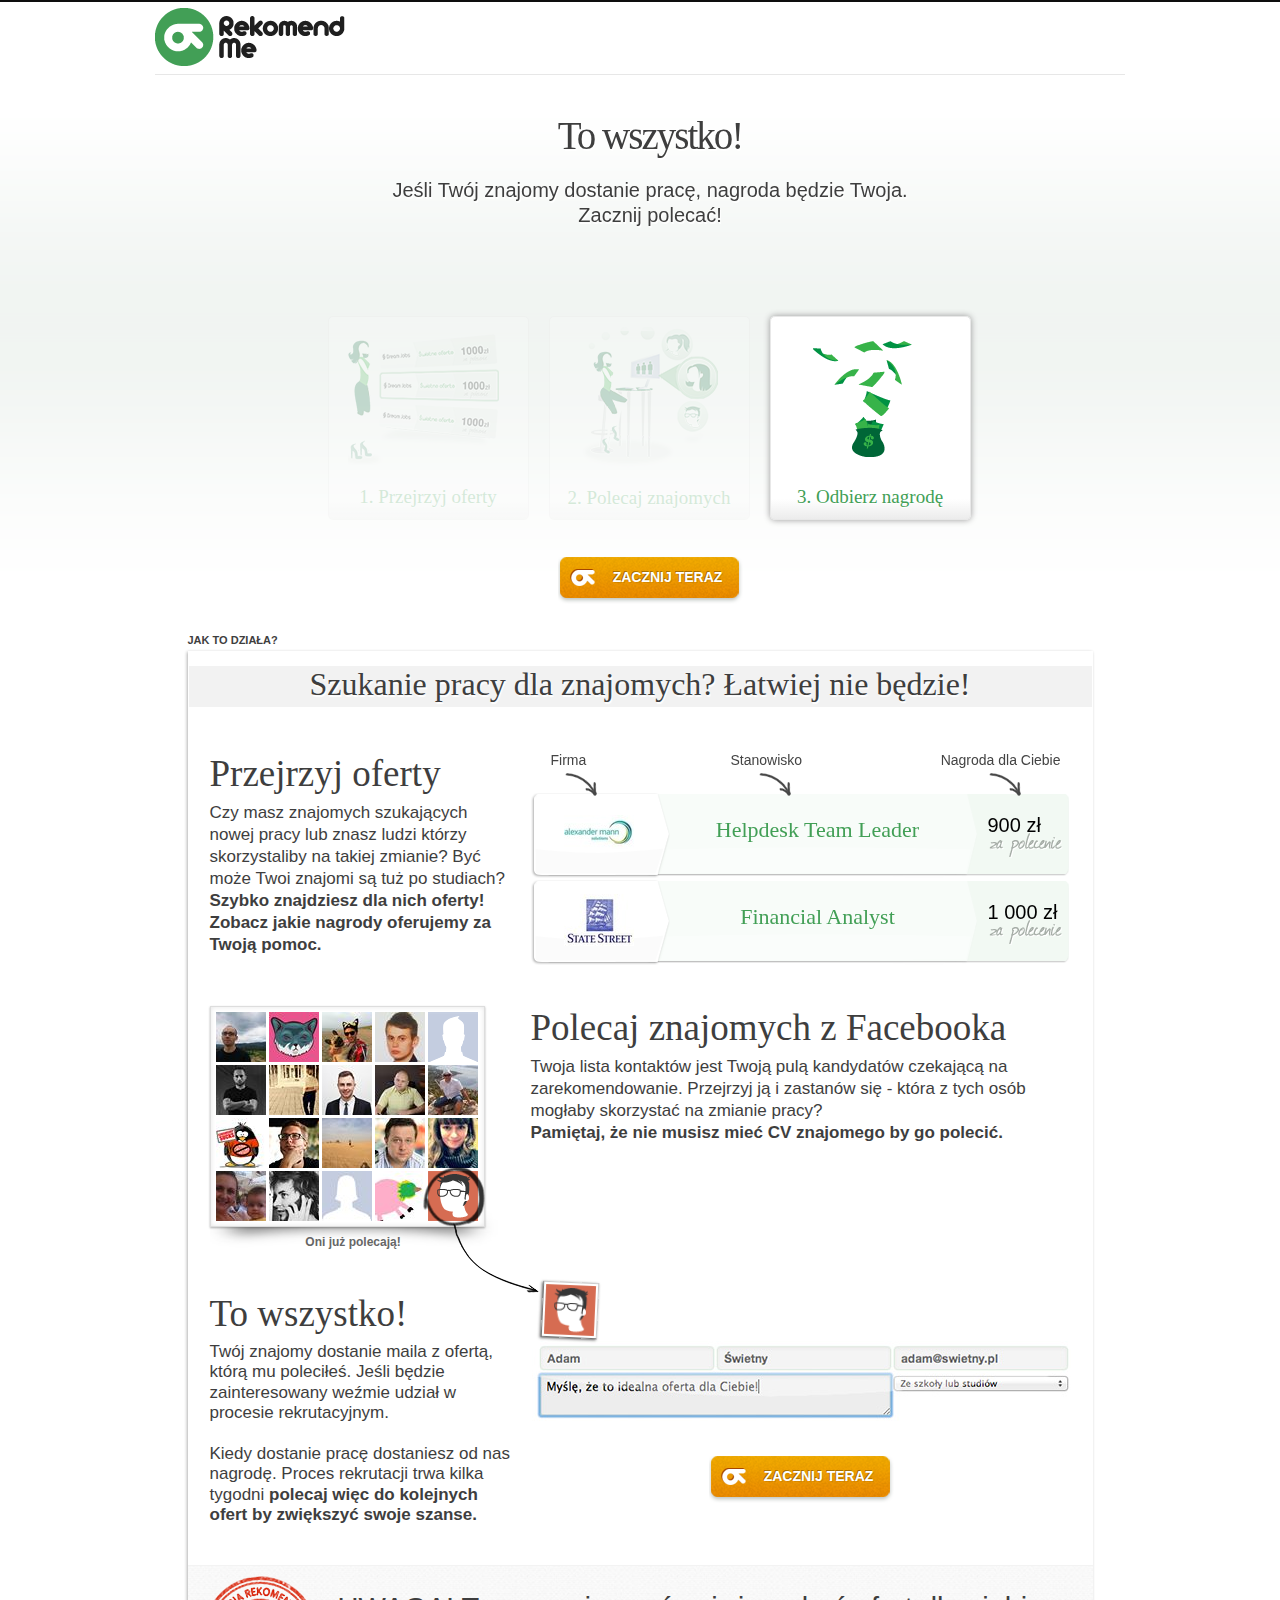
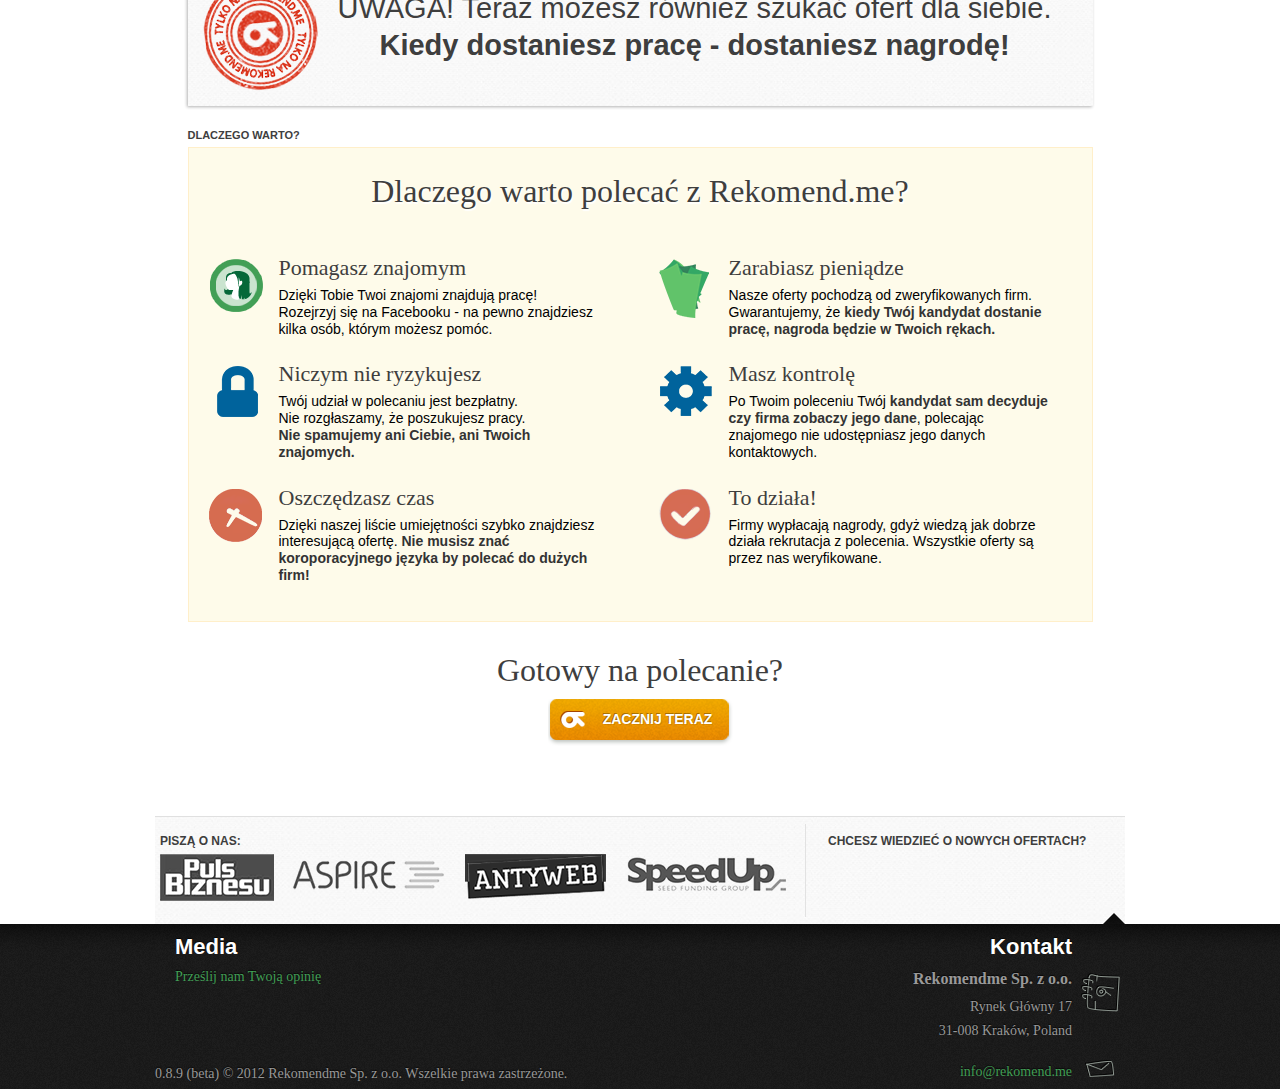
<file: index.html>
<!DOCTYPE html>
<!-- saved from url=(0024)http://www.rekomend.me/ -->
<html xmlns:fb="http://www.facebook.com/2008/fbml" data-lang="pl" class=" webkit chrome mac js">
<head>
  <meta http-equiv="Content-Type" content="text/html; charset=UTF-8">
  <script type="text/javascript" async="" src="./rekomend_me_files/ga.js"></script>
  <script type="text/javascript" async="" src="./rekomend_me_files/kIBerNEut1julkzauGasrQ.js"></script>
  <script id="twitter-wjs" src="./rekomend_me_files/widgets.js"></script>
  <script id="facebook-jssdk" async="" src="./rekomend_me_files/all.js"></script>
  <script type="text/javascript">var NREUMQ = NREUMQ || [];
  NREUMQ.push(["mark", "firstbyte", new Date().getTime()]);</script>
  <title>Rekomend.Me: Twoi znajomi to najlepsi kandydaci</title>

  <link href="./rekomend_me_files/application-b65000b8679736b40f0107b457ee4e41.css" media="screen" rel="stylesheet"
        type="text/css">
  <link href="./rekomend_me_files/jquery-ui.css" media="screen" rel="stylesheet" type="text/css">
  <style type="text/css">  #menu-header { display: none }

  ;
  </style>
  <link href="./rekomend_me_files/favicon.png" rel="shortcut icon"
        type="image/png">


  <script type="text/javascript">
    window.tinyMCEPreInit = {
      base: 'http://www.rekomend.me/assets/tinymce',
      query: '3.4.7.0.1',
      suffix: ''
    };
  </script>

  <script type="text/javascript">
    var _gaq = _gaq || [];
    _gaq.push(
            ['_setAccount', 'UA-25011559-1'],
            ['_trackPageview']
    );
  </script>

  <script src="./rekomend_me_files/application-0964aafcef8b4c8aa70c43231bfbc0f9.js" type="text/javascript"></script>

  <meta content="194853237261772" property="fb:app_id">
  <meta content="Twoi znajomi to najlepsi kandydaci" property="og:title">
  <meta content="http://www.rekomend.me/index" property="og:url">
  <meta content="Dzięki Rekomend.me pomożesz znajomym znaleźć lepszą pracę i dodatkowo otrzymasz za to nagrodę."
        property="og:description">
  <meta content="Rekomend.Me" property="og:site_name">
  <meta content="website" property="og:type">
  <meta content="http://www.rekomend.me/assets/logo_notext-c0e4166b32e71b9b991a50bbcbfcbe86.jpg" property="og:image">


  <script type="text/javascript">
    hr.settings = {};
    hr.settings.default_currency = 'zł';
    hr.settings.social_fee_amount = '50';
    hr.settings.hiring_fee_percent = parseFloat('20');
    hr.settings.candidate_limit = parseInt('3');
    hr.settings.skill_types = {'all': ["ability", "language", "education", "experience", "certificate"], 'default_option': 'ability'};
    hr.settings.page_url = 'http://www.rekomend.me/';
    hr.settings.page_url_for_facebook = 'http://www.rekomend.me/index/';
    hr.settings.secure_page_url = 'http://www.rekomend.me/';
    hr.settings.facebook = {
      namespace: 'rekomendme',
      access_token: ''
    };
    hr.settings.offer = {
      path: ''
    };
    hr.settings.tinymce = {
      theme: 'advanced',
      paste_strip_class_attributes: true,
      paste_remove_styles: false,
      paste_remove_spans: true,
      paste_convert_middot_lists: true,
      paste_convert_headers_to_strong: true,
      theme_advanced_buttons1: 'bold,italic,underline,|,justifyleft,justifycenter,justifyright,justifyfull,|,bullist,numlist',
      theme_advanced_buttons2: '',
      theme_advanced_buttons3: '',
      theme_advanced_toolbar_align: 'left',
      theme_advanced_toolbar_location: 'top',
      tabfocus_elements: ':prev,:next',
      valid_elements: 'blockquote[cite],br,caption,cite,dl,dt,dd,em,i,li,ol,p,pre,q[cite],small,strike,strong/b,sub,sup,u,ul',
      content_css: 'http://www.rekomend.me/assets/tinymce_modifications-9112f2fa14a8bc2964810b93b82c8032.css',
      init_instance_callback: 'hr.ui.tinymce.instanceModifications',
      height: '220',
      language: 'pl'
    };

    I18n.defaultLocale = 'pl';
    I18n.locale = 'pl';
  </script>


  <style type="text/css"
         media="screen">.uv-icon { -webkit-box-sizing: border-box; -moz-box-sizing: border-box; box-sizing: border-box; display: inline-block; cursor: pointer; position: relative; -webkit-transition: all 300ms; -moz-transition: all 300ms; -o-transition: all 300ms; transition: all 300ms; width: 39px; height: 39px; position: fixed; z-index: 100002; opacity: 0.8; -webkit-transition: opacity 100ms; -moz-transition: opacity 100ms; -o-transition: opacity 100ms; transition: opacity 100ms }

  .uv-icon.uv-bottom-right { bottom: 10px; right: 12px }

  .uv-icon.uv-top-right { top: 10px; right: 12px }

  .uv-icon.uv-bottom-left { bottom: 10px; left: 12px }

  .uv-icon.uv-top-left { top: 10px; left: 12px }

  .uv-icon.uv-is-selected { opacity: 1 }

  .uv-icon svg { width: 39px; height: 39px }

  .uv-popover { font-family: sans-serif; font-weight: 100; font-size: 13px; color: black; position: fixed; z-index: 100001 }

  .uv-popover-content { -webkit-border-radius: 5px; -moz-border-radius: 5px; -ms-border-radius: 5px; -o-border-radius: 5px; border-radius: 5px; background: white; position: relative; width: 325px; height: 325px; -webkit-transition: background 200ms; -moz-transition: background 200ms; -o-transition: background 200ms; transition: background 200ms }

  .uv-bottom .uv-popover-content { -webkit-box-shadow: rgba(0, 0, 0, 0.3) 0 -10px 60px, rgba(0, 0, 0, 0.1) 0 0 20px; -moz-box-shadow: rgba(0, 0, 0, 0.3) 0 -10px 60px, rgba(0, 0, 0, 0.1) 0 0 20px; box-shadow: rgba(0, 0, 0, 0.3) 0 -10px 60px, rgba(0, 0, 0, 0.1) 0 0 20px }

  .uv-top .uv-popover-content { -webkit-box-shadow: rgba(0, 0, 0, 0.3) 0 10px 60px, rgba(0, 0, 0, 0.1) 0 0 20px; -moz-box-shadow: rgba(0, 0, 0, 0.3) 0 10px 60px, rgba(0, 0, 0, 0.1) 0 0 20px; box-shadow: rgba(0, 0, 0, 0.3) 0 10px 60px, rgba(0, 0, 0, 0.1) 0 0 20px }

  .uv-left .uv-popover-content { -webkit-box-shadow: rgba(0, 0, 0, 0.3) 10px 0 60px, rgba(0, 0, 0, 0.1) 0 0 20px; -moz-box-shadow: rgba(0, 0, 0, 0.3) 10px 0 60px, rgba(0, 0, 0, 0.1) 0 0 20px; box-shadow: rgba(0, 0, 0, 0.3) 10px 0 60px, rgba(0, 0, 0, 0.1) 0 0 20px }

  .uv-right .uv-popover-content { -webkit-box-shadow: rgba(0, 0, 0, 0.3) -10px 0 60px, rgba(0, 0, 0, 0.1) 0 0 20px; -moz-box-shadow: rgba(0, 0, 0, 0.3) -10px 0 60px, rgba(0, 0, 0, 0.1) 0 0 20px; box-shadow: rgba(0, 0, 0, 0.3) -10px 0 60px, rgba(0, 0, 0, 0.1) 0 0 20px }

  .uv-ie8 .uv-popover-content { position: relative }

  .uv-ie8 .uv-popover-content .uv-popover-content-shadow { display: block; background: black; content: ''; position: absolute; left: -15px; top: -15px; width: 100%; height: 100%; filter: progid:DXImageTransform.Microsoft.Blur(PixelRadius=15, MakeShadow=true, ShadowOpacity=0.30); z-index: -1 }

  .uv-popover-tail { border: 9px solid transparent; width: 0; z-index: 10; position: absolute; -webkit-transition: border-top-color 200ms; -moz-transition: border-top-color 200ms; -o-transition: border-top-color 200ms; transition: border-top-color 200ms }

  .uv-top .uv-popover-tail { bottom: -20px; border-top: 11px solid white }

  .uv-bottom .uv-popover-tail { top: -20px; border-bottom: 11px solid white }

  .uv-left .uv-popover-tail { right: -20px; border-left: 11px solid white }

  .uv-right .uv-popover-tail { left: -20px; border-right: 11px solid white }

  .uv-popover-loading { background: white; -webkit-border-radius: 5px; -moz-border-radius: 5px; -ms-border-radius: 5px; -o-border-radius: 5px; border-radius: 5px; position: absolute; width: 100%; height: 100%; left: 0; top: 0 }

  .uv-popover-loading-text { position: absolute; top: 50%; margin-top: -0.5em; width: 100%; text-align: center }

  .uv-popover-iframe-container { height: 100% }

  .uv-popover-iframe { -webkit-border-radius: 5px; -moz-border-radius: 5px; -ms-border-radius: 5px; -o-border-radius: 5px; border-radius: 5px; overflow: hidden }

  .uv-is-hidden { display: none }

  .uv-is-invisible { display: block !important; visibility: hidden !important }

  .uv-is-transitioning { display: block !important }

  .uv-no-transition { -moz-transition: none !important; -webkit-transition: none !important; -o-transition: color 0 ease-in !important; transition: none !important }

  .uv-fade { opacity: 1; -webkit-transition: opacity 200ms ease-out; -moz-transition: opacity 200ms ease-out; -o-transition: opacity 200ms ease-out; transition: opacity 200ms ease-out }

  .uv-fade.uv-is-hidden { opacity: 0 }

  .uv-scale-top, .uv-scale-top-left, .uv-scale-top-right, .uv-scale-bottom, .uv-scale-bottom-left, .uv-scale-bottom-right, .uv-scale-right, .uv-scale-right-top, .uv-scale-right-bottom, .uv-scale-left, .uv-scale-left-top, .uv-scale-left-bottom, .uv-slide-top, .uv-slide-bottom, .uv-slide-left, .uv-slide-right { opacity: 1; -webkit-transition: all 80ms ease-out; -moz-transition: all 80ms ease-out; -o-transition: all 80ms ease-out; transition: all 80ms ease-out }

  .uv-scale-top.uv-is-hidden { opacity: 0; -webkit-transform: scale(0.8) translateY(-15%); -moz-transform: scale(0.8) translateY(-15%); -ms-transform: scale(0.8) translateY(-15%); -o-transform: scale(0.8) translateY(-15%); transform: scale(0.8) translateY(-15%) }

  .uv-scale-top-left.uv-is-hidden { opacity: 0; -webkit-transform: scale(0.8) translateY(-15%) translateX(-10%); -moz-transform: scale(0.8) translateY(-15%) translateX(-10%); -ms-transform: scale(0.8) translateY(-15%) translateX(-10%); -o-transform: scale(0.8) translateY(-15%) translateX(-10%); transform: scale(0.8) translateY(-15%) translateX(-10%) }

  .uv-scale-top-right.uv-is-hidden { opacity: 0; -webkit-transform: scale(0.8) translateY(-15%) translateX(10%); -moz-transform: scale(0.8) translateY(-15%) translateX(10%); -ms-transform: scale(0.8) translateY(-15%) translateX(10%); -o-transform: scale(0.8) translateY(-15%) translateX(10%); transform: scale(0.8) translateY(-15%) translateX(10%) }

  .uv-scale-bottom.uv-is-hidden { opacity: 0; -webkit-transform: scale(0.8) translateY(15%); -moz-transform: scale(0.8) translateY(15%); -ms-transform: scale(0.8) translateY(15%); -o-transform: scale(0.8) translateY(15%); transform: scale(0.8) translateY(15%) }

  .uv-scale-bottom-left.uv-is-hidden { opacity: 0; -webkit-transform: scale(0.8) translateY(15%) translateX(-10%); -moz-transform: scale(0.8) translateY(15%) translateX(-10%); -ms-transform: scale(0.8) translateY(15%) translateX(-10%); -o-transform: scale(0.8) translateY(15%) translateX(-10%); transform: scale(0.8) translateY(15%) translateX(-10%) }

  .uv-scale-bottom-right.uv-is-hidden { opacity: 0; -webkit-transform: scale(0.8) translateY(15%) translateX(10%); -moz-transform: scale(0.8) translateY(15%) translateX(10%); -ms-transform: scale(0.8) translateY(15%) translateX(10%); -o-transform: scale(0.8) translateY(15%) translateX(10%); transform: scale(0.8) translateY(15%) translateX(10%) }

  .uv-scale-right.uv-is-hidden { opacity: 0; -webkit-transform: scale(0.8) translateX(15%); -moz-transform: scale(0.8) translateX(15%); -ms-transform: scale(0.8) translateX(15%); -o-transform: scale(0.8) translateX(15%); transform: scale(0.8) translateX(15%) }

  .uv-scale-right-top.uv-is-hidden { opacity: 0; -webkit-transform: scale(0.8) translateX(15%) translateY(-10%); -moz-transform: scale(0.8) translateX(15%) translateY(-10%); -ms-transform: scale(0.8) translateX(15%) translateY(-10%); -o-transform: scale(0.8) translateX(15%) translateY(-10%); transform: scale(0.8) translateX(15%) translateY(-10%) }

  .uv-scale-right-bottom.uv-is-hidden { opacity: 0; -webkit-transform: scale(0.8) translateX(15%) translateY(10%); -moz-transform: scale(0.8) translateX(15%) translateY(10%); -ms-transform: scale(0.8) translateX(15%) translateY(10%); -o-transform: scale(0.8) translateX(15%) translateY(10%); transform: scale(0.8) translateX(15%) translateY(10%) }

  .uv-scale-left.uv-is-hidden { opacity: 0; -webkit-transform: scale(0.8) translateX(-15%); -moz-transform: scale(0.8) translateX(-15%); -ms-transform: scale(0.8) translateX(-15%); -o-transform: scale(0.8) translateX(-15%); transform: scale(0.8) translateX(-15%) }

  .uv-scale-left-top.uv-is-hidden { opacity: 0; -webkit-transform: scale(0.8) translateX(-15%) translateY(-10%); -moz-transform: scale(0.8) translateX(-15%) translateY(-10%); -ms-transform: scale(0.8) translateX(-15%) translateY(-10%); -o-transform: scale(0.8) translateX(-15%) translateY(-10%); transform: scale(0.8) translateX(-15%) translateY(-10%) }

  .uv-scale-left-bottom.uv-is-hidden { opacity: 0; -webkit-transform: scale(0.8) translateX(-15%) translateY(10%); -moz-transform: scale(0.8) translateX(-15%) translateY(10%); -ms-transform: scale(0.8) translateX(-15%) translateY(10%); -o-transform: scale(0.8) translateX(-15%) translateY(10%); transform: scale(0.8) translateX(-15%) translateY(10%) }

  .uv-slide-top.uv-is-hidden { -webkit-transform: translateY(-100%); -moz-transform: translateY(-100%); -ms-transform: translateY(-100%); -o-transform: translateY(-100%); transform: translateY(-100%) }

  .uv-slide-bottom.uv-is-hidden { -webkit-transform: translateY(100%); -moz-transform: translateY(100%); -ms-transform: translateY(100%); -o-transform: translateY(100%); transform: translateY(100%) }

  .uv-slide-left.uv-is-hidden { -webkit-transform: translateX(-100%); -moz-transform: translateX(-100%); -ms-transform: translateX(-100%); -o-transform: translateX(-100%); transform: translateX(-100%) }

  .uv-slide-right.uv-is-hidden { -webkit-transform: translateX(100%); -moz-transform: translateX(100%); -ms-transform: translateX(100%); -o-transform: translateX(100%); transform: translateX(100%) }
  </style>
  <style type="text/css">.fb_hidden { position: absolute; top: -10000px; z-index: 10001 }

  .fb_invisible { display: none }

  .fb_reset { background: none; border: 0; border-spacing: 0; color: #000; cursor: auto; direction: ltr; font-family: "lucida grande", tahoma, verdana, arial, sans-serif; font-size: 11px; font-style: normal; font-variant: normal; font-weight: normal; letter-spacing: normal; line-height: 1; margin: 0; overflow: visible; padding: 0; text-align: left; text-decoration: none; text-indent: 0; text-shadow: none; text-transform: none; visibility: visible; white-space: normal; word-spacing: normal }

  .fb_reset > div { overflow: hidden }

  .fb_link img { border: none }

  .fb_dialog { background: rgba(82, 82, 82, .7); position: absolute; top: -10000px; z-index: 10001 }

  .fb_reset .fb_dialog_legacy { overflow: visible }

  .fb_dialog_advanced { padding: 10px; -moz-border-radius: 8px; -webkit-border-radius: 8px; border-radius: 8px }

  .fb_dialog_content { background: #fff; color: #333 }

  .fb_dialog_close_icon { background: url(http://fbstatic-a.akamaihd.net/rsrc.php/v2/yq/r/IE9JII6Z1Ys.png) no-repeat scroll 0 0 transparent; _background-image: url(http://fbstatic-a.akamaihd.net/rsrc.php/v2/yL/r/s816eWC-2sl.gif); cursor: pointer; display: block; height: 15px; position: absolute; right: 18px; top: 17px; width: 15px }

  .fb_dialog_mobile .fb_dialog_close_icon { top: 5px; left: 5px; right: auto }

  .fb_dialog_padding { background-color: transparent; position: absolute; width: 1px; z-index: -1 }

  .fb_dialog_close_icon:hover { background: url(http://fbstatic-a.akamaihd.net/rsrc.php/v2/yq/r/IE9JII6Z1Ys.png) no-repeat scroll 0 -15px transparent; _background-image: url(http://fbstatic-a.akamaihd.net/rsrc.php/v2/yL/r/s816eWC-2sl.gif) }

  .fb_dialog_close_icon:active { background: url(http://fbstatic-a.akamaihd.net/rsrc.php/v2/yq/r/IE9JII6Z1Ys.png) no-repeat scroll 0 -30px transparent; _background-image: url(http://fbstatic-a.akamaihd.net/rsrc.php/v2/yL/r/s816eWC-2sl.gif) }

  .fb_dialog_loader { background-color: #f2f2f2; border: 1px solid #606060; font-size: 24px; padding: 20px }

  .fb_dialog_top_left, .fb_dialog_top_right, .fb_dialog_bottom_left, .fb_dialog_bottom_right { height: 10px; width: 10px; overflow: hidden; position: absolute }

  .fb_dialog_top_left { background: url(http://fbstatic-a.akamaihd.net/rsrc.php/v2/ye/r/8YeTNIlTZjm.png) no-repeat 0 0; left: -10px; top: -10px }

  .fb_dialog_top_right { background: url(http://fbstatic-a.akamaihd.net/rsrc.php/v2/ye/r/8YeTNIlTZjm.png) no-repeat 0 -10px; right: -10px; top: -10px }

  .fb_dialog_bottom_left { background: url(http://fbstatic-a.akamaihd.net/rsrc.php/v2/ye/r/8YeTNIlTZjm.png) no-repeat 0 -20px; bottom: -10px; left: -10px }

  .fb_dialog_bottom_right { background: url(http://fbstatic-a.akamaihd.net/rsrc.php/v2/ye/r/8YeTNIlTZjm.png) no-repeat 0 -30px; right: -10px; bottom: -10px }

  .fb_dialog_vert_left, .fb_dialog_vert_right, .fb_dialog_horiz_top, .fb_dialog_horiz_bottom { position: absolute; background: #525252; filter: alpha(opacity=70); opacity: .7 }

  .fb_dialog_vert_left, .fb_dialog_vert_right { width: 10px; height: 100% }

  .fb_dialog_vert_left { margin-left: -10px }

  .fb_dialog_vert_right { right: 0; margin-right: -10px }

  .fb_dialog_horiz_top, .fb_dialog_horiz_bottom { width: 100%; height: 10px }

  .fb_dialog_horiz_top { margin-top: -10px }

  .fb_dialog_horiz_bottom { bottom: 0; margin-bottom: -10px }

  .fb_dialog_iframe { line-height: 0 }

  .fb_dialog_content .dialog_title { background: #6d84b4; border: 1px solid #3b5998; color: #fff; font-size: 14px; font-weight: bold; margin: 0 }

  .fb_dialog_content .dialog_title > span { background: url(http://fbstatic-a.akamaihd.net/rsrc.php/v2/yd/r/Cou7n-nqK52.gif) no-repeat 5px 50%; float: left; padding: 5px 0 7px 26px }

  body.fb_hidden { -webkit-transform: none; height: 100%; margin: 0; overflow: visible; position: absolute; top: -10000px; left: 0; width: 100% }

  .fb_dialog.fb_dialog_mobile.loading { background: url(http://fbstatic-a.akamaihd.net/rsrc.php/v2/ya/r/3rhSv5V8j3o.gif) white no-repeat 50% 50%; min-height: 100%; min-width: 100%; overflow: hidden; position: absolute; top: 0; z-index: 10001 }

  .fb_dialog.fb_dialog_mobile.loading.centered { max-height: 590px; min-height: 590px; max-width: 500px; min-width: 500px }

  #fb-root #fb_dialog_ipad_overlay { background: rgba(0, 0, 0, .45); position: absolute; left: 0; top: 0; width: 100%; min-height: 100%; z-index: 10000 }

  #fb-root #fb_dialog_ipad_overlay.hidden { display: none }

  .fb_dialog.fb_dialog_mobile.loading iframe { visibility: hidden }

  .fb_dialog_content .dialog_header { -webkit-box-shadow: white 0 1px 1px -1px inset; background: -webkit-gradient(linear, 0% 0%, 0% 100%, from(#738ABA), to(#2C4987)); border-bottom: 1px solid; border-color: #1d4088; color: #fff; font: 14px Helvetica, sans-serif; font-weight: bold; text-overflow: ellipsis; text-shadow: rgba(0, 30, 84, .296875) 0 -1px 0; vertical-align: middle; white-space: nowrap }

  .fb_dialog_content .dialog_header table { -webkit-font-smoothing: subpixel-antialiased; height: 43px; width: 100% }

  .fb_dialog_content .dialog_header td.header_left { font-size: 12px; padding-left: 5px; vertical-align: middle; width: 60px }

  .fb_dialog_content .dialog_header td.header_right { font-size: 12px; padding-right: 5px; vertical-align: middle; width: 60px }

  .fb_dialog_content .touchable_button { background: -webkit-gradient(linear, 0% 0%, 0% 100%, from(#4966A6), color-stop(.5, #355492), to(#2A4887)); border: 1px solid #29447e; -webkit-background-clip: padding-box; -webkit-border-radius: 3px; -webkit-box-shadow: rgba(0, 0, 0, .117188) 0 1px 1px inset, rgba(255, 255, 255, .167969) 0 1px 0; display: inline-block; margin-top: 3px; max-width: 85px; line-height: 18px; padding: 4px 12px; position: relative }

  .fb_dialog_content .dialog_header .touchable_button input { border: none; background: none; color: #fff; font: 12px Helvetica, sans-serif; font-weight: bold; margin: 2px -12px; padding: 2px 6px 3px 6px; text-shadow: rgba(0, 30, 84, .296875) 0 -1px 0 }

  .fb_dialog_content .dialog_header .header_center { color: #fff; font-size: 16px; font-weight: bold; line-height: 18px; text-align: center; vertical-align: middle }

  .fb_dialog_content .dialog_content { background: url(http://fbstatic-a.akamaihd.net/rsrc.php/v2/y9/r/jKEcVPZFk-2.gif) no-repeat 50% 50%; border: 1px solid #555; border-bottom: 0; border-top: 0; height: 150px }

  .fb_dialog_content .dialog_footer { background: #f2f2f2; border: 1px solid #555; border-top-color: #ccc; height: 40px }

  #fb_dialog_loader_close { float: left }

  .fb_dialog.fb_dialog_mobile .fb_dialog_close_button { text-shadow: rgba(0, 30, 84, .296875) 0 -1px 0 }

  .fb_dialog.fb_dialog_mobile .fb_dialog_close_icon { visibility: hidden }

  .fb_iframe_widget { display: inline-block; position: relative }

  .fb_iframe_widget span { display: inline-block; position: relative; text-align: justify }

  .fb_iframe_widget iframe { position: absolute }

  .fb_iframe_widget_lift { z-index: 1 }

  .fb_hide_iframes iframe { position: relative; left: -10000px }

  .fb_iframe_widget_loader { position: relative; display: inline-block }

  .fb_iframe_widget_fluid { display: inline }

  .fb_iframe_widget_fluid span { width: 100% }

  .fb_iframe_widget_loader iframe { min-height: 32px; z-index: 2; zoom: 1 }

  .fb_iframe_widget_loader .FB_Loader { background: url(http://fbstatic-a.akamaihd.net/rsrc.php/v2/y9/r/jKEcVPZFk-2.gif) no-repeat; height: 32px; width: 32px; margin-left: -16px; position: absolute; left: 50%; z-index: 4 }

  .fb_connect_bar_container div, .fb_connect_bar_container span, .fb_connect_bar_container a, .fb_connect_bar_container img, .fb_connect_bar_container strong { background: none; border-spacing: 0; border: 0; direction: ltr; font-style: normal; font-variant: normal; letter-spacing: normal; line-height: 1; margin: 0; overflow: visible; padding: 0; text-align: left; text-decoration: none; text-indent: 0; text-shadow: none; text-transform: none; visibility: visible; white-space: normal; word-spacing: normal; vertical-align: baseline }

  .fb_connect_bar_container { position: fixed; left: 0 !important; right: 0 !important; height: 42px !important; padding: 0 25px !important; margin: 0 !important; vertical-align: middle !important; border-bottom: 1px solid #333 !important; background: #3b5998 !important; z-index: 99999999 !important; overflow: hidden !important }

  .fb_connect_bar_container_ie6 { position: absolute; top: expression(document.compatMode=="CSS1Compat"? document.documentElement.scrollTop+"px":body.scrollTop+"px") }

  .fb_connect_bar { position: relative; margin: auto; height: 100%; width: 100%; padding: 6px 0 0 0 !important; background: none; color: #fff !important; font-family: "lucida grande", tahoma, verdana, arial, sans-serif !important; font-size: 13px !important; font-style: normal !important; font-variant: normal !important; font-weight: normal !important; letter-spacing: normal !important; line-height: 1 !important; text-decoration: none !important; text-indent: 0 !important; text-shadow: none !important; text-transform: none !important; white-space: normal !important; word-spacing: normal !important }

  .fb_connect_bar a:hover { color: #fff }

  .fb_connect_bar .fb_profile img { height: 30px; width: 30px; vertical-align: middle; margin: 0 6px 5px 0 }

  .fb_connect_bar div a, .fb_connect_bar span, .fb_connect_bar span a { color: #bac6da; font-size: 11px; text-decoration: none }

  .fb_connect_bar .fb_buttons { float: right; margin-top: 7px }

  .fbpluginrecommendationsbarleft, .fbpluginrecommendationsbarright { position: fixed !important; bottom: 0; z-index: 999 }

  .fbpluginrecommendationsbarleft { left: 10px }

  .fbpluginrecommendationsbarright { right: 10px }</style>
</head>

<body id="welcome_controller" data-twttr-rendered="true">


<div id='fb-root'></div>
<script>
  window.fbAsyncInit = function() {
    FB.init({
      appId      : 194853237261772, // App ID
      status     : true, // check login status
      cookie     : true, // enable cookies to allow the server to access the session
      xfbml      : true  // parse XFBML
    });

    // Additional initialization code here
  };

  // Load the SDK Asynchronously
  (function(d){
    var js, id = 'facebook-jssdk', ref = d.getElementsByTagName('script')[0];
    if (d.getElementById(id)) {return;}
    js = d.createElement('script'); js.id = id; js.async = true;
    js.src = '//connect.facebook.net/net_PL/all.js';
    ref.parentNode.insertBefore(js, ref);
  }(document));
</script>


<div class="wrapper">

<div class="clear"></div>

<header id="header">
  <nav id="navigation">
    <a href="http://www.rekomend.me" id="header-logo" title="Rekomend.me"><img alt="Logo"
                                                                               src="./rekomend_me_files/logo-6b5d71c2d41668a7e1385dc5883558f2.png"></a>


    <ul id="menu-header" class="menu">
      <div class="clear"></div>
    </ul>
    <div class="clear"></div>
  </nav>
</header>

<script type="text/javascript">
  $(document).ready(function () {

  });
</script>

<div id="content-wide">

<section class="introduction">
  <div class="flex-container">
    <div class="flexslider" id="intro-slides" style="overflow: hidden;">
      <ul class="slides"
          style="-webkit-transition: 0.6s; transition: 0.6s; width: 1200%; -webkit-transform: translate3d(-3200px, 0px, 0px);">
        <li class="p3 clone" style="width: 800px; float: left; display: block;">
          <h2>To wszystko!<br></h2>
          <h5>Jeśli Twój znajomy dostanie pracę, nagroda będzie Twoja.<br>Zacznij polecać!</h5>
        </li>
        <li class="p0 headline" style="width: 800px; float: left; display: block;">
          <h1>Pomóż znajomym znaleźć lepszą pracę<br>polecaj ich do świetnych ofert</h1>
          <h5>Wspominaliśmy już, że dostajesz za to pieniądze?</h5>
        </li>

        <li class="p1" style="width: 800px; float: left; display: block;">
          <h2>Przejrzyj oferty pracy<br>na naszej stronie</h2>
          <h5>Wybierz te, które mogą być atrakcyjne dla Twoich znajomych.</h5>
        </li>

        <li class="p2" style="width: 800px; float: left; display: block;">
          <h2>Wskaż odpowiednią osobę<br>na to stanowisko</h2>
          <h5>Wybierz znajomych z listy na Facebooku lub podaj ich email.<br>Nie wymagamy od Ciebie CV</h5>
        </li>

        <li class="p3" style="width: 800px; float: left; display: block;">
          <h2>To wszystko!<br></h2>
          <h5>Jeśli Twój znajomy dostanie pracę, nagroda będzie Twoja.<br>Też chcesz pomagać? Zacznij polecać!</h5>
        </li>
        <li class="p0 headline clone" style="width: 800px; float: left; display: block;">
          <h1>Pomóż znajomym znaleźć lepszą pracę<br>polecaj ich do świetnych ofert</h1>
          <h5>Wspominaliśmy już, że dostajesz za to pieniądze?</h5>
        </li>
      </ul>
    </div>
  </div>

  <ul class="presentation">
    <li class="p1 transparent" data-step="1">
      <img alt="1. Przejrzyj oferty" src="./rekomend_me_files/welcome_123_01-7d407d1ef485ba5c06c0ea492546b794.png">

      <h3>1. Przejrzyj oferty</h3>
    </li>
    <li class="p2 transparent" data-step="2">
      <img alt="2. Polecaj znajomych" src="./rekomend_me_files/welcome_123_02-e05364b0058b9dfd23b0d16889eaa63d.png">

      <h3>2. Polecaj znajomych</h3>
    </li>
    <li class="p3 hovered" data-step="3">
      <img alt="3. Odbierz nagrodę" src="./rekomend_me_files/welcome_123_03-083c7ef5ac664f21af95280c45451a53.png">

      <h3>3. Odbierz nagrodę</h3>
    </li>
  </ul>

  <div class="get-started-container">
    <a href="javascript:UserVoice.showPopupWidget();" class="big-register-button">Zacznij teraz</a>
  </div>
</section>


<section class="how narrower">
  <h4 class="section-small-title">Jak to działa?</h4>

  <div class="how-container">
    <h2 class="gray-bg section-title">Szukanie pracy dla znajomych? Łatwiej nie będzie!</h2>

    <section class="how-body">
      <div class="offers-explained">
        <div class="offers-teaser">
          <h2>Przejrzyj oferty</h2>

          <p>Czy masz znajomych szukających nowej pracy lub znasz ludzi którzy skorzystaliby na takiej zmianie? Być może
            Twoi znajomi są tuż po studiach? <br><b>Szybko znajdziesz dla nich oferty! Zobacz jakie nagrody oferujemy za
              Twoją pomoc.</b></p>
        </div>
        <section class="offers-and-legend">
          <ul class="offer-elements-legend">
            <li class="legend-company">Firma
              <div class="pointer"></div>
            </li>
            <li class="legend-title">Stanowisko
              <div class="pointer"></div>
            </li>
            <li class="legend-reward">Nagroda dla Ciebie
              <div class="pointer"></div>
            </li>
            <div class="clear"></div>
          </ul>
          <div class="flexslider" id="offers-slides" style="overflow: hidden; position: relative; height: 87px;">
            <ul class="featured-offers slides"
                style="-webkit-transition: 2s; transition: 2s; height: 1200%; position: absolute; width: 100%; -webkit-transform: translate3d(0px, -174px, 0px);">
              <li class="small-offer clone" style="display: block; width: 100%; float: left;">
                <div class="offer-logo">
                  <a href="http://www.rekomend.me/state-street" alt="State Street" data-remote="true"><img
                          alt="Mini_state street kraków" class=" company-logo-image"
                          src="./rekomend_me_files/mini_State Street Kraków.png"></a>
                </div>
                <h2 title="Financial Analyst ">
                  <a href='' data-remote="true">Financial Analyst </a></h2>

                <div class="offer-reward">
                  <em>1 000 zł</em>
                  <span class="reward-hint">za polecenie</span>
                </div>
              </li>
              <li class="small-offer" style="display: block; width: 100%; float: left;">
                <div class="offer-logo">
                  <a href='' alt="Alexander Mann Solutions" data-remote="true"><img alt="Mini_alexander mann solutions"
                                                                                    class=" company-logo-image"
                                                                                    src="./rekomend_me_files/mini_Alexander Mann Solutions.png"></a>
                </div>
                <h2 title="Helpdesk Team Leader">
                  <a href='' data-remote="true">Helpdesk Team Leader</a></h2>

                <div class="offer-reward">
                  <em>900 zł</em>
                  <span class="reward-hint">za polecenie</span>
                </div>
              </li>
              <li class="small-offer" style="display: block; width: 100%; float: left;">
                <div class="offer-logo">
                  <a href='' alt="State Street" data-remote="true"><img alt="Mini_state street kraków"
                                                                        class=" company-logo-image"
                                                                        src="./rekomend_me_files/mini_State Street Kraków.png"></a>
                </div>
                <h2 title="Fund Accountant">
                  <a href='' data-remote="true">Fund Accountant</a></h2>

                <div class="offer-reward">
                  <em>1 000 zł</em>
                  <span class="reward-hint">za polecenie</span>
                </div>
              </li>
              <li class="small-offer" style="display: block; width: 100%; float: left;">
                <div class="offer-logo">
                  <a href='' alt="State Street" data-remote="true"><img alt="Mini_state street kraków"
                                                                        class=" company-logo-image"
                                                                        src="./rekomend_me_files/mini_State Street Kraków.png"></a>
                </div>
                <h2 title="Transfer Agency Team Supervisor">
                  <a href='' data-remote="true">Transfer Agency Team Supervisor</a></h2>

                <div class="offer-reward">
                  <em>1 000 zł</em>
                  <span class="reward-hint">za polecenie</span>
                </div>
              </li>
              <li class="small-offer" style="display: block; width: 100%; float: left;">
                <div class="offer-logo">
                  <a href='' alt="State Street" data-remote="true"><img alt="Mini_state street kraków"
                                                                        class=" company-logo-image"
                                                                        src="./rekomend_me_files/mini_State Street Kraków.png"></a>
                </div>
                <h2 title="Financial Analyst ">
                  <a href='' data-remote="true">Financial Analyst </a></h2>

                <div class="offer-reward">
                  <em>1 000 zł</em>
                  <span class="reward-hint">za polecenie</span>
                </div>
              </li>
              <li class="small-offer clone" style="display: block; width: 100%; float: left;">
                <div class="offer-logo">
                  <a href='' alt="Alexander Mann Solutions" data-remote="true"><img alt="Mini_alexander mann solutions"
                                                                                    class=" company-logo-image"
                                                                                    src="./rekomend_me_files/mini_Alexander Mann Solutions.png"></a>
                </div>
                <h2 title="Helpdesk Team Leader">
                  <a href='' data-remote="true">Helpdesk Team Leader</a></h2>

                <div class="offer-reward">
                  <em>900 zł</em>
                  <span class="reward-hint">za polecenie</span>
                </div>
              </li>
            </ul>
          </div>
        </section>

        <div class="clear"></div>
      </div>

      <div class="connections-explained">
        <div class="facebook-explained">
          <div class="facepile-container">
            <ul class="facepile clearfix">
              <li class="facepile-item">
                <img alt="Paweł Grodniewicz" height="50" src="./rekomend_me_files/picture" title="Paweł Grodniewicz"
                     width="50">
              </li>
              <li class="facepile-item">
                <img alt="Marcin Czaja" height="50" src="./rekomend_me_files/picture(1)" title="Marcin Czaja"
                     width="50">
              </li>
              <li class="facepile-item">
                <img alt="Jakub Cebula" height="50" src="./rekomend_me_files/picture(2)" title="Jakub Cebula"
                     width="50">
              </li>
              <li class="facepile-item">
                <img alt="Tomasz Krótki" height="50" src="./rekomend_me_files/picture(3)" title="Tomasz Krótki"
                     width="50">
              </li>
              <li class="facepile-item">
                <img alt="Michał Zwierz" height="50" src="./rekomend_me_files/picture(4)" title="Michał Zwierz"
                     width="50">
              </li>
              <li class="facepile-item">
                <img alt="Grzegorz Piekarczyk" height="50" src="./rekomend_me_files/picture(5)"
                     title="Grzegorz Piekarczyk" width="50">
              </li>
              <li class="facepile-item">
                <img alt="Magdalena Kostkowska" height="50" src="./rekomend_me_files/picture(6)"
                     title="Magdalena Kostkowska" width="50">
              </li>
              <li class="facepile-item">
                <img alt="Marek Czyżewski" height="50" src="./rekomend_me_files/picture(7)" title="Marek Czyżewski"
                     width="50">
              </li>
              <li class="facepile-item">
                <img alt="Sebastian Roszyk" height="50" src="./rekomend_me_files/picture(8)" title="Sebastian Roszyk"
                     width="50">
              </li>
              <li class="facepile-item">
                <img alt="Sebastian Zaborowski" height="50" src="./rekomend_me_files/picture(9)"
                     title="Sebastian Zaborowski" width="50">
              </li>
              <li class="facepile-item">
                <img alt="Dupadupa Dupadupa" height="50" src="./rekomend_me_files/picture(10)" title="Dupadupa Dupadupa"
                     width="50">
              </li>
              <li class="facepile-item">
                <img alt="Kamil Turcza" height="50" src="./rekomend_me_files/picture(11)" title="Kamil Turcza"
                     width="50">
              </li>
              <li class="facepile-item">
                <img alt="Armen Khachatryan" height="50" src="./rekomend_me_files/picture(12)" title="Armen Khachatryan"
                     width="50">
              </li>
              <li class="facepile-item">
                <img alt="Maciej Paszkowski" height="50" src="./rekomend_me_files/picture(13)" title="Maciej Paszkowski"
                     width="50">
              </li>
              <li class="facepile-item">
                <img alt="Kasia Dziuban" height="50" src="./rekomend_me_files/picture(14)" title="Kasia Dziuban"
                     width="50">
              </li>
              <li class="facepile-item">
                <img alt="Anna Mikołajewska" height="50" src="./rekomend_me_files/picture(15)" title="Anna Mikołajewska"
                     width="50">
              </li>
              <li class="facepile-item">
                <img alt="Jakub Walczak" height="50" src="./rekomend_me_files/picture(16)" title="Jakub Walczak"
                     width="50">
              </li>
              <li class="facepile-item">
                <img alt="Oslyn Holder" height="50" src="./rekomend_me_files/picture(17)" title="Oslyn Holder"
                     width="50">
              </li>
              <li class="facepile-item">
                <img alt="Ana Ryguła" height="50" src="./rekomend_me_files/picture(18)" title="Ana Ryguła" width="50">
              </li>
              <li class="facepile-item">
                <span class="adas-swietny" title="Adaś Świetny"></span>
              </li>
            </ul>
            <span class="facepile-selected" title="Adaś Świetny"></span>
            <span class="facepile-arrow"></span>
            <span class="they-do">Oni już polecają!</span>
          </div>
        </div>
        <div class="facebook-teaser">
          <h2>Polecaj znajomych z Facebooka</h2>

          <p>Twoja lista kontaktów jest Twoją pulą kandydatów czekającą na zarekomendowanie. Przejrzyj ją i zastanów się
            - która z tych osób mogłaby skorzystać na zmianie pracy?<br> <b>Pamiętaj, że nie musisz mieć CV znajomego by
              go polecić.</b></p>
        </div>
        <div class="clear"></div>
      </div>

      <div class="next-steps-explained">
        <div class="next-steps">
          <h2>To wszystko!</h2>

          <p>Twój znajomy dostanie maila z ofertą, którą mu poleciłeś. Jeśli będzie zainteresowany weźmie udział w
            procesie rekrutacyjnym.<br><br>
            Kiedy dostanie pracę dostaniesz od nas nagrodę. Proces rekrutacji trwa kilka tygodni <b>polecaj więc do
              kolejnych ofert by zwiększyć swoje szanse.</b></p>
        </div>

        <div class="recommendation-shot">
          <span class="adas-swietny" title="Adaś Świetny"></span><br>
          <img alt="Adaś za chwilę dostanie dobrą wiadomość :)"
               src="./rekomend_me_files/adam_swietny_lucky_day-ca6a0dc4dc7be0c2a391e8b91e87f9ed.jpg">

          <div class="get-started-container">
            <a href="javascript:UserVoice.showPopupWidget();" class="big-register-button">Zacznij teraz</a>
          </div>
        </div>
        <div class="clear"></div>
      </div>


    </section>
    <footer>
      <div class="recommend-stamp"
           title="Tylko na rekomend.me możesz dostać pieniądze za to, że dostałeś nową pracę!"></div>
      <h2>UWAGA! Teraz możesz również szukać ofert dla siebie.<br><b>Kiedy dostaniesz pracę - dostaniesz nagrodę!</b>
      </h2>
    </footer>
  </div>
</section>

<section class="why narrower">
  <h4 class="section-small-title">Dlaczego warto?</h4>

  <div class="why-container">
    <h2 class="section-title">Dlaczego warto polecać z Rekomend.me?</h2>

    <ul class="strong-points">
      <li class="point-friends">
        <div class="point-icon"></div>
        <div class="point-inner">
          <h3>Pomagasz znajomym</h3>

          <p>Dzięki Tobie Twoi znajomi znajdują pracę! Rozejrzyj się na Facebooku - na pewno znajdziesz kilka osób,
            którym możesz pomóc.</p>
        </div>
      </li>
      <li class="point-money">
        <div class="point-icon"></div>
        <div class="point-inner">
          <h3>Zarabiasz pieniądze</h3>

          <p>Nasze oferty pochodzą od zweryfikowanych firm. Gwarantujemy, że <b>kiedy Twój kandydat dostanie pracę,
            nagroda będzie w Twoich rękach.</b></p>
        </div>
      </li>
      <li class="point-risk">
        <div class="point-icon"></div>
        <div class="point-inner">
          <h3>Niczym nie ryzykujesz</h3>

          <p>Twój udział w polecaniu jest bezpłatny.<br>Nie rozgłaszamy, że poszukujesz pracy.<br><b>Nie spamujemy ani
            Ciebie, ani Twoich znajomych.</b></p>
        </div>
      </li>
      <li class="point-control">
        <div class="point-icon"></div>
        <div class="point-inner">
          <h3>Masz kontrolę</h3>

          <p>Po Twoim poleceniu Twój <b>kandydat sam decyduje czy firma zobaczy jego dane</b>, polecając znajomego nie
            udostępniasz jego danych kontaktowych.</p>
        </div>
      </li>
      <li class="point-time">
        <div class="point-icon"></div>
        <div class="point-inner">
          <h3>Oszczędzasz czas</h3>

          <p>Dzięki naszej liście umiejętności szybko znajdziesz interesującą ofertę. <b>Nie musisz znać koroporacyjnego
            języka by polecać do dużych firm!</b></p>
        </div>
      </li>
      <li class="point-works">
        <div class="point-icon"></div>
        <div class="point-inner">
          <h3>To działa!</h3>

          <p>Firmy wypłacają nagrody, gdyż wiedzą jak dobrze działa rekrutacja z polecenia. Wszystkie oferty są przez
            nas weryfikowane.</p>
        </div>
      </li>
    </ul>
  </div>
</section>

<section class="final-start-now">
  <h2 class="section-title">Gotowy na polecanie?</h2>

  <div class="get-started-container">
    <a href="javascript:UserVoice.showPopupWidget();" class="big-register-button">Zacznij teraz</a>
  </div>
</section>

<section class="mentions-social">
  <div class="mentions">
    <h4>Piszą o nas:</h4>
    <ul>
      <li class="puls"><a href="http://firma.pb.pl/2571915,73329,rekomend.me-da-zarobic-na-znajomosciach"
                          target="_blank">Puls Biznesu</a></li>
      <li class="aspire"><a href="http://www.aspire.org.pl/" target="_blank">Aspire</a></li>
      <li class="antyweb"><a
              href="http://antyweb.pl/rekomend-me-polecasz-i-zarabiasz-polski-projekt-ktory-zapowiada-sie-ciekawie/"
              target="_blank">Antyweb</a></li>
      <li class="speedup"><a href="http://speedupgroup.com/portfolio/" target="_blank">SpeedUp</a></li>
    </ul>
  </div>

  <div class="social-buttons">
    <h4>Chcesz wiedzieć o nowych ofertach?</h4>

    <div class="like">
      <div class="fb-like" data-href="https://www.facebook.com/rekomend.me" data-send="false" data-layout="button_count"
           data-width="430" data-show-faces="false"></div>
    </div>

    <script type="text/javascript">
      //<![CDATA[
      !function (d, s, id) {
        var js, fjs = d.getElementsByTagName(s)[0];
        if (!d.getElementById(id)) {
          js = d.createElement(s);
          js.id = id;
          js.src = "/atform.twitter.com/widgets.js";
          fjs.parentNode.insertBefore(js, fjs);
        }
      }(document, "script", "twitter-wjs");
      //]]>
    </script>
  </div>
</section>

</div>

<div id="slow-load hidden">


  <script type="text/javascript">
    var uvOptions = {};
    (function () {
      var uv = document.createElement('script');
      uv.type = 'text/javascript';
      uv.async = true;
      uv.src = ('http:' == document.location.protocol ? 'http://' : 'http://') + 'widget.uservoice.com/kIBerNEut1julkzauGasrQ.js';
      var s = document.getElementsByTagName('script')[0];
      s.parentNode.insertBefore(uv, s);
    })();
  </script>

</div>
<div class="spacer"></div>
<span class="footer-triangle"></span>
</div>

<footer id="footer">
  <div class="footer-inner">
    <section id="social-media">
      <span class="header">Media</span>
      <ul class="analog-address">
        <li>
          <a href="javascript:UserVoice.showPopupWidget();"
             title="Open feedback &amp; support dialog (powered by UserVoice)">Prześlij nam Twoją opinię</a>
        </li>
      </ul>
    </section>

    <section id="contact-info">
      <span class="header">Kontakt</span>
      <ul class="analog-address">
        <li class="company-name">Rekomendme Sp. z o.o.</li>
        <li>Rynek Główny 17</li>
        <li>31-008 Kraków, Poland</li>
      </ul>

      <ul class="digital-address">
        <li><a href="mailto:info@rekomend.me">info@rekomend.me</a></li>
      </ul>
    </section>

    <ul id="social-links">
      <li>0.8.9 (beta) © 2012 Rekomendme Sp. z o.o. Wszelkie prawa zastrzeżone.</li>
    </ul>
    <div class="clear"></div>
  </div>
</footer>


<script type="text/javascript">
  (function () {
    var ga = document.createElement('script');
    ga.type = 'text/javascript';
    ga.async = true;
    ga.src = ('http:' == document.location.protocol ? 'http://ssl' : 'http://www') + '.google-analytics.com/ga.js';
    var s = document.getElementsByTagName('script')[0];
    s.parentNode.insertBefore(ga, s);
  })();

  $(function () {
    $.scrollDepth();
  });
</script>

</body>
</html>
</file>
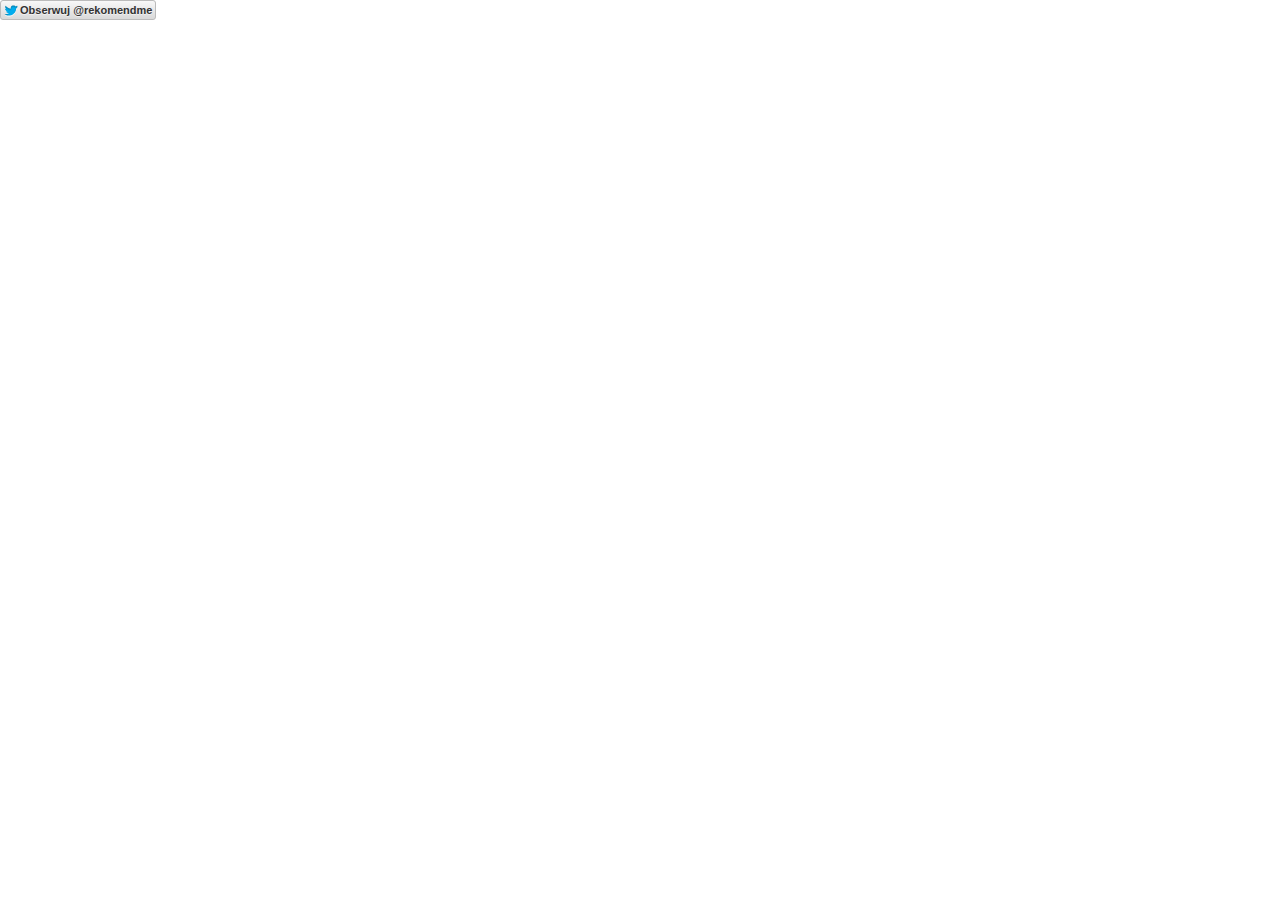
<file: rekomend_me_files/follow_button.1401325387.html>
<!DOCTYPE html>
<!-- saved from url=(0179)http://platform.twitter.com/widgets/follow_button.1401325387.html#_=1402912120842&id=twitter-widget-0&lang=pl&screen_name=rekomendme&show_count=false&show_screen_name=true&size=m -->
<html data-scribe="page:button" lang="pl" class=" pl"><head><meta http-equiv="Content-Type" content="text/html; charset=UTF-8"><meta charset="utf-8"><title>Twitter Follow Button</title><!--<base target="_blank">--><base href="." target="_blank"><link rel="dns-prefetch" href="http://twitter.com/"><link rel="profile" href="http://microformats.org/profile/hcard"><style type="text/css">html{margin:0;padding:0;font:normal normal normal 11px/18px 'Helvetica Neue',Arial,sans-serif;color:#333;-webkit-user-select:none;-ms-user-select:none;-moz-user-select:none;user-select:none;}body{margin:0;padding:0;background:transparent;visibility:hidden;}a{outline:none;text-decoration:none;}body.ready{visibility:visible;}body.rtl{direction:rtl;}#widget{white-space:nowrap;overflow:hidden;text-align:left;}.rtl #widget{text-align:right;}.btn-o,.count-o,.btn,.btn .label,#count{display:inline-block;vertical-align:top;zoom:1;*display:inline;}.right #widget{text-align:right;}.left #widget{text-align:left;}.btn-o{max-width:100%;}.btn{position:relative;background-color:#eee;background-image:-webkit-linear-gradient(#fff,#dedede);background-image:linear-gradient(#fff,#dedede);border:#ccc solid 1px;border-radius:3px;color:#333;font-weight:bold;text-shadow:0 1px 0 rgba(255,255,255,.5);cursor:pointer;height:18px;max-width:98%;overflow:hidden;}.btn:focus,.btn:hover,.btn:active{border-color:#bbb;background-color:#d9d9d9;background-image:-webkit-linear-gradient(#f8f8f8,#d9d9d9);background-image:linear-gradient(#f8f8f8,#d9d9d9);box-shadow:none;}.btn:active{background-color:#efefef;box-shadow:inset 0 3px 5px rgba(0,0,0,0.1);}.xl .btn:active{box-shadow:inset 0 3px 7px rgba(0,0,0,0.1);}.btn i{position:absolute;top:50%;left:2px;margin-top:-5px;width:16px;height:13px;background:transparent url(/widgets/images/btn.27237bab4db188ca749164efd38861b0.png) 0 0 no-repeat;background-image:url([data-uri]);*background-image:url(/widgets/images/btn.27237bab4db188ca749164efd38861b0.png);}.btn .label{padding:0 3px 0 19px;white-space:nowrap;}.btn .label b{font-weight:bold;white-space:nowrap;}.rtl .btn .label{padding:0 19px 0 3px;}.rtl .btn i{left:auto;right:2px;}.rtl .btn .label b{display:inline-block;direction:ltr;}.xl{font-size:13px;line-height:26px;}.xl .btn{border-radius:4px;height:26px;}.xl .btn i{background-position:-24px 0;width:21px;height:16px;left:4px;margin-top:-6px;}.xl .btn .label{padding:0 7px 0 29px;}.xl .rtl .btn .label{padding:0 29px 0 7px;}.xl .rtl .btn i{left:auto;right:6px;}@media(-webkit-min-device-pixel-ratio:1.5),(min-resolution:144dpi){.btn i{background-image:url([data-uri]);background-size:45px 40px;margin-top:-6px;}.xl .btn i{margin-top:-7px;left:4px;}.xl .rtl .btn i{left:auto;right:3px;}.xl .btn .label{top:-1.5px;}}.aria{position:absolute;left:-999em;}.rtl .aria{left:auto;right:-999em;}.following .btn{color:#888;background:#eee;border:#ccc solid 1px;}.following .btn:active,.following .btn:hover{border:#bbb solid 1px;}.following .btn i{background-position:0 -20px;}.xl .following .btn i{background-position:-25px -25px;}.btn:focus,.following .btn:focus{border-color:#0089CB;}.count-o{position:relative;background:#fff;border:#bbb solid 1px;border-radius:3px;visibility:hidden;min-height:18px;min-width:15px;}#count{white-space:nowrap;text-align:center;color:#333;}#count:hover,#count:focus{color:#333;text-decoration:underline;}.ncount .count-o{display:none;}.count-ready .count-o{visibility:visible;}.count-o i,.count-o u{position:absolute;zoom:1;line-height:0;width:0;height:0;left:0;top:50%;margin:-4px 0 0 -4px;border:4px transparent solid;border-right-color:#aaa;border-left:0;}.count-o u{margin-left:-3px;border-right-color:#fff;}.rtl .count-o i,.rtl .count-o u{left:auto;right:0;margin:-4px -4px 0 0;border:4px transparent solid;border-left-color:#aaa;border-right:0;}.rtl .count-o u{margin-right:-3px;border-left-color:#fff;}.following .count-o i{border-right-color:#bbb;}.following.rtl .count-o i{border-left-color:#bbb;}.following .count-o{background:#f9f9f9;border-color:#ccc;}.following #count{color:#666;}.hcount .count-o{margin:0 0 0 5px;}.hcount.rtl .count-o{margin:0 5px 0 0;}.hcount #count{padding:0 3px;}.xl .count-o{border-radius:4px;margin:0 0 0 6px;}.xl .rtl .count-o{margin:0 6px 0 0;}.xl .count-o i,.xl .count-o u{margin:-5px 0 0 -5px;border-width:5px 5px 5px 0;}.xl .count-o u{margin-left:-4px;}.xl .rtl .count-o i,.xl .rtl .count-o u{margin:-5px -5px 0 0;border-width:5px 0 5px 5px;}.xl .rtl .count-o u{margin-right:-4px;}.xl #count{padding:0 5px;*line-height:26px;}.vcount #widget{width:100%;padding-bottom:5px;}.vcount .btn-o{position:absolute;margin-top:42px;left:0;right:0;width:100%;}.vcount .btn{display:block;margin:0 auto;}.vcount .count-o{display:block;padding:0 5px;}.vcount .count-o i,.rtl.vcount .count-o i,.vcount .count-o u,.rtl.vcount .count-o u{line-height:0;top:auto;left:50%;bottom:0;right:auto;margin:0 0 -4px -4px;border:4px transparent solid;_border-color:pink;border-top-color:#aaa;border-bottom:0;}.rtl.vcount .count-o u,.vcount .count-o u{margin-bottom:-3px;border-top-color:#fff;}.vcount #count{font-size:16px;width:100%;height:34px;line-height:34px;}@media(min-width:0){.btn,.hcount .count-o{-moz-box-sizing:border-box;-webkit-box-sizing:border-box;box-sizing:border-box;height:20px;max-width:100%;}.xl .btn,.xl .hcount .count-o{height:28px;}}</style><!--[if IE 9]><style type="text/css">.btn{-ms-filter:"progid:DXImageTransform.Microsoft.gradient(startColorstr='#ffffff',endColorstr='#dedede')";}.btn:hover,.btn:focus,.btn:active{-ms-filter:"progid:DXImageTransform.Microsoft.gradient(startColorstr='#f8f8f8',endColorstr='#d9d9d9')";}.btn,.xl .btn{border-radius:0;}</style><![endif]--></head><body data-scribe="section:follow" class=" ltr ready ncount"><div id="widget"><div class="btn-o" contextmenu="menu" data-scribe="component:button"><a id="follow-button" class="btn" title="Obserwuj @rekomendme na Twitterze" href="http://twitter.com/intent/follow?original_referer=http%3A%2F%2Fwww.rekomend.me%2F&region=follow_link&screen_name=rekomendme&tw_p=followbutton&variant=2.0"><i></i><span class="label" id="l">Obserwuj <b>@rekomendme</b></span></a></div><div class="count-o" id="c" data-scribe="component:count"><i></i><u></u><a id="count" class="note" href="http://twitter.com/intent/user?original_referer=http%3A%2F%2Fwww.rekomend.me%2F&region=count_link&screen_name=rekomendme&tw_p=followbutton&variant=2.0"></a></div></div><div style="display:none"><menu type="context" id="menu" data-scribe="component:contextmenu"><menuitem id="m-follow" label="Follow user"></menuitem><menuitem id="m-profile" label="View user on Twitter"></menuitem><menuitem id="m-tweet" label="Send Tweet to user"></menuitem></menu></div><script type="text/javascript" charset="utf-8">document.domain = 'twitter.com';</script><script type="text/javascript">window.twttr=window.twttr||{};var i18n={ar:{"%{followers_count} followers":"عدد المتابعين %{followers_count}","%{name} on Twitter":"%{name} في تويتر",",":"،","100K+":"+100 ألف","10M+":"+10 مليون","10k unit":"10 آلاف وحدة",Follow:"تابِع","Follow %{name} on Twitter":"تابِع %{name} على تويتر","Follow %{screen_name}":"تابِع %{screen_name}",K:"ألف",M:"م","This page has been shared %{tweets} times. View these Tweets.":"تمت مشاركة هذه الصفحة %{tweets} مرة. شاهد هذه التغريدات.",Tweet:"غرِّد","Tweet %{hashtag}":"غرِّد %{hashtag}","Tweet to %{name}":"غرِّد لـ %{name}","You are following %{name} on Twitter":"أنت تتابِع %{name} في تويتر",ltr:"rtl"},da:{"%{followers_count} followers":"%{followers_count} følgere","%{name} on Twitter":"%{name} på Twitter",",":".",".":",","10k unit":"10k enhed",Follow:"Følg","Follow %{name} on Twitter":"Følg %{name} på Twitter","Follow %{screen_name}":"Følg %{screen_name}","This page has been shared %{tweets} times. View these Tweets.":"Denne side er blevet delt %{tweets} gange. Vis disse tweets.","Tweet to %{name}":"Tweet til %{name}","You are following %{name} on Twitter":"Du følger %{name} på Twitter"},de:{"%{followers_count} followers":"%{followers_count} Follower","%{name} on Twitter":"%{name} auf Twitter","100K+":"100Tsd+","10k unit":"10tsd-Einheit",Follow:"Folgen","Follow %{name} on Twitter":"Folge %{name} auf Twitter.","Follow %{screen_name}":"%{screen_name} folgen",K:"Tsd","This page has been shared %{tweets} times. View these Tweets.":"Diese Seite wurde bisher %{tweets} mal geteilt. Diese Tweets anzeigen.",Tweet:"Twittern","Tweet to %{name}":"Tweet an %{name}","You are following %{name} on Twitter":"Du folgst %{name} auf Twitter."},es:{"%{followers_count} followers":"%{followers_count} seguidores","%{name} on Twitter":"%{name} en Twitter","10k unit":"10k unidad",Follow:"Seguir","Follow %{name} on Twitter":"Sigue a %{name} en Twitter","Follow %{screen_name}":"Seguir a %{screen_name}","This page has been shared %{tweets} times. View these Tweets.":"Esta página ha sido compartida %{tweets} veces. Ver estos Tweets.",Tweet:"Twittear","Tweet %{hashtag}":"Twittear %{hashtag}","Tweet to %{name}":"Twittear a %{name}","You are following %{name} on Twitter":"Estás siguiendo a %{name} en Twitter"},fa:{"%{followers_count} followers":"%{followers_count} دنبال‌کننده","%{name} on Twitter":"%{name} در توییتر",",":"،","100K+":">۱۰۰هزار","10M+":"۱۰میلیون+","10k unit":"۱۰هزار واحد",Follow:"دنبال کردن","Follow %{name} on Twitter":"%{name} را در توییتر دنبال کنید","Follow %{screen_name}":"دنبال کردن %{screen_name}",K:"هزار",M:"میلیون","This page has been shared %{tweets} times. View these Tweets.":"این صفحه %{tweets} بار به اشتراک گذاشته شده‌است. این توییت‌ها را ببینید.",Tweet:"توییت","Tweet %{hashtag}":"توییت کردن %{hashtag}","Tweet to %{name}":"به %{name} توییت کنید","You are following %{name} on Twitter":"شما %{name} را در توییتر دنبال می‌کنید",ltr:"rtl"},fi:{"%{followers_count} followers":"%{followers_count} seuraajaa","%{name} on Twitter":"%{name} Twitterissä","100K+":"100 000+","10M+":"10+ milj.","10k unit":"10 000 yksikköä",Follow:"Seuraa","Follow %{name} on Twitter":"Seuraa käyttäjää %{name} Twitterissä","Follow %{screen_name}":"Seuraa käyttäjää %{screen_name}",K:"tuhatta",M:"milj.","This page has been shared %{tweets} times. View these Tweets.":"Tämä sivu on jaettu %{tweets} kertaa. Näytä nämä twiitit.",Tweet:"Twiittaa","Tweet %{hashtag}":"Twiittaa %{hashtag}","Tweet to %{name}":"Twiittaa käyttäjälle %{name}","You are following %{name} on Twitter":"Seuraat käyttäjää %{name} Twitterissä"},fil:{"%{followers_count} followers":"%{followers_count} mga tagasunod","%{name} on Twitter":"%{name} sa Twitter","10k unit":"10k yunit",Follow:"Sundan","Follow %{name} on Twitter":"Sundan si %{name} sa Twitter","Follow %{screen_name}":"Sundan si %{screen_name}","This page has been shared %{tweets} times. View these Tweets.":"Ang pahinang ito ay ibinahagi nang %{tweets} beses. Tingnan ang mga Tweet na ito.",Tweet:"I-tweet","Tweet %{hashtag}":"I-tweet ang %{hashtag}","Tweet to %{name}":"Mag-Tweet kay %{name}","You are following %{name} on Twitter":"Sinusundan mo si %{name} sa Twitter"},fr:{"%{followers_count} followers":"%{followers_count} abonnés","%{name} on Twitter":"%{name} sur Twitter",",":" ",".":",","10k unit":"unité de 10k",Follow:"Suivre","Follow %{name} on Twitter":"Suivre %{name} sur Twitter","Follow %{screen_name}":"Suivre %{screen_name}","This page has been shared %{tweets} times. View these Tweets.":"Cette page a été partagée %{tweets} fois. Voir ces Tweets.",Tweet:"Tweeter","Tweet %{hashtag}":"Tweeter %{hashtag}","Tweet to %{name}":"Tweeter à %{name}","You are following %{name} on Twitter":"Vous suivez %{name} sur Twitter"},he:{"%{followers_count} followers":"%{followers_count} עוקבים","%{name} on Twitter":"%{name} בטוויטר","100K+":"מאות אלפים","10M+":"עשרות מיליונים","10k unit":"עשרות אלפים",Follow:"מעקב","Follow %{name} on Twitter":"עקבו אחרי %{name} בטוויטר","Follow %{screen_name}":"לעקוב אחר %{screen_name}",K:"אלף",M:"מיליון","This page has been shared %{tweets} times. View these Tweets.":"העמוד הזה שותף %{tweets} פעמים. צפייה בציוצים האלה.",Tweet:"ציוץ","Tweet %{hashtag}":"צייצו %{hashtag}","Tweet to %{name}":"ציוץ אל %{name}","You are following %{name} on Twitter":"%{name} ברשימת המעקב שלך בטוויטר",ltr:"rtl"},hi:{"%{followers_count} followers":"%{followers_count} फ़ॉलोअर्स","%{name} on Twitter":"%{name} ट्विटर पर","100K+":"1 लाख+","10M+":"१ करोड़+","10k unit":"10 हजार इकाईयां",Follow:"फ़ॉलो","Follow %{name} on Twitter":"%{name} को ट्विटर पर फ़ॉलो करें","Follow %{screen_name}":"%{screen_name} को फ़ॉलो करें",K:"हजार",M:"मिलियन","This page has been shared %{tweets} times. View these Tweets.":"यह पृष्ठ %{tweets} बार साझा किया गया | यह ट्वीट्स देखें |",Tweet:"ट्वीट","Tweet %{hashtag}":"ट्वीट %{hashtag}","Tweet to %{name}":"%{name} को ट्वीट करें","You are following %{name} on Twitter":"आप ट्विटर पर %{name} को फ़ॉलो कर रहे हैं",ltr:"Itr"},hu:{"%{followers_count} followers":"%{followers_count} követő","%{name} on Twitter":"%{name} a Twitteren","100K+":"100E+","10k unit":"10E+",Follow:"Követés","Follow %{name} on Twitter":"Kövesd őt a Twitteren: %{name}!","Follow %{screen_name}":"%{screen_name} követése",K:"E","This page has been shared %{tweets} times. View these Tweets.":"Ezt az oldalt %{tweets} alkalommal osztották meg. Nézd meg ezeket a tweeteket! ","Tweet %{hashtag}":"%{hashtag} tweetelése","Tweet to %{name}":"Tweet küldése neki: %{name}","You are following %{name} on Twitter":"Követed őt a Twitteren: %{name}"},id:{"%{followers_count} followers":"%{followers_count} pengikut","%{name} on Twitter":"%{name} di Twitter",",":".",".":",","100K+":"100 ribu+","10M+":"10 juta+","10k unit":"10 ribu unit",Follow:"Ikuti","Follow %{name} on Twitter":"Ikuti %{name} di Twitter","Follow %{screen_name}":"Ikuti %{screen_name}",K:"&nbsp;ribu",M:"&nbsp;juta","This page has been shared %{tweets} times. View these Tweets.":"Halaman ini telah disebarkan %{tweets} kali. Lihat Tweet ini.","Tweet to %{name}":"Tweet ke %{name}","You are following %{name} on Twitter":"Anda mengikuti %{name} di Twitter"},it:{"%{followers_count} followers":"%{followers_count} follower","%{name} on Twitter":"%{name} su Twitter",",":".",".":",","10k unit":"10k unità",Follow:"Segui","Follow %{name} on Twitter":"Segui %{name} su Twitter","Follow %{screen_name}":"Segui %{screen_name}","This page has been shared %{tweets} times. View these Tweets.":"Questa pagina è stata condivisa %{tweets} volte. Visualizza questi Tweet.","Tweet %{hashtag}":"Twitta %{hashtag}","Tweet to %{name}":"Twitta a %{name}","You are following %{name} on Twitter":"Stai seguendo %{name} su Twitter"},ja:{"%{followers_count} followers":"%{followers_count}人のフォロワー","%{name} on Twitter":"%{name}さんはTwitterを使っています","100K+":"100K以上","10M+":"1000万以上","10k unit":"万",Follow:"フォローする","Follow %{name} on Twitter":"Twitterで%{name}さんをフォローしましょう","Follow %{screen_name}":"%{screen_name}さんをフォロー","This page has been shared %{tweets} times. View these Tweets.":"このページは%{tweets}回共有されました。これらのツイートを見る。 ",Tweet:"ツイート","Tweet %{hashtag}":"%{hashtag} をツイートする","Tweet to %{name}":"%{name}さんへツイートする","You are following %{name} on Twitter":"Twitterで%{name}さんをフォローしています",ltr:"左横書き"},ko:{"%{followers_count} followers":"%{followers_count}명의 팔로워","%{name} on Twitter":"트위터에서 %{name} 님","100K+":"100만 이상","10M+":"1000만 이상","10k unit":"만 단위",Follow:"팔로우","Follow %{name} on Twitter":"트위터에서 %{name} 님 팔로우하기","Follow %{screen_name}":"%{screen_name} 님 팔로우하기",K:"천",M:"백만","This page has been shared %{tweets} times. View these Tweets.":"이 페이지는 %{tweets}번 공유되었습니다. 해당 트윗들 보기.",Tweet:"트윗","Tweet %{hashtag}":"%{hashtag} 관련 트윗하기","Tweet to %{name}":"%{name} 님에게 트윗하기","You are following %{name} on Twitter":"트위터에서 %{name}님을 팔로우 중입니다.",ltr:"Itr"},msa:{"%{followers_count} followers":"%{followers_count} pengikut","%{name} on Twitter":"%{name} di Twitter","100K+":"100 ribu+","10M+":"10 juta+","10k unit":"10 ribu unit",Follow:"Ikut","Follow %{name} on Twitter":"Ikuti %{name} di Twitter","Follow %{screen_name}":"Ikut %{screen_name}",K:"ribu",M:"juta","This page has been shared %{tweets} times. View these Tweets.":"Halaman ini telah dikongsi sebanyak %{tweets} kali. Lihat Tweet-tweet ini.","Tweet to %{name}":"Tweet kepada %{name}","You are following %{name} on Twitter":"Anda mengikuti %{name} di Twitter"},nl:{"%{followers_count} followers":"%{followers_count} volgers","%{name} on Twitter":"%{name} op Twitter",",":".",".":",","100K+":"100k+","10M+":"10 mln.+","10k unit":"10k-eenheid",Follow:"Volgen","Follow %{name} on Twitter":"%{name} volgen op Twitter","Follow %{screen_name}":"%{screen_name} volgen",K:"k",M:" mln.","This page has been shared %{tweets} times. View these Tweets.":"Deze pagina is %{tweets} keer gedeeld. Deze tweets weergeven.",Tweet:"Tweeten","Tweet %{hashtag}":"%{hashtag} tweeten","Tweet to %{name}":"Tweeten naar %{name}","You are following %{name} on Twitter":"Je volgt %{name} op Twitter",ltr:"Itr"},no:{"%{followers_count} followers":"%{followers_count} følgere","%{name} on Twitter":"%{name} på Twitter","100K+":"100 K+","10M+":"10 M+","10k unit":"10-K-enhet",Follow:"Følg","Follow %{name} on Twitter":"Følg %{name} på Twitter","Follow %{screen_name}":"Følg %{screen_name}","This page has been shared %{tweets} times. View these Tweets.":"Denne siden er delt %{tweets} ganger. Vis tweetene.","Tweet to %{name}":"Send en tweet til %{name}","You are following %{name} on Twitter":"Du følger %{name} på Twitter"},pl:{"%{followers_count} followers":"%{followers_count} obserwujących","%{name} on Twitter":"%{name} na Twitterze","100K+":"100 tys.+","10M+":"10 mln+","10k unit":"10 tys.",Follow:"Obserwuj","Follow %{name} on Twitter":"Obserwuj %{name} na Twitterze","Follow %{screen_name}":"Obserwuj %{screen_name}",K:"tys.",M:"mln","This page has been shared %{tweets} times. View these Tweets.":"Ta strona została udostępniona %{tweets} razy. Zobacz te tweety.",Tweet:"Tweetnij","Tweet %{hashtag}":"Tweetnij %{hashtag}","Tweet to %{name}":"Tweetnij do %{name}","You are following %{name} on Twitter":"Obserwujesz %{name} na Twitterze"},pt:{"%{followers_count} followers":"%{followers_count} seguidores","%{name} on Twitter":"%{name} no Twitter",",":".","100K+":"+100 mil","10M+":"+10 milhões","10k unit":"10 mil unidades",Follow:"Seguir","Follow %{name} on Twitter":"Siga %{name} no Twitter","Follow %{screen_name}":"Seguir %{screen_name}",K:"Mil","This page has been shared %{tweets} times. View these Tweets.":"Esta página foi compartilhada %{tweets} vezes. Veja todos os Tweets.",Tweet:"Tweetar","Tweet %{hashtag}":"Tweetar %{hashtag}","Tweet to %{name}":"Tweetar para %{name}","You are following %{name} on Twitter":"Você está seguindo %{name} no Twitter"},ru:{"%{followers_count} followers":"Читатели: %{followers_count} ","%{name} on Twitter":"%{name} в Твиттере",",":" ",".":",","100K+":"100 тыс.+","10M+":"10 млн.+","10k unit":"блок 10k",Follow:"Читать","Follow %{name} on Twitter":"Читать %{name} в Твиттере ","Follow %{screen_name}":"Читать %{screen_name}",K:"тыс.",M:"млн.","This page has been shared %{tweets} times. View these Tweets.":"Этой страницей поделились %{tweets} раз(а). Показать твиты.",Tweet:"Твитнуть","Tweet %{hashtag}":"Твитнуть %{hashtag}","Tweet to %{name}":"Твитнуть %{name}","You are following %{name} on Twitter":"Вы читаете %{name} в Твиттере"},sv:{"%{followers_count} followers":"%{followers_count} följare","%{name} on Twitter":"%{name} på Twitter","10k unit":"10k",Follow:"Följ","Follow %{name} on Twitter":"Följ %{name} på Twitter","Follow %{screen_name}":"Följ %{screen_name}","This page has been shared %{tweets} times. View these Tweets.":"Den här sidan har delats %{tweets} gånger. Visa dessa tweets.",Tweet:"Tweeta","Tweet %{hashtag}":"Tweeta %{hashtag}","Tweet to %{name}":"Tweeta till %{name}","You are following %{name} on Twitter":"Du följer %{name} på Twitter"},th:{"%{followers_count} followers":"%{followers_count} ผู้ติดตาม","%{name} on Twitter":"%{name} บนทวิตเตอร์","100K+":"100พัน+","10M+":"10ล้าน+","10k unit":"หน่วย 10พัน",Follow:"ติดตาม","Follow %{name} on Twitter":"ติดตาม %{name} บนทวิตเตอร์","Follow %{screen_name}":"ติดตาม %{screen_name}",M:"ล้าน","This page has been shared %{tweets} times. View these Tweets.":"หน้านี้ได้ถูกแบ่งปันแล้ว %{tweets} ครั้ง ดูทวีตเหล่านี้",Tweet:"ทวีต","Tweet %{hashtag}":"ทวีต %{hashtag}","Tweet to %{name}":"ทวีตถึง %{name}","You are following %{name} on Twitter":"คุณกําลังติดตาม %{name} บนทวิตเตอร์"},tr:{"%{followers_count} followers":"%{followers_count} takipçi","%{name} on Twitter":"Twitter'da %{name}","100K+":"+100 bin","10M+":"+10 milyon","10k unit":"10 bin birim",Follow:"Takip et","Follow %{name} on Twitter":"%{name} adlı kişiyi Twitter'da takip et","Follow %{screen_name}":"Takip et: %{screen_name}",K:"bin",M:"milyon","This page has been shared %{tweets} times. View these Tweets.":"Bu sayfa %{tweets} defa paylaşıldı. Tweetleri görüntüle.",Tweet:"Tweetle","Tweet %{hashtag}":"Tweetle: %{hashtag}","Tweet to %{name}":"Tweetle: %{name}","You are following %{name} on Twitter":"Twitter'da %{name} adlı kişiyi takip ediyorsun"},ur:{"%{followers_count} followers":"%{followers_count} فالورز","%{name} on Twitter":"%{name} ٹوئٹر پر",",":"،",".":"۔","100K+":"ایک لاکھ سے زیادہ","10M+":"دس ملین سے زیادہ","10k unit":"دس ہزار یونٹ",Follow:"فالو کریں","Follow %{name} on Twitter":"%{name} کو ٹوئٹر پر فالو کریں","Follow %{screen_name}":"%{screen_name} کو فالو کریں",K:"ہزار",M:"ملین","This page has been shared %{tweets} times. View these Tweets.":"اس صفحے کو %{tweets} مرتبہ شیئر کیا گیا ہے. ان ٹویٹس کو دیکھیں.",Tweet:"ٹویٹ کریں","Tweet %{hashtag}":"%{hashtag} ٹویٹ کریں","Tweet to %{name}":"%{name} کو ٹوی�� کریں","You are following %{name} on Twitter":"آپ %{name} کو ٹوئٹر پر فالو کر رہے ہیں",ltr:"rtl"},"zh-cn":{"%{followers_count} followers":"%{followers_count} 关注者","%{name} on Twitter":"%{name} 的 Twitter","100K+":"10万+","10M+":"1000万+","10k unit":"1万单元",Follow:"关注","Follow %{name} on Twitter":"在 Twitter 上关注 %{name}","Follow %{screen_name}":"关注 %{screen_name}",K:"千",M:"百万","This page has been shared %{tweets} times. View these Tweets.":"该页面已经被分享 %{tweets} 次。查看这些推文。",Tweet:"发推","Tweet %{hashtag}":"以 %{hashtag} 发推","Tweet to %{name}":"发推给 %{name}","You are following %{name} on Twitter":"你正在 Twitter 上关注 %{name}"},"zh-tw":{"%{followers_count} followers":"%{followers_count} 位跟隨者","%{name} on Twitter":"Twitter上的 %{name}",".":"。","100K+":"超過十萬","10M+":"超過千萬","10k unit":"1萬 單位",Follow:"跟隨","Follow %{name} on Twitter":"在Twitter上跟隨 %{name}","Follow %{screen_name}":"跟隨 %{screen_name}",K:"千",M:"百萬","This page has been shared %{tweets} times. View these Tweets.":"此頁面已被分享%{tweets} 次,瀏覽這些推文。",Tweet:"推文","Tweet %{hashtag}":"推文%{hashtag}","Tweet to %{name}":"推文給%{name}","You are following %{name} on Twitter":"你正在Twitter上跟隨%{name}"}};function _(s,reps){s=twttr.lang&&i18n[twttr.lang]&&i18n[twttr.lang][s]||s;if(!reps)return s;return s.replace(/\%\{([a-z0-9_]+)\}/gi,function(m,k){return reps[k]||m})}</script><script type="text/javascript">!function(context,document){var useInteractive=context.attachEvent&&!context.opera,scripts=document.getElementsByTagName("script"),uuid=0,scriptTag,scriptTemplate=document.createElement("script"),scriptsInProgress={},modulesInProgress={},loadedModule,currentScript,activeScripts={},oldUsing=context.using,oldProvide=context.provide,oldDefine=context.define,oldLoadrunner=context.loadrunner;for(var i=0,s;s=scripts[i];i++){if(s.src.match(/loadrunner\.js(\?|#|$)/)){scriptTag=s;break}}function aug(target){for(var i=1,o;o=arguments[i];i++){for(var key in o){target[key]=o[key]}}return target}function makeArray(o){return Array.prototype.slice.call(o)}var isArray=Array.isArray||function(obj){return obj.constructor==Array};function indexOf(arr,thing){for(var i=0,item;item=arr[i];i++){if(thing==item){return i}}return-1}function path(){var parts=makeArray(arguments),normalized=[];for(var i=0,len=parts.length;i<len;i++){if(parts[i].length>0){normalized.push(parts[i].replace(/\/$/,""))}}return normalized.join("/")}function pushObjPath(obj,path,newobj){var names=path.split("/"),cursor=obj;while(names.length>1){var name=names.shift();cursor=cursor[name]=cursor[name]||{}}cursor[names[0]]=newobj}function Dependency(){}Dependency.prototype.then=function(cb){var dep=this;if(!this.started){this.started=true;this.start()}if(this.completed){cb.apply(context,this.results)}else{this.callbacks=this.callbacks||[];this.callbacks.push(cb)}return this};Dependency.prototype.start=function(){};Dependency.prototype.complete=function(){if(!this.completed){this.results=makeArray(arguments);this.completed=true;if(this.callbacks){for(var i=0,cb;cb=this.callbacks[i];i++){cb.apply(context,this.results)}}}};function Script(path,force){this.id=this.path=path;this.force=!!force}Script.loaded=[];Script.prototype=new Dependency;Script.prototype.start=function(){var me=this,dep,bundle,module;if(module=modulesInProgress[this.id]){module.then(function(){me.complete()});return this}if(dep=scriptsInProgress[this.id]){dep.then(function(){me.loaded()})}else if(!this.force&&indexOf(Script.loaded,this.id)>-1){this.loaded()}else if(bundle=whichBundle(this.id)){using(bundle,function(){me.loaded()})}else{this.load()}return this};Script.prototype.load=function(){var me=this;scriptsInProgress[this.id]=me;var script=scriptTemplate.cloneNode(false);this.scriptId=script.id="LR"+ ++uuid;script.type="text/javascript";script.async=true;script.onerror=function(){throw new Error(me.path+" not loaded")};script.onreadystatechange=script.onload=function(e){e=context.event||e;if(e.type=="load"||indexOf(["loaded","complete"],this.readyState)>-1){this.onreadystatechange=null;me.loaded()}};script.src=this.path;currentScript=this;scripts[0].parentNode.insertBefore(script,scripts[0]);currentScript=null;activeScripts[script.id]=this};Script.prototype.loaded=function(){this.complete()};Script.prototype.complete=function(){if(indexOf(Script.loaded,this.id)==-1){Script.loaded.push(this.id)}delete scriptsInProgress[this.id];Dependency.prototype.complete.apply(this,arguments)};function Module(id,body){this.id=id;this.body=body;if(typeof body=="undefined"){this.path=this.resolvePath(id)}}Module.exports={};Module.prototype=new Script;Module.prototype.resolvePath=function(id){return path(using.path,id+".js")};Module.prototype.start=function(){var exports,module,me=this,oldCurrent;if(this.body){this.execute()}else if(exports=Module.exports[this.id]){this.exp(exports)}else if(module=modulesInProgress[this.id]){module.then(function(exports){me.exp(exports)})}else if(bundle=whichBundle(this.id)){using(bundle,function(){me.start()})}else{modulesInProgress[this.id]=this;this.load()}};Module.prototype.loaded=function(){var module,exports,me=this;if(!useInteractive){module=loadedModule;loadedModule=null;module.id=module.id||this.id;module.then(function(exports){me.exp(exports)})}else{if(exports=Module.exports[this.id]){this.exp(exports)}else if(module=modulesInProgress[this.id]){module.then(function(exports){me.exp(exports)})}}};Module.prototype.complete=function(){delete modulesInProgress[this.id];Script.prototype.complete.apply(this,arguments)};Module.prototype.execute=function(){var me=this;if(typeof this.body=="object"){this.exp(this.body)}else if(typeof this.body=="function"){this.body.apply(window,[function(exports){me.exp(exports)}])}};Module.prototype.exp=function(exports){this.complete(this.exports=Module.exports[this.id]=exports||{})};function Collection(deps,collectResults){this.deps=deps;this.collectResults=collectResults;if(this.deps.length==0){this.complete()}}Collection.prototype=new Dependency;Collection.prototype.start=function(){var me=this;function depComplete(){var results=[];if(me.collectResults){results[0]={}}for(var i=0,d;d=me.deps[i];i++){if(!d.completed)return;if(d.results.length>0){if(me.collectResults){if(d instanceof Sequence){aug(results[0],d.results[0])}else{pushObjPath(results[0],d.id,d.results[0])}}else{results=results.concat(d.results)}}}me.complete.apply(me,results)}for(var i=0,d;d=this.deps[i];i++){d.then(depComplete)}return this};function Sequence(deps,collectResults){this.deps=deps;this.collectResults=collectResults}Sequence.prototype=new Dependency;Sequence.prototype.start=function(){var me=this,nextDep=0,allResults=[];if(me.collectResults){allResults[0]={}}!function next(){var dep=me.deps[nextDep++];if(dep){dep.then(function(results){if(dep.results.length>0){if(me.collectResults){if(dep instanceof Sequence){aug(allResults[0],dep.results[0])}else{pushObjPath(allResults[0],dep.id,dep.results[0])}}else{allResults.push(dep.results[0])}}next()})}else{me.complete.apply(me,allResults)}}();return this};function interactiveScript(){for(var i in scripts){if(scripts[i].readyState=="interactive"){return activeScripts[scripts[i].id]}}}function defineModule(name,body){var module;if(!name&&useInteractive){module=currentScript||interactiveScript()}if(module){delete activeScripts[module.scriptId];module.body=body;module.execute()}else{loadedModule=module=new Module(name,body);modulesInProgress[module.id]=module}return module}function provide(){var args=makeArray(arguments),name,body;if(typeof args[0]=="string"){name=args.shift()}body=args.shift();return defineModule(name,body)}function amdResolve(id,mod){var from=mod.id||"";var parts=from.split("/");parts.pop();var dir=parts.join("/");return id.replace(/^\./,dir)}function amdMap(args,mod){var mapped=[];function require(id){return Module.exports[amdResolve(id,mod)]}for(var i=0,len=args.length;i<len;i++){if(args[i]=="require"){mapped.push(require);continue}if(args[i]=="exports"){mod.exports=mod.exports||{};mapped.push(mod.exports);continue}mapped.push(require(args[i]))}return mapped}function amdDefine(){var args=makeArray(arguments),dependencies=[],id,factory;if(typeof args[0]=="string"){id=args.shift()}if(isArray(args[0])){dependencies=args.shift()}factory=args.shift();return defineModule(id,function(exports){var me=this,mods=[];function executeAMD(){var args=amdMap(makeArray(dependencies),me),exported;if(typeof factory=="function"){exported=factory.apply(me,args)}else{exported=factory}if(typeof exported=="undefined"){exported=me.exports}exports(exported)}for(var i=0,len=dependencies.length;i<len;i++){var d=dependencies[i];if(indexOf(["require","exports"],d)==-1){mods.push(amdResolve(d,me))}}if(mods.length>0){using.apply(this,mods.concat(executeAMD))}else{executeAMD()}})}amdDefine.amd={};function using(){var deps=makeArray(arguments),callback,collectResults;if(typeof deps[deps.length-1]=="function"){callback=deps.pop()}if(typeof deps[deps.length-1]=="boolean"){collectResults=deps.pop()}var combi=new Collection(mapDependencies(deps,collectResults),collectResults);if(callback){combi.then(callback)}return combi}function mapDependencies(deps,collectResults){var mapped=[];for(var i=0,dep;dep=deps[i];i++){if(typeof dep=="string"){dep=createDependency(dep)}if(isArray(dep)){dep=new Sequence(mapDependencies(dep,collectResults),collectResults)}mapped.push(dep)}return mapped}function createDependency(id){var m,dep;for(var i=0,matcher;matcher=using.matchers[i];i++){var regex=matcher[0],factory=matcher[1];if(m=id.match(regex)){return factory(id)}}throw new Error(id+" was not recognised by loader")}var loadrunner=function(f){return f(using,provide,loadrunner,define)};function noConflict(){context.using=oldUsing;context.provide=oldProvide;context.define=oldDefine;context.loadrunner=oldLoadrunner;return loadrunner}loadrunner.Script=Script;loadrunner.Module=Module;loadrunner.Collection=Collection;loadrunner.Sequence=Sequence;loadrunner.Dependency=Dependency;loadrunner.noConflict=noConflict;context.loadrunner=loadrunner;context.using=using;context.provide=provide;context.define=amdDefine;using.path="";using.matchers=[];using.matchers.add=function(regex,factory){this.unshift([regex,factory])};using.matchers.add(/(^script!|\.js$)/,function(path){var script=new Script(path.replace(/^\$/,using.path.replace(/\/$/,"")+"/").replace(/^script!/,""),false);script.id=path;return script});using.matchers.add(/^[a-zA-Z0-9_\-\/]+$/,function(id){return new Module(id)});using.bundles=[];function whichBundle(id){for(var manifestId=0;manifestId<using.bundles.length;manifestId++){for(var bundleId in using.bundles[manifestId]){if(bundleId!=id&&indexOf(using.bundles[manifestId][bundleId],id)>-1)return bundleId}}}if(scriptTag){using.path=window.__twttrLoadRunnerPath||scriptTag.getAttribute("data-path")||scriptTag.src.split(/loadrunner\.js/)[0]||"";if(main=scriptTag.getAttribute("data-main")){using.apply(context,main.split(/\s*,\s*/)).then(function(){})}}}(this,document);;var __twttrlr = loadrunner.noConflict();__twttrlr(function(using, provide, loadrunner, define) {provide("i18n/languages",function(e){e(["hi","zh-cn","fr","zh-tw","msa","fil","fi","sv","pl","ja","ko","de","it","pt","es","ru","id","tr","da","no","nl","hu","fa","ar","ur","he","th"])});provide("util/util",function(e){function t(e){return e&&String(e).toLowerCase().indexOf("[native code]")>-1}function n(e){return o(arguments,function(t){s(t,function(t,n){e[t]=n})}),e}function r(e){return s(e,function(t,n){v(n)&&(r(n),m(n)&&delete e[t]),(n===undefined||n===null||n==="")&&delete e[t]}),e}function s(e,t){for(var n in e)(!e.hasOwnProperty||e.hasOwnProperty(n))&&t(n,e[n]);return e}function c(e){return{}.toString.call(e).match(/\s([a-zA-Z]+)/)[1].toLowerCase()}function h(e,t){return e==c(t)}function p(e,t,n){return n=n||[],function(){var r=a(arguments,function(e){return e});return e.apply(t,n.concat(r))}}function v(e){return e===Object(e)}function m(e){if(!v(e))return!1;if(Object.keys)return!Object.keys(e).length;for(var t in e)if(e.hasOwnProperty(t))return!1;return!0}function g(e,t){window.setTimeout(function(){e.call(t||null)},0)}var i=function(){var e=Array.prototype.indexOf;return t(e)?function(t,n){return t?e.apply(t,[n]):-1}:function(e,t){if(!e)return-1;for(var n=0,r=e.length;n<r;n++)if(t==e[n])return n;return-1}}(),o=function(){var e=Array.prototype.forEach;return t(e)?function(t,n){if(!t)return;if(!n)return;e.apply(t,[n])}:function(e,t){if(!e)return;if(!t)return;for(var n=0,r=e.length;n<r;n++)t(e[n],n)}}(),u=function(){var e=Array.prototype.filter;return t(e)?function(t,n){return t?n?e.apply(t,[n]):t:null}:function(e,t){if(!e)return null;if(!t)return e;var n=[],r=0,i=e.length;for(;r<i;r++)t(e[r])&&n.push(e[r]);return n}}(),a=function(){var e=Array.prototype.map;return t(e)?function(t,n){return t?n?e.apply(t,[n]):t:null}:function(e,t){if(!e)return null;if(!t)return e;var n=[],r=0,i=e.length;for(;r<i;r++)n.push(t(e[r]));return n}}(),f=function(){var e=Array.prototype.reduce;return t(e)?function(t,n,r){return t?n?e.apply(t,[n,r]):r:null}:function(e,t,n){if(!e)return null;if(!t)return n;var r=n,i=0,s=e.length;for(;i<s;i++)r=t(r,e[i],i,e);return r}}(),l=function(){var e=String.prototype.trim;return t(e)?function(t){return t&&e.apply(t)}:function(e){return e&&e.replace(/(^\s+|\s+$)/g,"")}}(),d=t(Object.create)?Object.create:function(e){function t(){}return t.prototype=e,new t};e({aug:n,async:g,compact:r,forIn:s,forEach:o,filter:u,map:a,reduce:f,trim:l,indexOf:i,isNative:t,isObject:v,isEmptyObject:m,createObject:d,bind:p,toType:c,isType:h})});provide("util/typevalidator",function(e){using("util/util",function(t){function n(e){return e!==undefined&&e!==null&&e!==""}function r(e){return s(e)&&e%1===0}function i(e){return s(e)&&!r(e)}function s(e){return n(e)&&!isNaN(e)}function o(e){return n(e)&&t.toType(e)=="array"}function u(e){if(!n(e))return!1;switch(e){case"on":case"ON":case"true":case"TRUE":return!0;case"off":case"OFF":case"false":case"FALSE":return!1;default:return!!e}}function a(e){if(s(e))return e}function f(e){if(i(e))return e}function l(e){if(r(e))return e}e({hasValue:n,isInt:r,isFloat:i,isNumber:s,isArray:o,asInt:l,asFloat:f,asNumber:a,asBoolean:u})})});provide("tfw/util/globals",function(e){using("util/typevalidator",function(t){function r(){var e=document.getElementsByTagName("meta"),t,r,i=0;n={};for(;t=e[i];i++){if(!/^twitter:/.test(t.name))continue;r=t.name.replace(/^twitter:/,""),n[r]=t.content}}function i(e){return n[e]}function s(e){return t.asBoolean(e)&&(n.dnt=!0),t.asBoolean(n.dnt)}var n;r(),e({init:r,val:i,dnt:s})})});provide("util/logger",function(e){function n(e,n,r,i,s){window[t]&&window[t].log&&window[t].log(e,n,r,i,s)}function r(e,n,r,i,s){window[t]&&window[t].warn&&window[t].warn(e,n,r,i,s)}function i(e,n,r,i,s){window[t]&&window[t].error&&window[t].error(e,n,r,i,s)}var t=["con","sole"].join("");e({info:n,warn:r,error:i})});provide("util/domready",function(e){function l(){t=1;for(var e=0,r=n.length;e<r;e++)n[e]()}var t=0,n=[],r,i,s=!1,o=document.createElement("a"),u="DOMContentLoaded",a="addEventListener",f="onreadystatechange";/^loade|c/.test(document.readyState)&&(t=1),document[a]&&document[a](u,i=function(){document.removeEventListener(u,i,s),l()},s),o.doScroll&&document.attachEvent(f,r=function(){/^c/.test(document.readyState)&&(document.detachEvent(f,r),l())});var c=o.doScroll?function(e){self!=top?t?e():n.push(e):!function(){try{o.doScroll("left")}catch(t){return setTimeout(function(){c(e)},50)}e()}()}:function(e){t?e():n.push(e)};e(c)});provide("util/env",function(e){using("util/domready","util/typevalidator","util/logger","tfw/util/globals",function(t,n,r,i){function f(e){return e=e||window,e.devicePixelRatio?e.devicePixelRatio>=1.5:e.matchMedia?e.matchMedia("only screen and (min-resolution: 144dpi)").matches:!1}function l(e){return e=e||s,/(Trident|MSIE \d)/.test(e)}function c(e){return e=e||s,/MSIE 6/.test(e)}function h(e){return e=e||s,/MSIE 7/.test(e)}function p(e){return e=e||s,/MSIE 9/.test(e)}function d(e){return e=e||s,/(iPad|iPhone|iPod)/.test(e)}function v(e){return e=e||s,/^Mozilla\/5\.0 \(Linux; (U; )?Android/.test(e)}function m(){return o}function g(e,t){return e=e||window,t=t||s,e.postMessage&&(!l(t)||!e.opener)}function y(e){e=e||navigator;try{return!!e.plugins["Shockwave Flash"]||!!(new ActiveXObject("ShockwaveFlash.ShockwaveFlash"))}catch(t){return!1}}function b(e,t,n){return e=e||window,t=t||navigator,n=n||s,"ontouchstart"in e||/Opera Mini/.test(n)||t.msMaxTouchPoints>0}function w(){var e=document.body.style;return e.transition!==undefined||e.webkitTransition!==undefined||e.mozTransition!==undefined||e.oTransition!==undefined||e.msTransition!==undefined}var s=window.navigator.userAgent,o=!1,u=!1,a="twitter-csp-test";window.twttr=window.twttr||{},twttr.verifyCSP=function(e){var t=document.getElementById(a);u=!0,o=!!e,t&&t.parentNode.removeChild(t)},t(function(){var e;if(c()||h())return o=!1;if(n.asBoolean(i.val("widgets:csp")))return o=!0;e=document.createElement("script"),e.id=a,e.text="twttr.verifyCSP(false);",document.body.appendChild(e),window.setTimeout(function(){if(u)return;r.warn('TWITTER: Content Security Policy restrictions may be applied to your site. Add <meta name="twitter:widgets:csp" content="on"> to supress this warning.'),r.warn("TWITTER: Please note: Not all embedded timeline and embedded Tweet functionality is supported when CSP is applied.")},5e3)}),e({retina:f,anyIE:l,ie6:c,ie7:h,ie9:p,ios:d,android:v,cspEnabled:m,flashEnabled:y,canPostMessage:g,touch:b,cssTransitions:w})})});provide("util/querystring",function(e){function t(e){return encodeURIComponent(e).replace(/\+/g,"%2B").replace(/'/g,"%27")}function n(e){return decodeURIComponent(e)}function r(e){var n=[],r;for(r in e)e[r]!==null&&typeof e[r]!="undefined"&&n.push(t(r)+"="+t(e[r]));return n.sort().join("&")}function i(e){var t={},r,i,s,o;if(e){r=e.split("&");for(o=0;s=r[o];o++)i=s.split("="),i.length==2&&(t[n(i[0])]=n(i[1]))}return t}function s(e,t){var n=r(t);return n.length>0?e.indexOf("?")>=0?e+"&"+r(t):e+"?"+r(t):e}function o(e){var t=e&&e.split("?");return t.length==2?i(t[1]):{}}e({url:s,decodeURL:o,decode:i,encode:r,encodePart:t,decodePart:n})});provide("util/params",function(e){using("util/querystring",function(t){var n=function(e){var n=e.search.substr(1);return t.decode(n)},r=function(e){var n=e.href,r=n.indexOf("#"),i=r<0?"":n.substring(r+1);return t.decode(i)},i=function(e){var t={},i=n(e),s=r(e);for(var o in i)i.hasOwnProperty(o)&&(t[o]=i[o]);for(var o in s)s.hasOwnProperty(o)&&(t[o]=s[o]);return t};e({combined:i,fromQuery:n,fromFragment:r})})});provide("tfw/util/env",function(e){using("util/params",function(t){function r(){var e=36e5,r=t.combined(document.location)._;return n!==undefined?n:(n=!1,r&&/^\d+$/.test(r)&&(n=+(new Date)-parseInt(r)<e),n)}var n;e({isDynamicWidget:r})})});provide("util/widgetrpc",function(e){using("tfw/util/env","util/env",function(t,n){function l(){if(s)return s;if(!t.isDynamicWidget())return;var e=0,r=parent.frames.length,o;try{s=parent.frames[i];if(s)return s}catch(u){}if(!n.anyIE())return;for(;e<r;e++)try{o=parent.frames[e];if(o&&typeof o.openIntent=="function")return s=o}catch(u){}}function c(){var e={};(typeof arguments[0]).toLowerCase()==="function"?e.success=arguments[0]:e=arguments[0];var n=e.success||function(){},r=e.timeout||function(){},i=e.nohub||function(){},s=e.complete||function(){},h=e.attempt!==undefined?e.attempt:f;if(!t.isDynamicWidget()||o)return i(),s(),!1;var p=l();h--;try{if(p&&p.trigger){n(p),s();return}}catch(d){}if(h<=0){o=!0,r(),s();return}if(+(new Date)-u>a*f){o=!0,i();return}window.setTimeout(function(){c({success:n,timeout:r,nohub:i,attempt:h,complete:s})},a)}var r="twttrHubFrameSecure",i=document.location.protocol=="http:"?"twttrHubFrame":r,s,o,u=+(new Date),a=100,f=20;e({withHub:c,contextualHubId:i,secureHubId:r})})});provide("$xd/json2.js", function(exports) {window.JSON||(window.JSON={}),function(){function f(e){return e<10?"0"+e:e}function quote(e){return escapable.lastIndex=0,escapable.test(e)?'"'+e.replace(escapable,function(e){var t=meta[e];return typeof t=="string"?t:"\\u"+("0000"+e.charCodeAt(0).toString(16)).slice(-4)})+'"':'"'+e+'"'}function str(e,t){var n,r,i,s,o=gap,u,a=t[e];a&&typeof a=="object"&&typeof a.toJSON=="function"&&(a=a.toJSON(e)),typeof rep=="function"&&(a=rep.call(t,e,a));switch(typeof a){case"string":return quote(a);case"number":return isFinite(a)?String(a):"null";case"boolean":case"null":return String(a);case"object":if(!a)return"null";gap+=indent,u=[];if(Object.prototype.toString.apply(a)==="[object Array]"){s=a.length;for(n=0;n<s;n+=1)u[n]=str(n,a)||"null";return i=u.length===0?"[]":gap?"[\n"+gap+u.join(",\n"+gap)+"\n"+o+"]":"["+u.join(",")+"]",gap=o,i}if(rep&&typeof rep=="object"){s=rep.length;for(n=0;n<s;n+=1)r=rep[n],typeof r=="string"&&(i=str(r,a),i&&u.push(quote(r)+(gap?": ":":")+i))}else for(r in a)Object.hasOwnProperty.call(a,r)&&(i=str(r,a),i&&u.push(quote(r)+(gap?": ":":")+i));return i=u.length===0?"{}":gap?"{\n"+gap+u.join(",\n"+gap)+"\n"+o+"}":"{"+u.join(",")+"}",gap=o,i}}typeof Date.prototype.toJSON!="function"&&(Date.prototype.toJSON=function(e){return isFinite(this.valueOf())?this.getUTCFullYear()+"-"+f(this.getUTCMonth()+1)+"-"+f(this.getUTCDate())+"T"+f(this.getUTCHours())+":"+f(this.getUTCMinutes())+":"+f(this.getUTCSeconds())+"Z":null},String.prototype.toJSON=Number.prototype.toJSON=Boolean.prototype.toJSON=function(e){return this.valueOf()});var cx=/[\u0000\u00ad\u0600-\u0604\u070f\u17b4\u17b5\u200c-\u200f\u2028-\u202f\u2060-\u206f\ufeff\ufff0-\uffff]/g,escapable=/[\\\"\x00-\x1f\x7f-\x9f\u00ad\u0600-\u0604\u070f\u17b4\u17b5\u200c-\u200f\u2028-\u202f\u2060-\u206f\ufeff\ufff0-\uffff]/g,gap,indent,meta={"\b":"\\b","":"\\t","\n":"\\n","\f":"\\f","\r":"\\r",'"':'\\"',"\\":"\\\\"},rep;typeof JSON.stringify!="function"&&(JSON.stringify=function(e,t,n){var r;gap="",indent="";if(typeof n=="number")for(r=0;r<n;r+=1)indent+=" ";else typeof n=="string"&&(indent=n);rep=t;if(!t||typeof t=="function"||typeof t=="object"&&typeof t.length=="number")return str("",{"":e});throw new Error("JSON.stringify")}),typeof JSON.parse!="function"&&(JSON.parse=function(text,reviver){function walk(e,t){var n,r,i=e[t];if(i&&typeof i=="object")for(n in i)Object.hasOwnProperty.call(i,n)&&(r=walk(i,n),r!==undefined?i[n]=r:delete i[n]);return reviver.call(e,t,i)}var j;cx.lastIndex=0,cx.test(text)&&(text=text.replace(cx,function(e){return"\\u"+("0000"+e.charCodeAt(0).toString(16)).slice(-4)}));if(/^[\],:{}\s]*$/.test(text.replace(/\\(?:["\\\/bfnrt]|u[0-9a-fA-F]{4})/g,"@").replace(/"[^"\\\n\r]*"|true|false|null|-?\d+(?:\.\d*)?(?:[eE][+\-]?\d+)?/g,"]").replace(/(?:^|:|,)(?:\s*\[)+/g,"")))return j=eval("("+text+")"),typeof reviver=="function"?walk({"":j},""):j;throw new SyntaxError("JSON.parse")})}();exports();loadrunner.Script.loaded.push("$xd/json2.js")});provide("util/iframe",function(e){using("util/util",function(t){e(function(e,n,r){var i;r=r||document,e=e||{},n=n||{};if(e.name){try{i=r.createElement('<iframe name="'+e.name+'"></iframe>')}catch(s){i=r.createElement("iframe"),i.name=e.name}delete e.name}else i=r.createElement("iframe");return e.id&&(i.id=e.id,delete e.id),i.allowtransparency="true",i.scrolling="no",i.setAttribute("frameBorder",0),i.setAttribute("allowTransparency",!0),t.forIn(e,function(e,t){i.setAttribute(e,t)}),t.forIn(n,function(e,t){i.style[e]=t}),i})})});provide("util/promise",function(e){using("util/util",function(t){var n=function(e){try{var t=e.then;if(typeof t=="function")return!0}catch(n){}return!1},r=function(e){Error.call(this,e)};r.prototype=t.createObject(Error.prototype);var i=function(){var e=[];return e.pump=function(n){t.async(function(){var t=e.length,r=0;while(r<t)r++,e.shift()(n)})},e},s=function(e,r,i,s,o,u){var a=!1,f=this,l=function(e){t.async(function(){u("fulfilled"),s(e),r.pump(e)})},c=function(e){t.async(function(){u("rejected"),o(e),i.pump(e)})},h=function(e){if(n(e)){e.then(h,c);return}l(e)},p=function(e,t){return function(t){a||(a=!0,e(t))}};this.resolve=p(h,"resolve"),this.fulfill=p(l,"fulfill"),this.reject=p(c,"reject"),this.cancel=function(){f.reject(new Error("Cancel"))},this.timeout=function(){f.reject(new Error("Timeout"))},u("pending")},o=function(e){var t=new i,n=new i,r,o,u="pending";this._addAcceptCallback=function(e){t.push(e),u=="fulfilled"&&t.pump(r)},this._addRejectCallback=function(e){n.push(e),u=="rejected"&&n.pump(o)};var a=new s(this,t,n,function(e){r=e},function(e){o=e},function(e){u=e});try{e&&e(a)}catch(f){a.reject(f)}},u=function(e){return typeof e=="function"},a=function(e,n,r){return u(e)?function(){try{var t=e.apply(null,arguments);n.resolve(t)}catch(r){n.reject(r)}}:t.bind(n[r],n)},f=function(e,t,n){return u(e)&&n._addAcceptCallback(e),u(t)&&n._addRejectCallback(t),n};t.aug(o.prototype,{then:function(e,t){var n=this;return new o(function(r){f(a(e,r,"resolve"),a(t,r,"reject"),n)})},"catch":function(e){var t=this;return new o(function(n){f(null,a(e,n,"reject"),t)})}}),o.isThenable=n;var l=function(e){return t.map(e,o.resolve)};o.any=function(){var e=l(arguments);return new o(function(n){if(!e.length)n.reject("No futures passed to Promise.any()");else{var r=!1,i=function(e){if(r)return;r=!0,n.resolve(e)},s=function(e){if(r)return;r=!0,n.reject(e)};t.forEach(e,function(e,t){e.then(i,s)})}})},o.every=function(){var e=l(arguments);return new o(function(n){if(!e.length)n.reject("No futures passed to Promise.every()");else{var r=new Array(e.length),i=0,s=function(t,s){i++,r[t]=s,i==e.length&&n.resolve(r)};t.forEach(e,function(e,r){e.then(t.bind(s,null,[r]),n.reject)})}})},o.some=function(){var e=l(arguments);return new o(function(n){if(!e.length)n.reject("No futures passed to Promise.some()");else{var r=0,i=function(t){r++,r==e.length&&n.reject()};t.forEach(e,function(e,t){e.then(n.resolve,i)})}})},o.fulfill=function(e){return new o(function(t){t.fulfill(e)})},o.resolve=function(e){return new o(function(t){t.resolve(e)})},o.reject=function(e){return new o(function(t){t.reject(e)})},e(o)})});provide("util/donottrack",function(e){using("tfw/util/globals",function(t){e(function(e,n){var r=/\.(gov|mil)(:\d+)?$/i,i=/http?:\/\/([^\/]+).*/i;return e=e||document.referrer,e=i.test(e)&&RegExp.$1,n=n||document.location.host,t.dnt()?!0:r.test(n)?!0:e&&r.test(e)?!0:document.navigator?document.navigator["doNotTrack"]==1:navigator?navigator["doNotTrack"]==1||navigator["msDoNotTrack"]==1:!1})})});provide("sandbox/baseframe",function(e){using("util/domready","util/env","util/iframe","util/promise","util/util",function(t,n,r,i,s){function u(e,t,n,o){var u;this.readyPromise=new i(s.bind(function(e){this.resolver=e},this)),this.attrs=e||{},this.styles=t||{},this.appender=n||function(e){document.body.appendChild(e)},this.layout=o||function(e){return new i(function(t){return t.fulfill(e())})},this.frame=u=r(this.attrs,this.styles),u.onreadystatechange=u.onload=this.getCallback(this.onLoad),this.layout(s.bind(function(){this.appender(u)},this))}var o=0;window.twttr=window.twttr||{},window.twttr.sandbox=window.twttr.sandbox||{},u.prototype.getCallback=function(e){var t=this,n=!1;return function(){n||(n=!0,e.call(t))}},u.prototype.registerCallback=function(e){var t="cb"+o++;return window.twttr.sandbox[t]=e,t},u.prototype.onLoad=function(){try{this.document=this.frame.contentWindow.document}catch(e){this.setDocDomain();return}this.writeStandardsDoc(),this.resolver.fulfill(this)},u.prototype.ready=function(){return this.readyPromise},u.prototype.setDocDomain=function(){var e=r(this.attrs,this.styles),t=this.registerCallback(this.getCallback(this.onLoad));e.src=["javascript:",'document.write("");',"try { window.parent.document; }","catch (e) {",'document.domain="'+document.domain+'";',"}",'window.parent.twttr.sandbox["'+t+'"]();'].join(""),this.layout(s.bind(function(){this.frame.parentNode.removeChild(this.frame),this.frame=null,this.appender?this.appender(e):document.body.appendChild(e),this.frame=e},this))},u.prototype.writeStandardsDoc=function(){if(!n.anyIE()||n.cspEnabled())return;var e=["<!DOCTYPE html>","<html>","<head>","<scr","ipt>","try { window.parent.document; }",'catch (e) {document.domain="'+document.domain+'";}',"</scr","ipt>","</head>","<body></body>","</html>"].join("");this.document.write(e),this.document.close()},e(u)})});provide("sandbox/minimal",function(e){using("sandbox/baseframe","util/env","util/promise","util/util",function(t,n,r,i){function s(e,t){if(!e)return;this._frame=e,this._win=e.contentWindow,this._doc=this._win.document,this._body=this._doc.body,this._head=this._body.parentNode.children[0],this.layout=t}i.aug(s.prototype,{createElement:function(e){return this._doc.createElement(e)},createDocumentFragment:function(){return this._doc.createDocumentFragment()},appendChild:function(e){return this.layout(i.bind(function(){return this._body.appendChild(e)},this))},setBaseTarget:function(e){var t=this._doc.createElement("base");return t.target=e,this.layout(i.bind(function(){return this._head.appendChild(t)},this))},setTitle:function(e){if(!e)return;this._frame.title=e},element:function(){return this._frame},document:function(){return this._doc}}),s.createSandbox=function(e,n,r,i){var o=new t(e,n,r,i);return o.ready().then(function(e){return new s(e.frame,e.layout)})},e(s)})});provide("dom/delegate",function(e){using("util/env",function(t){function i(e){var t=e.getAttribute("data-twitter-event-id");return t?t:(e.setAttribute("data-twitter-event-id",++r),r)}function s(e,t,n){var r=0,i=e&&e.length||0;for(r=0;r<i;r++)e[r].call(t,n)}function o(e,t,n){var r=n||e.target||e.srcElement,i=r.className.split(" "),u=0,a,f=i.length;for(;u<f;u++)s(t["."+i[u]],r,e);s(t[r.tagName],r,e);if(e.cease)return;r!==this&&o.call(this,e,t,r.parentElement||r.parentNode)}function u(e,t,n){if(e.addEventListener){e.addEventListener(t,function(r){o.call(e,r,n[t])},!1);return}e.attachEvent&&e.attachEvent("on"+t,function(){o.call(e,e.ownerDocument.parentWindow.event,n[t])})}function a(e,t,r,s){var o=i(e);n[o]=n[o]||{},n[o][t]||(n[o][t]={},u(e,t,n[o])),n[o][t][r]=n[o][t][r]||[],n[o][t][r].push(s)}function f(e,t,n){e.addEventListener?e.addEventListener(t,n,!1):e.attachEvent("on"+t,function(){n(window.event)})}function l(e,t,r){var s=i(t),u=n[s]&&n[s];o.call(t,{target:r},u[e])}function c(e){return p(e),h(e),!1}function h(e){e&&e.preventDefault?e.preventDefault():e.returnValue=!1}function p(e){e&&(e.cease=!0)&&e.stopPropagation?e.stopPropagation():e.cancelBubble=!0}var n={},r=-1;e({stop:c,stopPropagation:p,preventDefault:h,delegate:a,on:f,simulate:l})})});provide("dom/cookie",function(e){using("util/util",function(t){e(function(e,n,r){var i=t.aug({},r);if(arguments.length>1&&String(n)!=="[object Object]"){if(n===null||n===undefined)i.expires=-1;if(typeof i.expires=="number"){var s=i.expires,o=new Date((new Date).getTime()+s*60*1e3);i.expires=o}return n=String(n),document.cookie=[encodeURIComponent(e),"=",i.raw?n:encodeURIComponent(n),i.expires?"; expires="+i.expires.toUTCString():"",i.path?"; path="+i.path:"",i.domain?"; domain="+i.domain:"",i.secure?"; secure":""].join("")}i=n||{};var u,a=i.raw?function(e){return e}:decodeURIComponent;return(u=(new RegExp("(?:^|; )"+encodeURIComponent(e)+"=([^;]*)")).exec(document.cookie))?a(u[1]):null})})});provide("tfw/util/tracking",function(e){using("dom/cookie","dom/delegate","sandbox/minimal","util/donottrack","util/promise","util/querystring","tfw/util/env","util/iframe","util/util","$xd/json2.js",function(t,n,r,i,s,o,u,a,f){function E(){return y?y:y=r.createSandbox({id:"rufous-sandbox"},{display:"none"}).then(f.bind(function(e){g=e,p=_(),d=D();while(v[0])k.apply(this,v.shift());return m?L():[p,d]},this))}function S(e,t,n,r){var i=!f.isObject(e),s=t?!f.isObject(t):!1,o,u;if(i||s)return;o=O(e),u=M(t,!!n,!!r),C(o,u,!0)}function x(e,t,n,r,i){var s=T(e.target||e.srcElement);s.action=i||"click",S(s,t,n,r)}function T(e,t){var n;return t=t||{},!e||e.nodeType!==1?t:((n=e.getAttribute("data-scribe"))&&f.forEach(n.split(" "),function(e){var n=f.trim(e).split(":"),r=n[0],i=n[1];r&&i&&!t[r]&&(t[r]=i)}),T(e.parentNode,t))}function N(e,t,n){var r=l+t;if(!e)return;return e[r]=n,e}function C(e,t,n){var r,i,s,u,a;if(!f.isObject(e)||!f.isObject(t))return;s=f.aug({},t,{event_namespace:e}),n?(u={l:B(s)},s.dnt&&(u.dnt=1),P(o.url(b,u))):(r=p.firstChild,r.value=+(+r.value||s.dnt||0),a=B(s),i=g.createElement("input"),i.type="hidden",i.name="l",i.value=a,p.appendChild(i))}function k(e,t,n,r){var i=!f.isObject(e),s=t?!f.isObject(t):!1,o,u;if(i||s)return;if(!g||!p){v.push([e,t,n,r]);return}o=O(e),u=M(t,!!n,!!r),C(o,u)}function L(){if(!p)return m=!0,y||s.reject();if(p.children.length<=2)return s.reject();var e=s.every(g.appendChild(p),g.appendChild(d)).then(function(e){var t=e[0],r=e[1];return n.on(r,"load",function(){window.setTimeout(A(t,r),0)}),t.submit(),e});return p=_(),d=D(),e}function A(e,t){return function(){var n=e.parentNode;if(!n)return;n.removeChild(e),n.removeChild(t)}}function O(e){return f.aug({client:"tfw"},e||{})}function M(e,t,n){var r={_category_:"tfw_client_event"},s,o;t=!!t,n=!!n,s=f.aug(r,e||{}),o=s.widget_origin||document.referrer,s.format_version=1,s.triggered_on=s.triggered_on||+(new Date),t||(s.widget_origin=o);if(n||i(o))s.dnt=!0,H(s);return s}function _(){var e=g.createElement("form"),t=g.createElement("input"),n=g.createElement("input");return h++,e.action=b,e.method="POST",e.target="rufous-frame-"+h,e.id="rufous-form-"+h,t.type="hidden",t.name="dnt",t.value=0,n.type="hidden",n.name="tfw_redirect",n.value=w,e.appendChild(t),e.appendChild(n),e}function D(){var e="rufous-frame-"+h;return a({id:e,name:e,width:0,height:0,border:0},{display:"none"},g.document())}function P(e){var t=new Image;t.src=e}function H(e){f.forIn(e,function(t){~f.indexOf(c,t)&&delete e[t]})}function B(e){var t=Array.prototype.toJSON,n;return delete Array.prototype.toJSON,n=JSON.stringify(e),t&&(Array.prototype.toJSON=t),n}var l="twttr_",c=["hask","li","logged_in","pid","user_id","guest_id",l+"hask",l+"li",l+"pid"],h=0,p,d,v=[],m,g,y,b="http://twitter.com/i/jot",w="http://platform.twitter.com/jot.html";e({enqueue:k,flush:L,initPostLogging:E,scribeInteraction:x,extractTermsFromDOM:T,addPixel:S,addVar:N})})});provide("tfw/util/session",function(e){using("dom/cookie","util/querystring",function(t,n){function r(e){var n=t("secure_session");return n=="true"||n=="default"?e?docloc.protocol==="http:":!0:t("auth_token_session")?!0:!1}function i(e){var t=document.location,n=twttr.config&&twttr.config.secureHost?twttr.config.secureHost:t.host;if(r()&&t.protocol!=="http:")return window.onload=function(){document.location.replace("http://"+n+t.pathname+t.search+t.hash+"&original_redirect_referrer="+e)},!0}function s(){var e,r=t("twid");if(r&&(e=r.split("|")[0])){var i=n.decode(e);return i.c?i.c:i.u}}e({isLoggedIn:r,forwardSSL:i,getUserId:s})})});provide("util/events",function(e){using("util/util",function(t){var n={bind:function(e,t){return this._handlers=this._handlers||{},this._handlers[e]=this._handlers[e]||[],this._handlers[e].push(t)},unbind:function(e,n){if(!this._handlers[e])return;if(n){var r=t.indexOf(this._handlers[e],n);r>=0&&this._handlers[e].splice(r,1)}else this._handlers[e]=[]},trigger:function(e,n){var r=this._handlers&&this._handlers[e];n.type=e,t.forEach(r,function(e){t.async(t.bind(e,this,[n]))})}};e({Emitter:n})})});provide("xd/jsonrpc",function(e){using("util/util","util/events",function(t,n){function r(e){return(JSON.parse||JSON.decode)(e)}function i(e){this.con=e}function s(){this.id=s.id++}function o(){e(function(e){return new i(e)})}t.aug(i.prototype,{expose:function(e){this.con.bind("message",this._handleRequest(e))},call:function(e){var t=this,n;return this._requests||(this._requests={},this.con.bind("message",function(e){var n;try{e=r(e)}catch(i){return}if(!e.callback)return;typeof e.id=="number"&&(n=t._requests[e.id])&&(e.error?n.trigger("error",e):n.trigger("success",e),delete t._requests[e.id])})),n=new s,this._requests[n.id]=n,n.send(this.con,e,Array.prototype.slice.call(arguments,1))},_handleRequest:function(e){var t=this;return function(i){var s,o;try{i=r(i)}catch(u){return}if(i.callback)return;typeof i.id=="number"&&typeof e[i.method]=="function"&&(o=t._responseCallbacks(i.id),s=e[i.method].apply(e,i.params.concat(o)),typeof s!="undefined"&&o[0](s))}},_responseCallbacks:function(e){var t=this.con;return[function(r){t.send(JSON.stringify({id:e,result:r,callback:!0}))},function n(r){t.send(JSON.stringify({id:e,error:n,callback:r}))}]}}),s.id=0,t.aug(s.prototype,n.Emitter,{send:function(e,t,n){return e.send(JSON.stringify({id:this.id,method:t,params:n})),this},success:function(e){return this.bind("success",e),this},error:function(e){return this.bind("error",e),this}}),typeof JSON!="undefined"&&o()})});provide("xd/flash",function(e){function t(e,t){var n=t||Math.floor(Math.random()*100),r=['<object id="xdflashshim'+n+'" name="xdflashshim'+n+'"','type="application/x-shockwave-flash" classid="clsid:d27cdb6e-ae6d-11cf-96b8-444553540000"','width="1" height="1" style="position:absolute;left:-9999px;top:-9999px;">','<param name="movie" value="'+e+"&debug="+window.__XDDEBUG__+'">','<param name="wmode" value="window">','<param name="allowscriptaccess" value="always">',"</object>"].join(" ");return r}e({object:t})});provide("xd/base",function(e){using("util/util","util/events",function(t,n){function r(){}t.aug(r.prototype,n.Emitter,{transportMethod:"",init:function(){},send:function(e){var t;this._ready?this._performSend(e):t=this.bind("ready",function(){this.unbind("ready",t),this._performSend(e)})},ready:function(){this.trigger("ready",this),this._ready=!0},isReady:function(){return!!this._ready},receive:function(e){this.trigger("message",e)}}),e({Connection:r})})});provide("xd/parent",function(e){using("xd/base","util/util","util/env",function(t,n,r){function u(e){var t=[];return n.forIn(e,function(e,n){t.push(e+"="+n)}),t.join(",")}function a(){}function f(e){this.transportMethod="PostMessage",this.options=e,this._createChild()}function l(e){this.transportMethod="Flash",this.options=e,this.token=Math.random().toString(16).substring(2),this._setup()}function c(e){this.transportMethod="Fallback",this.options=e,this._createChild()}var i="__ready__",s=0,o;a.prototype=new t.Connection,n.aug(a.prototype,{_createChild:function(){this.options.window?this._createWindow():this._createIframe()},_createIframe:function(){function l(){e.child=r.contentWindow,e._ready||e.init()}var e=this,t={allowTransparency:!0,frameBorder:"0",scrolling:"no",tabIndex:"0",name:this._name()},r,i,s,u=n.aug(n.aug({},t),this.options.iframe),a,f=!1;window.postMessage?(o||(o=document.createElement("iframe")),r=o.cloneNode(!1)):r=document.createElement('<iframe name="'+u.name+'">'),r.id=u.name,n.forIn(u,function(e,t){if(e=="style")return;r.setAttribute(e,t)}),a=r.getAttribute("style"),a&&typeof a.cssText!="undefined"?a.cssText=u.style:r.style.cssText=u.style,r.addEventListener?r.addEventListener("load",l,!1):r.attachEvent("onload",function(){if(f)return;f=!0,l()}),r.src=this._source(),(i=this.options.appendTo)?i.appendChild(r):(s=this.options.replace)?(i=s.parentNode,i&&i.replaceChild(r,s)):document.body.insertBefore(r,document.body.firstChild)},_createWindow:function(){var e={width:550,height:450,personalbar:"0",toolbar:"0",scrollbars:"1",resizable:"1"},t,r=n.aug(n.aug({},e),this.options.window),i=screen.width,s=screen.height,o=this._name();r.left=r.left||Math.round(i/2-r.width/2),r.top=r.top||Math.round(s/2-r.height/2),s<r.height&&(r.top=0,r.height=s),t=window.open(this._source(),o,u(r)),t&&t.focus(),this.child=t,this.init()},_source:function(){return this.options.src},_name:function(){var e="_xd_"+s++;return window.parent&&window.parent!=window&&window.name&&(e=window.name+e),e}}),f.prototype=new a,n.aug(f.prototype,{init:function(){function t(t){t.source===e.child&&(!e._ready&&t.data===i?e.ready():e.receive(t.data))}var e=this;window.addEventListener?window.addEventListener("message",t,!1):window.attachEvent("onmessage",t)},_performSend:function(e){this.child.postMessage(e,this.options.src)}}),l.prototype=new a,n.aug(l.prototype,{_setup:function(){var e=this;using("xd/flash",function(t){window["__xdcb"+e.token]={receive:function(t){!e._ready&&t===i?e.ready():e.receive(t)},loaded:function(){}};var n=document.createElement("div");n.innerHTML=t.object("http://platform.twitter.com/xd/ft.swf?&token="+e.token+"&parent=true&callback=__xdcb"+e.token+"&xdomain="+e._host(),e.token),document.body.insertBefore(n,document.body.firstChild),e.proxy=n.firstChild,e._createChild()})},init:function(){},_performSend:function(e){this.proxy.send(e)},_host:function(){return this.options.src.replace(/http?:\/\//,"").split(/(:|\/)/)[0]},_source:function(){return this.options.src+(this.options.src.match(/\?/)?"&":"?")+"xd_token="+escape(this.token)}}),c.prototype=new a,n.aug(c.prototype,{init:function(){},_performSend:function(){}}),e({connect:function(e){return r.canPostMessage()&&(!r.anyIE()||!e.window)?new f(e):r.anyIE()&&r.flashEnabled()?new l(e):new c(e)}})})});provide("util/cookiesupport",function(e){using("dom/cookie",function(t){e(function(e){var n="util_cookie_detect";return t(n,"set",{path:"/",expires:1,domain:e}),t(n)!=="set"?!1:(t(n,"",{path:"/",expires:-1,domain:e}),!0)})})});provide("util/format",function(e){var t={en:function(e,t){var n,r,i=parseInt(e,10),s=new RegExp("^\\"+t(","));return isNaN(i)?"":i<0?"0":i<1e4?i.toString().split("").reverse().join("").replace(/(\d{3})/g,"$1"+t(",")).split("").reverse().join("").replace(s,""):i<1e5?(n=(Math.floor(i/100)/10).toString(),n.replace(/\./,t("."))+t("K")):i<1e6?(n=Math.floor(i/1e3).toString(),n+t("K")):i<1e7?(r=(Math.floor(i/1e5)/10).toString(),r.indexOf(".")!=-1?r.replace(/\./,t("."))+t("M"):r+t(".")+"0"+t("M")):t("10M+")},ja:function(e,t){var n=e,r,i,n=parseInt(n,10),s=new RegExp("^"+t(","));return isNaN(n)?"":n<1e4?n.toString().split("").reverse().join("").replace(/(\d{3})/g,"$1"+t(",")).split("").reverse().join("").replace(s,""):n<1e6?(tenThousands=(Math.floor(n/1e3)/10).toString(),tenThousands.replace(/\./,t("."))+" 万"):n<1e7?(tenThousands=Math.floor(n/1e4).toString(),tenThousands+" 万"):"1,000 万以上"}};e({number:function(e,n,r){return n||(n=function(e){return e}),r&&t[r]?t[r](e,n):t.en(e,n)}})});using("util/querystring","util/params","util/util","util/format","dom/cookie","util/cookiesupport","xd/parent","xd/jsonrpc","tfw/util/session","tfw/util/tracking","util/widgetrpc","util/env","i18n/languages",function(e,t,n,r,i,s,o,u,a,f,l,c,h){function m(){return p.protocol==="http:"}function Q(e){if(e&&/^[\w_]{1,20}$/.test(e))return e;throw new Error("Invalid screen name")}function G(e,t){e.className+=" "+t}function Y(e){return e&&e.toLowerCase()==="false"}function Z(e){return e&&e.toLowerCase()==="true"}function et(e){return b.getElementById(e)}function tt(e,t){var r=b.createElement("form"),i=[];return e=n.aug({method:"POST"},e),n.forIn(e,function(e,t){r.setAttribute(e,t)}),n.forIn(t,function(e,t){i.push("<input type='hidden' name='"+e+"' value ='"+t+"'>")}),r.innerHTML=i.join(""),r}function nt(e){return e=e||window.event,e&&e.preventDefault?e.preventDefault():e.returnValue=!1,e&&e.stopPropagation?e.stopPropagation():e.cancelBubble=!0,!1}function rt(e){var t=K&&K.name?K.name+" (@"+P+")":"@"+P;if(O){z.title=_("View your profile on Twitter");return}if(e){G(U,"following"),z.title=_("You are following %{name} on Twitter",{name:t});return}U.className=U.className.replace(/ ?following/,""),z.title=_("Follow %{name} on Twitter",{name:t})}function it(){return/following/.test(U.className)}function st(e,t){return t=t||{width:550,height:500},o.connect({window:t,src:e})}function ot(e){return{screen_name:P,original_referer:v,variant:g,region:e,partner:I,tw_p:E}}function ut(){var t=st(twttr.config.followURL+"?"+e.encode(ot()),{height:520,width:550});lt(t,S)}function at(t){var n=st(twttr.config.userIntentURL+"?"+e.encode(ot(t)));lt(n,t)}function ft(t){var n=st(twttr.config.mentionIntentURL+"?"+e.encode(ot(t)));lt(n,t)}function lt(e,t){u(e).expose({trigger:function(e,n){e==="follow"?rt(!0):e==="unfollow"&&rt(!1),l.withHub(function(r){n.region||(n.region=t),r.trigger(e,n,d.id)})}})}function ct(){l.withHub(function(e){e.trigger("follow",{screen_name:P,user_id:M,region:S},d.id)});if(!s()){ut();return}var e=o.connect({src:"/widgets/offsite_form.html",appendTo:U,iframe:{name:"xd_follow_frame",id:"inline_follow"}});rt(!0),u(e).expose({formReady:function(){var e=i(w),t;e?(t=tt({target:"xd_follow_frame",action:twttr.config.followURL},{original_referer:v,tw_p:E,region:S,variant:g,offsite_authenticity_token:e,screen_name:P}),U.appendChild(t),t.submit()):(rt(!1),ut())},intentResponse:function(e){var t=b.getElementsByTagName("form")[0],n=b.getElementsByTagName("iframe")[0];t&&t.parentNode.removeChild(t),n&&n.parentNode.removeChild(n);if(e.success!="added"&&a.getUserId()!==e.user_id||e.code==403)ut(),y=!1,rt(!1)}})}function ht(){var t="@"+P;d=f.addVar(d,"variant",g),f.addPixel({page:"button",section:"follow",action:"impression"},{language:d.lang,client_version:g+":"+d.size,widget_origin:v},!1,q),b.title=_("Twitter Follow Button"),W.innerHTML=H?_("Follow %{screen_name}",{screen_name:"<b>"+t+"</b>"}):_("Follow"),H&&U.offsetWidth<W.offsetWidth-10&&(H=!1,W.innerHTML=_("Follow")),rt(!1),$.label=_("%{name} on Twitter",{name:t}),V.label=_("Follow"),J.label=_("Tweet to %{name}",{name:t}),z.href=twttr.config.followURL+"?"+e.encode(ot(x)),X.href=twttr.config.userIntentURL+"?"+e.encode(ot(C)),G(U,"ready"),G(U.parentNode,F),B||G(U,"ncount"),j&&G(U,j)}function pt(){function t(t,n){f.scribeInteraction(t,{},!1,q),l.withHub(function(e){e.trigger("click",{region:n},d.id)});if((t.altKey||t.shiftKey||t.metaKey)&&(!t.shiftKey||!t.metaKey))return;return c.ios()||c.android()||A?window.open(twttr.config.twitterHost+"/"+P+"?"+e.encode(ot())):!y||!a.isLoggedIn()||!m()||L||L===null?ut():O||it()||t&&t.metaKey&&t.shiftKey?at(n):ct(),nt(t)}function n(e,t){f.scribeInteraction(e,{},!1,q),l.withHub(function(e){e.trigger("click",{region:t},d.id)});if(e.altKey||e.shiftKey||e.metaKey)return;return at(t),nt(e)}z.onclick=function(e){return t(e||window.event,it()?T:S)},V.onclick=function(e){return t(e||window.event,k)},X.onclick=function(e){return n(e||window.event,N)},$.onclick=function(e){return n(e||window.event,k)},J.onclick=function(){return ft(k)}}function dt(){var t,n;a.isLoggedIn()?n=e.url(twttr.config.followersInfoURL,{screen_names:P,requester_id:a.getUserId(),lang:F,callback:"twttr.setFollowersCountAndFollowing"}):B&&(n=e.url(twttr.config.cdnFollowersInfoURL,{screen_names:P,lang:F,callback:"twttr.setFollowersCountAndFollowing"})),n&&(t=b.createElement("script"),t.src=n,U.appendChild(t))}var p=document.location,d=t.combined(p),v=d.original_redirect_referrer||document.referrer;window.twttr=window.twttr||{};if(a.forwardSSL(v))return;twttr.config=n.aug({cdnFollowersInfoURL:"http://cdn.syndication.twimg.com/widgets/followbutton/info.json",followersInfoURL:"http://syndication.twitter.com/widgets/followbutton/info.json",userIntentURL:"http://twitter.com/intent/user",followURL:"http://twitter.com/intent/follow",mentionIntentURL:"http://twitter.com/intent/tweet",twitterHost:"http://twitter.com"},twttr.config||{});var g="2.0",y=!0,b=document,w="osat",E="followbutton",S="follow",x="follow_link",T="following",N="count",C="count_link",k="context_menu",L,A,O,M,D=d.preview=="true"?!0:!1,P=Q(d.screen_name),H=!Y(d.show_screen_name),B=!Y(d.show_count),j=~n.indexOf(["left","right"],d.align)?d.align:null,F=d.lang&&d.lang.toLowerCase(),I=d.partner,q=Z(d.dnt),R,U=b.body,z=et("follow-button"),W=et("l"),X=et("count"),V=et("m-follow"),$=et("m-profile"),J=et("m-tweet"),K;twttr.lang=F=F&&~n.indexOf(h,F)?F:"en",U.parentNode.lang=F,R=_("ltr"),G(U,R),d.size=="l"&&G(b.documentElement,"xl"),twttr.setFollowersCountAndFollowing=function(e){if(e.error){rt(!1);return}if(!e.length)return;K=e[0];var t=r.number(K.followers_count,_,F),n=_("%{followers_count} followers",{followers_count:t});X.innerHTML=n,G(U,"hcount count-ready"),L=K["protected"],A=K.age_gated,M=K.id,M===a.getUserId()&&!D&&(O=!0,rt(!1)),rt(K.following)},ht(),pt(),dt()})});;</script></body></html>
</file>
<file: rekomend_me_files/application-b65000b8679736b40f0107b457ee4e41.css>
*{zoom:1}body.busy *,body.busy a:hover{cursor:wait !important}a img{border:none}p{margin-bottom:1em;line-height:1em}#outer{margin:2.5em 3.0em 1.5em 3.0em}#header-logo{display:block;float:left}#user-nav{margin-bottom:10px;width:500px;position:absolute;right:0;top:0;padding-right:5px;text-align:right}#page-title,.page-heading{font-size:20px;color:#4f4f4f;padding-top:1px}.page-heading{margin-bottom:4px;line-height:1.3;position:relative}.page-heading h1{margin:0 !important}.page-heading a{font-size:20px}.page-title-container a{font-size:20px}.page-heading a.small{font-size:12px}.hidden{display:none}#main-container h2{font-size:1.5em}#main-container h3{font-size:1.1em}#content h2,h3,h4,h5,h6{padding-bottom:0.2em}#main-container ul{margin-bottom:1.5em;padding-left:1em;line-height:1.6em}#main-container blockquote{border-left:solid 0.8em #cacaca;padding:0.5em 0em 0.5em 1.0em;margin-bottom:1.5em;line-height:1.6em}#main-container blockquote p{display:inline}#main-container table{border:dotted 1px #cacaca;padding:0.5em;margin-bottom:1.5em}#main-container table th{text-align:left;font-weight:bold;padding:0.5em}#main-container table td{padding:0.5em}#main-container table tr.even{background-color:#f5f5f5}#main-container table tr.odd{background-color:#fdfdfd}#content{width:100%}.box-shadow{-moz-box-shadow:1px 1px 2px #b3b3b3;-webkit-box-shadow:1px 1px 2px #b3b3b3;box-shadow:1px 1px 2px #b3b3b3}.abuse-reported{-moz-border-radius:2px;-webkit-border-radius:2px;padding:1px 9px 0;text-shadow:0 -1px 1px rgba(255,255,255,0.25);text-align:center}.tagalike{-moz-border-radius:4px 4px;-webkit-border-radius:4px 4px;border-radius:4px 4px;-webkit-box-shadow:0px 0px 3px 0px rgba(0,0,0,0.1);-moz-box-shadow:0px 0px 3px 0px rgba(0,0,0,0.1);box-shadow:0px 0px 3px 0px rgba(0,0,0,0.1);display:inline-block;background-color:white;color:#429f56;padding:2px 16px;margin:4px 0;text-decoration:none;line-height:2.2;white-space:nowrap;font-size:14px;border:1px #cbe2d0 solid}.tagalike{-moz-border-radius:4px 4px;-webkit-border-radius:4px 4px;border-radius:4px 4px;-webkit-box-shadow:0px 0px 3px 0px rgba(0,0,0,0.1);-moz-box-shadow:0px 0px 3px 0px rgba(0,0,0,0.1);box-shadow:0px 0px 3px 0px rgba(0,0,0,0.1);display:inline-block;background-color:white;color:#429f56;padding:2px 16px;margin:4px 0;text-decoration:none;line-height:2.2;white-space:nowrap;font-size:14px;border:1px #cbe2d0 solid}.tagalike{-moz-border-radius:4px 4px;-webkit-border-radius:4px 4px;border-radius:4px 4px;-webkit-box-shadow:0px 0px 3px 0px rgba(0,0,0,0.1);-moz-box-shadow:0px 0px 3px 0px rgba(0,0,0,0.1);box-shadow:0px 0px 3px 0px rgba(0,0,0,0.1);display:inline-block;background-color:white;color:#429f56;padding:2px 16px;margin:4px 0;text-decoration:none;line-height:2.2;white-space:nowrap;font-size:14px;border:1px #cbe2d0 solid}.centered-logo{float:left;text-align:center}.centered-logo a{display:table-cell;vertical-align:middle;width:107px;height:80px;padding:0 15px}.centered-logo a img{margin-right:10px}.offer-reward-with-hint{float:left;width:129px;font-family:"HelveticaNeue-Light","Helvetica Neue Light","Helvetica Neue",sans-serif;height:58px;margin-top:16px}.offer-reward-with-hint em{font-style:normal;font-size:24px;font-weight:bold}.offer-reward-with-hint .reward-hint{display:block;font-size:8px;text-indent:-9999px;height:26px;margin-top:-5px}html[data-lang=en] .offer-reward-with-hint .reward-hint{background:url(offer_preview_hints.png) 0 0px no-repeat}html[data-lang=pl] .offer-reward-with-hint .reward-hint{background:url(offer_preview_hints.png) 0 -32px no-repeat}.tagalike{-moz-border-radius:4px 4px;-webkit-border-radius:4px 4px;border-radius:4px 4px;-webkit-box-shadow:0px 0px 3px 0px rgba(0,0,0,0.1);-moz-box-shadow:0px 0px 3px 0px rgba(0,0,0,0.1);box-shadow:0px 0px 3px 0px rgba(0,0,0,0.1);display:inline-block;background-color:white;color:#429f56;padding:2px 16px;margin:4px 0;text-decoration:none;line-height:2.2;white-space:nowrap;font-size:14px;border:1px #cbe2d0 solid}.tagalike{-moz-border-radius:4px 4px;-webkit-border-radius:4px 4px;border-radius:4px 4px;-webkit-box-shadow:0px 0px 3px 0px rgba(0,0,0,0.1);-moz-box-shadow:0px 0px 3px 0px rgba(0,0,0,0.1);box-shadow:0px 0px 3px 0px rgba(0,0,0,0.1);display:inline-block;background-color:white;color:#429f56;padding:2px 16px;margin:4px 0;text-decoration:none;line-height:2.2;white-space:nowrap;font-size:14px;border:1px #cbe2d0 solid}.tagalike{-moz-border-radius:4px 4px;-webkit-border-radius:4px 4px;border-radius:4px 4px;-webkit-box-shadow:0px 0px 3px 0px rgba(0,0,0,0.1);-moz-box-shadow:0px 0px 3px 0px rgba(0,0,0,0.1);box-shadow:0px 0px 3px 0px rgba(0,0,0,0.1);display:inline-block;background-color:white;color:#429f56;padding:2px 16px;margin:4px 0;text-decoration:none;line-height:2.2;white-space:nowrap;font-size:14px;border:1px #cbe2d0 solid}#dashboard.advisor-dashboard ul.offers{margin-top:10px;display:block;float:left}#dashboard.advisor-dashboard ul.offers li.offer{width:692px;height:100px;text-shadow:1px 1px 2px rgba(255,255,255,0.5);background:url(offer_preview-0351fd7768618fffdfb2974dc7c763b7.png) 0 -370px no-repeat;margin-bottom:5px;list-style:none}#dashboard.advisor-dashboard ul.offers li.offer:hover{background:url(offer_preview-0351fd7768618fffdfb2974dc7c763b7.png) 0 -166px no-repeat}#dashboard.advisor-dashboard ul.offers li.offer h2{float:left;padding:0 26px;margin:0 auto}#dashboard.advisor-dashboard ul.offers li.offer h2 a{height:100px;width:335px;display:table-cell;vertical-align:middle}#dashboard.advisor-dashboard ul.offers li.offer .offer-logo{float:left;text-align:center}#dashboard.advisor-dashboard ul.offers li.offer .offer-logo a{display:table-cell;vertical-align:middle;width:107px;height:100px;padding:0 15px}#dashboard.advisor-dashboard ul.offers li.offer .offer-logo a img{margin-right:10px;*margin-top:10px}#dashboard.advisor-dashboard ul.offers li.offer .offer-details{float:right;width:135px;height:80px;text-align:right;padding:0 15px 0 0;margin-top:5px;line-height:normal;font-size:12px;padding-top:5px}#dashboard.advisor-dashboard ul.offers li.offer .offer-details em{font-family:"HelveticaNeue-Light","Helvetica Neue Light","Helvetica Neue",sans-serif;font-style:normal;font-size:24px;font-weight:bold}#dashboard.advisor-dashboard ul.offers li.offer .offer-details .avatars{margin-top:10px;float:right}#dashboard.advisor-dashboard ul.offers li.offer .offer-details .avatars img{display:block;float:left;margin-right:4px;-webkit-box-shadow:0px 3px 3px 0px rgba(0,0,0,0.2);-moz-box-shadow:0px 3px 3px 0px rgba(0,0,0,0.2);box-shadow:0px 3px 3px 0px rgba(0,0,0,0.2)}#dashboard.advisor-dashboard ul.offers li.offer .offer-details .avatars a{display:block;float:left}#dashboard.advisor-dashboard ul.offers li.offer .offer-details .avatars .recommend-someone{width:30px;height:30px;padding-top:2px;margin-right:1px;font-size:25px;font-weight:bold;color:white;background-color:#429f56;text-align:center;-moz-border-radius:4px 4px;-webkit-border-radius:4px 4px;border-radius:4px 4px}#dashboard.advisor-dashboard ul.offers li.offer .offer-details .avatars .recommend-someone:hover{text-decoration:none}#dashboard.advisor-dashboard ul.offers li.offer .offer-details .applied-info{color:#4f4f4f;height:70px}#dashboard.advisor-dashboard ul.offers li.offer .offer-details .advisor-name{color:black}#dashboard.advisor-dashboard ul.offers li.offer .offer-details .reward-hint{display:block;font-size:8px;text-indent:-9999px;height:26px;margin-top:-5px}html[data-lang=en] #dashboard.advisor-dashboard ul.offers li.offer .offer-details .reward-hint{background:url(offer_preview_hints.png) 0 0px no-repeat}html[data-lang=pl] #dashboard.advisor-dashboard ul.offers li.offer .offer-details .reward-hint{background:url(offer_preview_hints.png) 0 -32px no-repeat}#dashboard.advisor-dashboard ul.offers li.offer .recommend-button{text-shadow:1px 1px rgba(0,0,0,0.1),-1px -1px rgba(0,0,0,0.3);font-size:16px;display:inline-block;text-transform:uppercase;color:white;text-align:center;background-image:url(buttons.png);background-color:transparent;background-repeat:no-repeat;font-family:"HelveticaNeue-Light","Helvetica Neue Light","Helvetica Neue",sans-serif;float:left;width:128px;height:50px;background-position:-3px -100px;line-height:44px;margin-top:17px}#dashboard.advisor-dashboard ul.offers li.offer .recommend-button:hover{text-decoration:none;color:#429f56;text-shadow:1px 1px 1px #fff;background-position:-3px -152px;color:#429f56}li.advisor-offer-card{margin:0 0 4px 0;width:700px;background:#ccc;border:1px solid #AAA8A8;clear:both;padding:0 0 2px 0}.advisor-offer-card-inner{background:#f5f5f5;padding:0 4px 4px 4px;border:1px solid #fff;-moz-border-radius:4px 4px 4px 4px;-webkit-border-radius:4px 4px 4px 4px;border-radius:4px 4px 4px 4px;width:690px;height:140px;position:relative}.offer-candidates td{padding:6px 10px 1px 5px}.offer-candidates td:first-child{padding-left:4px;padding-right:0;text-align:center}.advisor-offer-recommend-button{margin:0 auto;float:none;display:inline-block}.company-header-name{font-size:12px}.offer-detailed-company-header a{float:right;font-size:12px}.offer-widget .company-logo{text-align:center;background:white;padding:5px 5px 0 5px;border:1px solid #F5F5F5;border-top:1px solid #EEE}.offer-widget .company-logo img{max-width:210px;max-height:60px}.offer-detailed-company-footer{margin:5px 0 0 0;font-size:11px}.offer-card-left{float:left;text-align:center}.advisor-offer-inner span.number{color:#9A9898;display:block}.reward{line-height:25px}.number.views{margin-top:2px;color:#bbb}.offer-detailed .number.reward,.compact-offer-left .number.reward{background-color:#F0F0F2;display:inline-block;text-align:center;margin:0 auto;max-width:180px}.offer-detailed .number.reward + div{margin-left:10px}.offer-detailed .number.reward em{padding:7px 5px 10px;font-size:28px}.number em{font-weight:bold;font-style:normal;display:block;text-align:center}.reward em{color:#444;padding:12px 5px;font-size:26px}.number.suggestions em{font-size:20px}.advisor-offer-inner h2{color:#4F4F4F;font-size:14px;display:block}.advisor-offer-inner hr{overflow:none;display:block}.offer-card-right{float:left;padding:0 0 5px 10px;width:580px;height:138px}.offer-header h2{font-size:14px;margin-bottom:3px}p.offer-description{line-height:1.4;padding:0;margin:0;height:60px;color:#222;overflow:hidden}.offer-company{padding:0 5px 0 0;float:right}.company-logo-container{height:50px;float:left;display:table;background-color:white}#company-logo-centered{display:table-cell;vertical-align:middle;width:100%;text-align:center}.company-details-container{margin-right:10px;float:left;line-height:1.3;color:#444;width:145px;overflow:hidden;white-space:nowrap;text-align:right}.offer-company img{max-height:55px;max-width:45px;background:#fff;padding:5px 4px 0px 4px}.offer-actions{text-align:center}.offer-actions a{float:none;width:50%;margin:0 auto}.offer-reference-number{color:#aaa;font-size:12px}.authentications{margin-bottom:30px}.authentication{float:left;background-color:#EEE;border:solid 1px #999;padding:5px 10px;-moz-border-radius:8px;-webkit-border-radius:8px;position:relative;margin-right:10px}.authentication .remove{text-decoration:none;position:absolute;top:3px;right:3px;color:#333;padding:2px 4px;font-size:10px}.authentication .remove:hover{color:#FFF;background-color:#777;-moz-border-radius:7px;-webkit-border-radius:7px}.authentication img{float:left}.authentication .provider,.authentication .uid{margin-left:38px;margin-right:20px}.authentication .provider{font-weight:bold}.authentication .uid{color:#666;font-size:11px}.auth_provider img{display:block}.auth_provider{float:left;text-decoration:none;margin-right:20px;text-align:center;margin-bottom:10px}.authentications{margin-bottom:30px}.authentication{float:left;background-color:#EEE;border:solid 1px #999;padding:5px 10px;-moz-border-radius:8px;-webkit-border-radius:8px;position:relative;margin-right:10px}.authentication .remove{text-decoration:none;position:absolute;top:3px;right:3px;color:#333;padding:2px 4px;font-size:10px}.authentication .remove:hover{color:#FFF;background-color:#777;-moz-border-radius:7px;-webkit-border-radius:7px}.authentication img{float:left}.authentication .provider,.authentication .uid{margin-left:38px;margin-right:20px}.authentication .provider{font-weight:bold}.authentication .uid{color:#666;font-size:11px}.auth_provider img{display:block}.auth_provider{float:left;text-decoration:none;margin-right:20px;text-align:center;margin-bottom:10px}.login-dialog{width:280px;padding:5px;margin:0 auto}.login-dialog p{display:inline}.login-dialog input[type="text"],.login-dialog input[type="password"]{-webkit-appearance:textfield;-webkit-rtl-ordering:logical;-webkit-user-select:text;-webkit-border-radius:5px;-moz-border-radius:5px;border-radius:5px;border:2px inset;color:black;background-color:white;font-size:1.3em;font-weight:bold;cursor:auto;width:275px}.login-footer input[type="submit"]{position:absolute;right:0px;font-size:15px;font-weight:bold}.login-footer{position:relative;margin-top:7px;height:30px;border-bottom:dotted 1px #cacaca}.remember-me{position:absolute;left:0;top:0}.alternative{margin-bottom:5px !important;text-align:center;font-size:22px}.popup-title{text-align:center;border-bottom:dotted 1px #cacaca}.login-header{margin-bottom:10px}.login-title{font-size:2em;float:left}.login-forgot{float:left}.login-forgot a{display:block;font-size:11px}.tagalike{-moz-border-radius:4px 4px;-webkit-border-radius:4px 4px;border-radius:4px 4px;-webkit-box-shadow:0px 0px 3px 0px rgba(0,0,0,0.1);-moz-box-shadow:0px 0px 3px 0px rgba(0,0,0,0.1);box-shadow:0px 0px 3px 0px rgba(0,0,0,0.1);display:inline-block;background-color:white;color:#429f56;padding:2px 16px;margin:4px 0;text-decoration:none;line-height:2.2;white-space:nowrap;font-size:14px;border:1px #cbe2d0 solid}.tagalike{-moz-border-radius:4px 4px;-webkit-border-radius:4px 4px;border-radius:4px 4px;-webkit-box-shadow:0px 0px 3px 0px rgba(0,0,0,0.1);-moz-box-shadow:0px 0px 3px 0px rgba(0,0,0,0.1);box-shadow:0px 0px 3px 0px rgba(0,0,0,0.1);display:inline-block;background-color:white;color:#429f56;padding:2px 16px;margin:4px 0;text-decoration:none;line-height:2.2;white-space:nowrap;font-size:14px;border:1px #cbe2d0 solid}.tagalike{-moz-border-radius:4px 4px;-webkit-border-radius:4px 4px;border-radius:4px 4px;-webkit-box-shadow:0px 0px 3px 0px rgba(0,0,0,0.1);-moz-box-shadow:0px 0px 3px 0px rgba(0,0,0,0.1);box-shadow:0px 0px 3px 0px rgba(0,0,0,0.1);display:inline-block;background-color:white;color:#429f56;padding:2px 16px;margin:4px 0;text-decoration:none;line-height:2.2;white-space:nowrap;font-size:14px;border:1px #cbe2d0 solid}.tagalike{-moz-border-radius:4px 4px;-webkit-border-radius:4px 4px;border-radius:4px 4px;-webkit-box-shadow:0px 0px 3px 0px rgba(0,0,0,0.1);-moz-box-shadow:0px 0px 3px 0px rgba(0,0,0,0.1);box-shadow:0px 0px 3px 0px rgba(0,0,0,0.1);display:inline-block;background-color:white;color:#429f56;padding:2px 16px;margin:4px 0;text-decoration:none;line-height:2.2;white-space:nowrap;font-size:14px;border:1px #cbe2d0 solid}.centered-logo,.green-offer .offer-logo-container{float:left;text-align:center}.centered-logo a,.green-offer .offer-logo-container a,.centered-logo .candidate-skill-card .candidate-skill-actions input[type=submit],.candidate-skill-card .candidate-skill-actions .centered-logo input[type=submit],.green-offer .offer-logo-container .candidate-skill-card .candidate-skill-actions input[type=submit],.candidate-skill-card .candidate-skill-actions .green-offer .offer-logo-container input[type=submit]{display:table-cell;vertical-align:middle;width:107px;height:80px;padding:0 15px}.centered-logo a img,.green-offer .offer-logo-container a img,.centered-logo .candidate-skill-card .candidate-skill-actions input[type=submit] img,.candidate-skill-card .candidate-skill-actions .centered-logo input[type=submit] img,.green-offer .offer-logo-container .candidate-skill-card .candidate-skill-actions input[type=submit] img,.candidate-skill-card .candidate-skill-actions .green-offer .offer-logo-container input[type=submit] img{margin-right:10px}.offer-reward-with-hint,.green-offer .offer-reward{float:left;width:129px;font-family:"HelveticaNeue-Light","Helvetica Neue Light","Helvetica Neue",sans-serif;height:58px;margin-top:16px}.offer-reward-with-hint em,.green-offer .offer-reward em{font-style:normal;font-size:24px;font-weight:bold}.offer-reward-with-hint .reward-hint,.green-offer .offer-reward .reward-hint{display:block;font-size:8px;text-indent:-9999px;height:26px;margin-top:-5px}html[data-lang=en] .offer-reward-with-hint .reward-hint,html[data-lang=en] .green-offer .offer-reward .reward-hint,.green-offer html[data-lang=en] .offer-reward .reward-hint{background:url(offer_preview_hints.png) 0 0px no-repeat}html[data-lang=pl] .offer-reward-with-hint .reward-hint,html[data-lang=pl] .green-offer .offer-reward .reward-hint,.green-offer html[data-lang=pl] .offer-reward .reward-hint{background:url(offer_preview_hints.png) 0 -32px no-repeat}h1.offer-title{font-size:25px;font-weight:bold;text-shadow:1px 1px 1px #fff;margin-top:20px}#recommendation-panel .recommendation-options{position:relative}#recommendation-panel .self-recommendation{position:absolute;top:0;right:0}#recommendation-panel .self-recommendation a.already-applied,#recommendation-panel .self-recommendation .candidate-skill-card .candidate-skill-actions input.already-applied[type=submit],.candidate-skill-card .candidate-skill-actions #recommendation-panel .self-recommendation input.already-applied[type=submit]{font-size:12px;text-transform:initial;display:block;margin-top:10px}#recommendation-panel .self-recommendation legend{float:left;height:24px;width:43px;background:url(main_offer_tips-18ddb407f82bd1dfc54ca98589dc211f.png) transparent;display:block;margin:10px 7px 0 0}html[data-lang=en] #recommendation-panel .self-recommendation legend{margin-top:5px;background-position:-247px -244px}html[data-lang=pl] #recommendation-panel .self-recommendation legend{background-position:-247px -210px}#recommendation-panel .self-recommendation a.apply-yourself,#recommendation-panel .self-recommendation .candidate-skill-card .candidate-skill-actions input.apply-yourself[type=submit],.candidate-skill-card .candidate-skill-actions #recommendation-panel .self-recommendation input.apply-yourself[type=submit]{text-shadow:1px 1px rgba(0,0,0,0.1),-1px -1px rgba(0,0,0,0.3);font-size:16px;display:inline-block;text-transform:uppercase;color:white;text-align:center;background-image:url(buttons.png);background-color:transparent;background-repeat:no-repeat;height:40px;width:167px;float:left;background-position:-616px -151px;line-height:35px}#recommendation-panel .self-recommendation a.apply-yourself:hover,#recommendation-panel .self-recommendation .candidate-skill-card .candidate-skill-actions input.apply-yourself[type=submit]:hover,.candidate-skill-card .candidate-skill-actions #recommendation-panel .self-recommendation input.apply-yourself[type=submit]:hover{background-position:-616px -108px;text-decoration:none;color:#429f56;text-shadow:1px 1px 1px #fff}.offer-detailed{position:relative;top:0;left:0;min-height:400px;background:url(offer_divider-e3c52c752d1eb996ebf764a5e71ead6d.png) 0px 0 repeat-y #fff;padding-top:15px;padding-bottom:5px;margin:0 0 20px 0px;font-size:14px;font-family:"Georgia";border:1px solid #fefefe}.offer-detailed .offer-detailed-top{margin-left:176px;padding:0 18px 0 20px;margin-bottom:20px}.offer-detailed .compact-company-link{position:relative}.offer-detailed .offer-company-details{float:left}.offer-detailed .offer-company-details .compact-company-link{position:absolute;left:95px;top:10px}.offer-detailed .offer-company-details h2{display:block;float:left}.offer-detailed .offer-detailed-right{float:right}.offer-detailed .offer-detailed-right .offer-location-type{font-size:16px;text-align:right;line-height:1.2;font-weight:bold}.offer-detailed .offer-detailed-right .offer-type{font-size:12px}.offer-detailed .offer-section-title{line-height:22px;color:#555;font-size:18px;float:left;text-align:right;width:166px}.offer-detailed .offer-description{background:url(offer_section_arrow-18706dbb72339ebfacfa3a7c9479f188.png) 0 0 no-repeat;padding:0 18px 0 20px;margin-left:175px;margin-bottom:20px;text-align:justify;min-height:35px}.offer-detailed .offer-description.no-label{background-image:none}.offer-detailed ul.social-media-links{margin-top:10px;padding-left:0px;display:block}.offer-detailed ul.social-media-links > li.media-button{float:left;list-style:none;margin-right:15px;line-height:normal}.offer-detailed ul.social-media-links > li.media-button.fb-narrow{width:85px}.offer-detailed ul.social-media-links > li.media-button span.icon{display:block;float:left;width:35px;height:35px;background:url(google_plus-13832fa69547ea1de82369c9a2a34057.png) 0 0 no-repeat}.offer-detailed .pdf-icon span{position:relative;top:-8px}.offer-detailed ul{padding-left:20px}.offer-detailed p{font-size:14px;line-height:1.5}.required-skill,.candidate-skill-card{position:relative;-moz-border-radius:8px 8px;-webkit-border-radius:8px 8px;border-radius:8px 8px;padding:10px;background:#f6fbf7;margin-bottom:3px;border:1px solid #dfe8e1}.required-skill:last-child,.candidate-skill-card:last-child{margin-bottom:10px}.required-skill *,.candidate-skill-card *{font-family:"Georgia"}.required-skill h3,.candidate-skill-card h3{font-size:17px;line-height:20px;margin-bottom:0;width:250px;color:#4F4F4F;font-weight:normal}.required-skill .required-skill-bar,.candidate-skill-card .required-skill-bar{position:absolute;width:100px;right:10px;top:13px;background:0 0 url(skills_grade_progress_bar-9c3ae6fbf5901ab823fee3cf4932be36.png) transparent;height:12px}.required-skill .required-skill-bar.level1,.candidate-skill-card .required-skill-bar.level1{background-position:0 -14px}.required-skill .required-skill-bar.level2,.candidate-skill-card .required-skill-bar.level2{background-position:0 -28px}.required-skill .required-skill-bar.level3,.candidate-skill-card .required-skill-bar.level3{background-position:0 -42px}.required-skill .required-skill-bar.level4,.candidate-skill-card .required-skill-bar.level4{background-position:0 -56px}.required-skill .required-skill-bar.level5,.candidate-skill-card .required-skill-bar.level5{background-position:0 -70px}.required-skill .required-skill-toggler,.candidate-skill-card .required-skill-toggler{position:absolute;width:75px;top:10px;right:125px}.required-skill .required-skill-details,.candidate-skill-card .required-skill-details{margin-top:5px;margin-bottom:-5px;min-height:20px;color:#555;position:relative;text-align:justify}.required-skill .required-skill-details .description,.candidate-skill-card .required-skill-details .description{display:inline-block;max-width:400px;color:#555}.required-skill .years-required,.candidate-skill-card .years-required{bottom:0;padding-left:14px;background:url(experience-clock-fc9c15821dcf3b774520b24fe04053c4.png) 0 5px transparent no-repeat}#offers_controller .offer-view-left{width:590px}.offer-view-left{float:left;width:690px}.offer-view-left section.candidate-cv{-moz-border-radius:4px 4px;-webkit-border-radius:4px 4px;border-radius:4px 4px;background-color:#FFFFDA;padding:5px;padding-bottom:15px;padding-left:10px}.offer-view-left section.candidate-cv div.section-badge{left:-70px !important}.offer-view-left section.candidate-cv a,.offer-view-left section.candidate-cv .candidate-skill-card .candidate-skill-actions input[type=submit],.candidate-skill-card .candidate-skill-actions .offer-view-left section.candidate-cv input[type=submit]{font-family:"Georgia";font-size:12px}.offer-view-left section.candidate-cv .remove-link{vertical-align:top}.offer-view-left section.candidate-cv h3{font-size:12px;margin-top:5px}.offer-view-right{float:left;width:240px}#company-offers_controller .offer-view-right{margin-left:30px}.offer-view-right .offer-widget{background-color:#f1f6f2;margin-bottom:10px;font-size:10px;padding:20px;overflow:hidden;-webkit-box-shadow:0px 0px 13px 1px rgba(0,0,0,0.1);-moz-box-shadow:0px 0px 13px 1px rgba(0,0,0,0.1);box-shadow:0px 0px 13px 1px rgba(0,0,0,0.1);width:210px}.offer-view-right .offer-widget h3{margin:0 0 8px -8px;width:100%;padding:0 8px 8px 8px}.offer-view-right .offer-widget.offer-detailed-reward{background:url(offer_reward_bg-42804707385dc9518bcf8bb3599c8519.png) 0 0 no-repeat;padding-left:35px;-webkit-box-shadow:0 0 0 0 rgba(0,0,0,0.3);-moz-box-shadow:0 0 0 0 rgba(0,0,0,0.3);box-shadow:0 0 0 0 rgba(0,0,0,0.3);width:224px;height:97px;margin:-5px 0 0 0;text-shadow:1px 1px 1px #fff}.offer-view-right .offer-widget.offer-detailed-reward.smaller-bg{background:url(offer_reward_bg-42804707385dc9518bcf8bb3599c8519.png) 0 -146px no-repeat;height:47px;padding-bottom:12px}#company-offers_controller .offer-view-right .offer-widget.offer-detailed-reward{margin-left:-26px}.offer-view-right .offer-widget.offer-detailed-reward dt{font-family:"Georgia";color:#666;font-size:13px;text-align:right;width:110px;line-height:16px;float:left}.offer-view-right .offer-widget.offer-detailed-reward dd{float:right;width:100px;font-size:20px;line-height:18px;font-weight:bold}.offer-view-right .offer-widget.offer-detailed-reward dd .prefix{line-height:14px;vertical-align:top;font-size:14px}.offer-view-right .offer-widget.offer-detailed-reward dd .money{white-space:nowrap}.offer-view-right .offer-widget.offer-detailed-reward .reward{color:#429f56;font-size:26px;line-height:29px}#company-offers_controller .offer-view-right{float:none;position:absolute;top:0;right:-10px;width:260px}#company-offers_controller .offer-view-right a.see-all-candidates,#company-offers_controller .offer-view-right .candidate-skill-card .candidate-skill-actions input.see-all-candidates[type=submit],.candidate-skill-card .candidate-skill-actions #company-offers_controller .offer-view-right input.see-all-candidates[type=submit]{position:absolute;bottom:0;left:0;width:100%;height:44px;background-color:#439f56;-webkit-border-bottom-left-radius:4px;-webkit-border-bottom-right-radius:4px;-moz-border-radius-bottomleft:4px;-moz-border-radius-bottomright:4px;border-bottom-left-radius:4px;border-bottom-right-radius:4px;color:white;font-size:18px;text-align:center;line-height:38px;font-weight:bold}.offer-view-right .offer-candidates-list{position:relative;padding-bottom:50px}.offer-view-right .offer-candidates-list p{color:#333;font-size:15px;text-shadow:1px 1px 1px #fff;font-family:"HelveticaNeue-Light","Helvetica Neue Light","Helvetica Neue",sans-serif}.offer-view-right .offer-candidates-list em{font-size:32px;font-weight:bold;font-style:normal}.offer-view-right .offer-action-links{margin:5px 0 10px 0}.offer-view-right .offer-action-links > a.edit-offer-btn,.offer-view-right .offer-action-links > .candidate-skill-card .candidate-skill-actions input.edit-offer-btn[type=submit],.candidate-skill-card .candidate-skill-actions .offer-view-right .offer-action-links > input.edit-offer-btn[type=submit]{text-shadow:1px 1px rgba(0,0,0,0.1),-1px -1px rgba(0,0,0,0.3);font-size:16px;display:inline-block;text-transform:uppercase;color:white;text-align:center;background-image:url(buttons.png);background-color:transparent;background-repeat:no-repeat;font-weight:bold;text-decoration:none;font-size:10px;height:26px;padding-left:24px;line-height:21px;background-position:-7px -304px;width:111px;padding-top:1px}.offer-view-right .offer-action-links > a.edit-offer-btn:hover,.offer-view-right .offer-action-links > .candidate-skill-card .candidate-skill-actions input.edit-offer-btn[type=submit]:hover,.candidate-skill-card .candidate-skill-actions .offer-view-right .offer-action-links > input.edit-offer-btn[type=submit]:hover{text-decoration:none;color:#429f56;text-shadow:1px 1px 1px #fff;background-position:-7px -334px}.offer-view-right .offer-action-links .remove-offer-btn{margin-left:15px}.featured-offers-ad{font-size:18px;text-shadow:1px 1px 1px #fff;margin-top:10px;line-height:25px}.floating-space{height:300px;position:relative;padding-left:20px;margin-top:-24px}.floating-space #floating{width:249px;height:118px;padding:34px 6px 26px 6px;display:inline-block;text-shadow:1px 1px 1px #fff;background:url(recommendation_count-ae57debea4ed015e1ad71902cb3d98c6.png) 0 0 no-repeat}.floating-space #floating.recommendation-level-0{height:57px}.floating-space #floating.recommendation-level-1{background-position:0 -116px;height:118px}.floating-space #floating.recommendation-level-2{background-position:0 -297px;height:193px}.floating-space #floating.recommendation-level-3{background-position:0 -551px;height:273px}.floating-space #floating .slots-info{font-size:14px;color:#555;font-weight:bold;font-family:"HelveticaNeue-Light","Helvetica Neue Light","Helvetica Neue",sans-serif}.floating-space #floating .slots-info.noone{font-weight:bold;margin-top:0;margin-bottom:5px}.floating-space #floating .selected-contacts-container{width:200px;margin:0 auto}.floating-space #floating .selected-contacts-container .description{font-family:"HelveticaNeue-Light","Helvetica Neue Light","Helvetica Neue",sans-serif}html[data-lang=en] .floating-space #floating .selected-contacts-container .description{font-size:12px}.floating-space #floating .contact-cards{overflow:hidden;margin-bottom:5px;margin-top:9px}.floating-space #floating .candidate-details{float:right;text-align:left;list-style:none;background-color:white;-webkit-box-shadow:0px 0px 3px 0px rgba(50,50,50,0.1);-moz-box-shadow:0px 0px 3px 0px rgba(50,50,50,0.1);box-shadow:0px 0px 3px 0px rgba(50,50,50,0.1);-moz-border-radius:4px 4px;-webkit-border-radius:4px 4px;border-radius:4px 4px;width:186px;height:50px;padding:6px;border:1px #cbe2d0 solid;position:relative;margin-bottom:4px}.floating-space #floating .candidate-details .fb-avatar{float:left;display:block}.floating-space #floating .candidate-details .candidate-details-right{vertical-align:middle;text-transform:capitalize;line-height:13px;margin-top:-7px;position:relative;max-width:120px;display:inline-block;margin-left:3px;height:56px}.floating-space #floating .candidate-details .candidate-details-right *{font-family:"HelveticaNeue-Light","Helvetica Neue Light","Helvetica Neue",sans-serif;font-size:13px;line-height:10px;vertical-align:top}#new_abuse_report{display:inline}.offer-detailed-footer{font-size:12px;position:absolute;color:#555;font-family:"HelveticaNeue-Light","Helvetica Neue Light","Helvetica Neue",sans-serif;margin:15px 10px 10px 0;bottom:0;left:38px;width:100%;height:20px}.offer-detailed-footer .offer-stats{text-align:center;margin-top:4px;position:absolute;bottom:0;left:186px}#offer-removal-popup{width:550px}#offer-removal-form{width:450px}.offer-for-not-logged{background-color:#4b6777;font-family:"Georgia";padding:7px;margin:10px 0 0 25px;width:335px;border:1px solid #3b515e}.offer-for-not-logged hr{background:url(horizontal_rule_dark_bg-f12b1117f35476aff632f2fc1312f836.png) 0 50% repeat-x;padding:15px 0 20px}.offer-for-not-logged h3.main-info{text-align:center;font-weight:bold;font-size:20px;text-shadow:1px 1px 1px #222}.offer-for-not-logged .about{list-style:none;text-shadow:1px 1px 1px #222;font-size:15px;display:block;margin-bottom:20px}.offer-for-not-logged .about li{padding-left:35px;background:url(buttons.png) 1px -431px no-repeat;margin-bottom:10px;font-family:"HelveticaNeue-Light","Helvetica Neue Light","Helvetica Neue",sans-serif;min-height:30px}.offer-for-not-logged .facebook-register{text-align:center}.offer-for-not-logged .facebook-register .fb-signin-button{font-size:19px;float:none}.offer-for-not-logged div.content-info{-moz-border-radius:4px 4px;-webkit-border-radius:4px 4px;border-radius:4px 4px;margin:auto;padding:10px;color:white;font-size:16px;line-height:25px;font-family:"HelveticaNeue-Light","Helvetica Neue Light","Helvetica Neue",sans-serif}.offer-for-not-logged div.content-info h3{color:white}.offer-for-not-logged div.content-info h3 span.title{padding-left:10px}.offer-for-not-logged div.content-info section.bullets div > span.description{display:block;margin:0 0 10px 35px}.offer-for-not-logged div.content-info section.bullets span.title,.offer-for-not-logged div.content-info section.bullets span.description{text-shadow:1px 1px 1px #222}.offer-for-not-logged div.content-info .facebook-register p{font-size:11px}.offer-for-not-logged div.content-info .ready{font-weight:bold;font-size:20px;text-shadow:1px 1px 1px #222;font-family:"HelveticaNeue-Light","Helvetica Neue Light","Helvetica Neue",sans-serif;text-align:center;margin-bottom:15px}.offer-for-not-logged .or-lub{height:23px;width:43px;background:url(main_offer_tips-18ddb407f82bd1dfc54ca98589dc211f.png) transparent;display:inline-block}html[data-lang=en] .offer-for-not-logged .or-lub{background-position:-262px -244px;width:23px}html[data-lang=pl] .offer-for-not-logged .or-lub{background-position:-263px -209px;width:26px}.offer-for-not-logged .apply-recommend{text-shadow:1px 1px rgba(0,0,0,0.1),-1px -1px rgba(0,0,0,0.3);font-size:16px;display:inline-block;text-transform:uppercase;color:white;text-align:center;background-image:url(buttons.png);background-color:transparent;background-repeat:no-repeat;font-family:"HelveticaNeue-Light","Helvetica Neue Light","Helvetica Neue",sans-serif;text-transform:none;padding:6px 0 0 25px;width:242px;height:55px;background-position:-528px -250px;line-height:44px}.green-offer{text-shadow:1px 1px 2px rgba(255,255,255,0.5);font-family:"Georgia";position:relative;background:url(offer_preview-0351fd7768618fffdfb2974dc7c763b7.png) 0 0 no-repeat;height:82px;margin-bottom:4px}.green-offer:hover{background:url(offer_preview-0351fd7768618fffdfb2974dc7c763b7.png) 0 -85px no-repeat}.green-offer h1{float:left;padding:0 26px;margin:0}.green-offer h1 a,.green-offer h1 .candidate-skill-card .candidate-skill-actions input[type=submit],.candidate-skill-card .candidate-skill-actions .green-offer h1 input[type=submit]{display:table-cell;vertical-align:middle;height:71px;width:495px}.green-offer .recommend-button{text-shadow:1px 1px rgba(0,0,0,0.1),-1px -1px rgba(0,0,0,0.3);font-size:16px;display:inline-block;text-transform:uppercase;color:white;text-align:center;background-image:url(buttons.png);background-color:transparent;background-repeat:no-repeat;font-family:"HelveticaNeue-Light","Helvetica Neue Light","Helvetica Neue",sans-serif;float:left;width:128px;height:50px;background-position:-3px -100px;line-height:44px;margin-top:17px}.green-offer .recommend-button:hover{text-decoration:none;color:#429f56;text-shadow:1px 1px 1px #fff;background-position:-3px -152px}.candidate-skill-card{position:relative;-moz-border-radius:8px 8px;-webkit-border-radius:8px 8px;border-radius:8px 8px;padding:10px;background:#f6fbf7;margin-bottom:3px;border:1px solid #dfe8e1}.candidate-skill-card:last-child{margin-bottom:10px}.candidate-skill-card *{font-family:"Georgia"}.candidate-skill-card h1{font-size:17px;line-height:19px;margin-bottom:0;width:250px}.candidate-skill-card .required-skill-bar{position:absolute;width:100px;right:10px;top:13px;background:0 0 url(skills_grade_progress_bar-9c3ae6fbf5901ab823fee3cf4932be36.png) transparent;height:12px}.candidate-skill-card .required-skill-bar.level1{background-position:0 -14px}.candidate-skill-card .required-skill-bar.level2{background-position:0 -28px}.candidate-skill-card .required-skill-bar.level3{background-position:0 -42px}.candidate-skill-card .required-skill-bar.level4{background-position:0 -56px}.candidate-skill-card .required-skill-bar.level5{background-position:0 -70px}.candidate-skill-card .required-skill-toggler{position:absolute;width:75px;top:10px;right:125px}.candidate-skill-card .required-skill-details{margin-top:5px;margin-bottom:-5px;min-height:20px;color:#555;position:relative;text-align:justify}.candidate-skill-card .required-skill-details .description{display:inline-block;max-width:400px;color:#555}.candidate-skill-card .years-required{bottom:0;padding-left:14px;background:url(experience-clock-fc9c15821dcf3b774520b24fe04053c4.png) 0 5px transparent no-repeat}.candidate-skill-card[data-skilltype='experience'] .skill-grade-container,.candidate-skill-card[data-skilltype='certificate'] .skill-grade-container,.candidate-skill-card[data-skilltype='education'] .skill-grade-container,.candidate-skill-card[data-skilltype='language'] .skill-grade-container{display:none}.candidate-skill-card[data-skilltype='experience'] .skill-experience-container,.candidate-skill-card[data-skilltype='certificate'] .skill-experience-container,.candidate-skill-card[data-skilltype='education'] .skill-experience-container,.candidate-skill-card[data-skilltype='language'] .skill-experience-container{display:none}.candidate-skill-card[data-skilltype='language'] .skill-grade-container{display:inline-block}.candidate-skill-card[data-skilltype='experience'] .skill-experience-container{display:inline-block}.candidate-skill-card .required-skill-toggler{padding-right:15px;background:transparent url(buttons.png) 78px -399px no-repeat;display:inline-block}.candidate-skill-card[data-initialized='1']{padding-bottom:2px}.candidate-skill-card .remove-skill-icon{left:-32px;top:-1px}.candidate-skill-card .remove-skill{float:left;display:block;margin-top:7px}.candidate-skill-card .skill-footer{position:relative}.candidate-skill-card .skill-header{margin-bottom:3px}.candidate-skill-card .skill-header input{box-sizing:border-box;width:458px;font-size:16px;font-family:"Georgia"}.candidate-skill-card textarea.skill-description{width:458px;box-sizing:border-box;height:77px;font-size:16px;padding-top:3px;padding-left:7px}.candidate-skill-card .skill-grade-container{float:left}.candidate-skill-card .skill-experience-container{float:right}.candidate-skill-card form hr{padding-top:7px;padding-bottom:5px;margin-bottom:0 !important;float:left;display:block;clear:both;width:100%}.candidate-skill-card .candidate-skill-actions{float:right}.candidate-skill-card .candidate-skill-actions .skill-toggler{margin-right:16px;padding-right:14px;background:transparent url(buttons.png) 41px -386px no-repeat;display:inline-block;width:40px;text-align:right}.candidate-skill-card .candidate-skill-actions input[type=submit]{text-shadow:1px 1px rgba(0,0,0,0.1),-1px -1px rgba(0,0,0,0.3);font-size:16px;display:inline-block;text-transform:uppercase;color:white;text-align:center;background-image:url(buttons.png);background-color:transparent;background-repeat:no-repeat;-webkit-appearance:none;-webkit-box-align:stretch;height:50px;line-height:44px;outline:none;border:none;font-weight:bold;color:#ededed;height:40px;width:95px;line-height:30px;background-position:-408px -310px;font-family:"HelveticaNeue-Light","Helvetica Neue Light","Helvetica Neue",sans-serif;font-size:15px}.candidate-skill-card .candidate-skill-actions input[type=submit]:hover{color:white;text-decoration:none;cursor:pointer}.company-offers-main #company-offers-container{float:left;min-height:200px}.offer-list{background:#757575;width:865px;line-height:30px;border:1px solid #aaa8a8;-moz-border-radius:6px 6px 6px 6px;-webkit-border-radius:6px 6px 6px 6px;border-radius:6px 6px 6px 6px;-moz-box-shadow:0px 10px 0px #aaa8a8;-webkit-box-shadow:0px 10px 0px #aaa8a8;box-shadow:0px 10px 0px #aaa8a8;margin:0 0 40px 0}.offer-list .headers{text-align:center;color:#fff;font-weight:bold;font-size:16px;line-height:40px;background:#757575;background:-moz-linear-gradient(top, #757575, #4f4a4a);background:-webkit-gradient(linear, left top, left bottm, color-stop(0, #757575), to(#4f4a4a));filter:progid:DXImageTransform.Microsoft.gradient(EndColorStr='#4F4A4A', startColorStr='#757575');-ms-filter:"progid:DXImageTransform.Microsoft.gradient(EndColorStr='#4F4A4A', startColorStr='#757575')";border:0px solid;-moz-border-radius:6px 6px 6px 6px;-webkit-border-radius:6px 6px 6px 6px;border-radius:6px 6px 6px 6px;text-shadow:1px 1px 1px #000}.offer-list .headers a{color:#fff;text-decoration:none;font-size:14px}.offer-list .headers th{border:0px solid;-moz-border-radius:6px 6px 6px 6px;-webkit-border-radius:6px 6px 6px 6px;border-radius:6px 6px 6px 6px}.offer-list th{text-align:center;-moz-border-radius:6px 6px 0 0;-webkit-border-radius:6px 6px 0 0;border-radius:6px 6px 0 0}.offer-list td{border-right:1px solid #a2a0a0}.offer-list tr{background:#f2f2f2;font-weight:16px}tr.alt{background:#dedede !important}.offer-list td{text-align:center}.company-info.module{float:left;margin:10px 10px 0 0;padding-bottom:0}.company-info .company-logo{float:left;min-height:50px}.company-info .company-name{float:left;margin-left:15px}.tagalike{-moz-border-radius:4px 4px;-webkit-border-radius:4px 4px;border-radius:4px 4px;-webkit-box-shadow:0px 0px 3px 0px rgba(0,0,0,0.1);-moz-box-shadow:0px 0px 3px 0px rgba(0,0,0,0.1);box-shadow:0px 0px 3px 0px rgba(0,0,0,0.1);display:inline-block;background-color:white;color:#429f56;padding:2px 16px;margin:4px 0;text-decoration:none;line-height:2.2;white-space:nowrap;font-size:14px;border:1px #cbe2d0 solid}.recommendation-options .contact-search-container{position:relative;height:33px;-webkit-box-shadow:rgba(0,0,0,0.1) 0 4px 4px -2px;-moz-box-shadow:rgba(0,0,0,0.1) 0 4px 4px -2px;box-shadow:rgba(0,0,0,0.1) 0 4px 4px -2px;border-bottom:1px #ecfaef solid}.recommendation-options #contact-search{background:transparent -312px -268px url(buttons.png);box-shadow:none;width:162px;height:36px;outline-offset:0;outline:none;border:0;padding:2px 31px 0 10px;display:block;float:none;font-size:14px;position:absolute;right:35px;top:-8px}.recommendation-options .tabbed-titles{height:47px}.recommendation-options .tabbed-titles > div{display:inline-block;max-width:190px;height:47px;padding:0px 12px;background-color:#e9e9e9;font-size:14px;line-height:17px;font-weight:bold;border-radius:2px 2px 0 0;-moz-border-radius:2px 2px 0 0;-webkit-border-radius:2px 2px 0 0;-moz-box-shadow:inset 0 1px 1px 0 rgba(0,0,0,0.1);-webkit-box-shadow:inset 0 1px 1px 0 rgba(0,0,0,0.1);box-shadow:inset 0 1px 1px 0 rgba(0,0,0,0.1)}.recommendation-options .tabbed-titles .unselected{-moz-box-shadow:inset 0 1px 1px 0 rgba(0,0,0,0.1),0px -4px 6px 2px rgba(0,0,0,0.1);-webkit-box-shadow:inset 0 1px 1px 0 rgba(0,0,0,0.1),0px -4px 6px 2px rgba(0,0,0,0.1);box-shadow:inset 0 1px 1px 0 rgba(0,0,0,0.1),0px -4px 6px 2px rgba(0,0,0,0.1)}.recommendation-options .tabbed-titles a{height:47px;color:#343434;display:table-cell;vertical-align:middle;text-shadow:1px 1px 1px #fff}.recommendation-options .tabbed-titles .current,.recommendation-options .tabbed-titles > div:hover{background-color:#d8f4de;-webkit-box-shadow:-1px -1px 2px 0px rgba(0,0,0,0.1);-moz-box-shadow:-1px -1px 2px 0px rgba(0,0,0,0.1);box-shadow:-1px -1px 2px 0px rgba(0,0,0,0.1);border-top:1px solid white}.recommendation-options .tabbed-titles .current a,.recommendation-options .tabbed-titles > div:hover a{color:#429f56}.recommendation-options .tabbed-content{-webkit-box-shadow:0px 0px 4px 0px rgba(50,50,50,0.2);-moz-box-shadow:0px 0px 4px 0px rgba(50,50,50,0.2);box-shadow:0px 0px 4px 0px rgba(50,50,50,0.2);-moz-border-radius:0px 6px 6px 6px;-webkit-border-radius:0px 6px 6px 6px;border-radius:0px 6px 6px 6px;background-color:#d8f4de;padding:5px 15px 10px 10px}.recommendation-options #contact-widget{margin-top:6px;height:410px;overflow:auto}.recommendation-options #contacts-container{padding:5px 0;text-align:right}.recommendation-options .contact{text-align:left;list-style:none;background-color:white;-webkit-box-shadow:0px 0px 3px 0px rgba(50,50,50,0.1);-moz-box-shadow:0px 0px 3px 0px rgba(50,50,50,0.1);box-shadow:0px 0px 3px 0px rgba(50,50,50,0.1);-moz-border-radius:4px 4px;-webkit-border-radius:4px 4px;border-radius:4px 4px;width:186px;height:50px;padding:6px;border:1px #cbe2d0 solid;position:relative;float:left;margin-left:10px;margin-bottom:10px}.recommendation-options .contact:hover{-webkit-box-shadow:0px 0px 9px 0px rgba(0,0,0,0.5);-moz-box-shadow:0px 0px 9px 0px rgba(0,0,0,0.5);box-shadow:0px 0px 9px 0px rgba(0,0,0,0.5)}.recommendation-options .contact .fb-avatar{float:left;display:block}.recommendation-options .contact .candidate-details-right{position:relative;width:124px;float:left;margin-left:11px;height:56px;line-height:13px}.recommendation-options .contact .candidate-details-right *{font-family:"HelveticaNeue-Light","Helvetica Neue Light","Helvetica Neue",sans-serif;font-size:12px;line-height:10px;vertical-align:top;white-space:nowrap}.recommendation-options .contact .candidate-details-right .new-recommendations-link{text-shadow:1px 1px rgba(0,0,0,0.1),-1px -1px rgba(0,0,0,0.3);font-size:16px;display:inline-block;text-transform:uppercase;color:white;text-align:center;background-image:url(buttons.png);background-color:transparent;background-repeat:no-repeat;position:absolute;bottom:0;left:0;background-position:-141px -99px;font-size:12px;width:58px;height:28px;font-weight:bold;line-height:22px;text-transform:uppercase;padding-left:22px;padding-right:9px}.recommendation-options .contact .candidate-details-right .new-recommendations-link:hover{text-decoration:none;color:#429f56;text-shadow:1px 1px 1px #fff;background-position:-141px -127px}.contact-slots-numbered{margin-top:20px;list-style:none;counter-reset:reco_slot}.contact-slots-numbered .message-for{position:relative}.contact-slots-numbered li{position:relative;margin-bottom:10px;padding-left:50px}.contact-slots-numbered .error_messages{margin-left:0;width:420px}.contact-slots-numbered .error_messages li{padding-left:0;margin-bottom:0}.contact-slots-numbered .reco-counter{display:inline-block;position:absolute;left:0;top:-2px;font-family:"HelveticaNeue-Light","Helvetica Neue Light","Helvetica Neue",sans-serif;font-size:35px;color:#c3c3c3;font-weight:bold;line-height:32px;text-shadow:1px 1px 1px #fff}.contact-slots-numbered .reco-counter:before{content:counter(reco_slot) ".";counter-increment:reco_slot}.contact-slots-numbered [data-enabled='0'] .contact-deselect-link{display:none}.contact-slots-numbered .contact-deselect-link{z-index:2;font-family:"HelveticaNeue-Light","Helvetica Neue Light","Helvetica Neue",sans-serif;position:absolute;top:-5px;right:-10px;text-shadow:1px 1px 1px #fff}#recommendations-form{display:none;position:relative}#recommendations-form #recommendations-submit-arrow{bottom:17px;right:-43px;height:95px;width:42px;background:url(hint_arrows-fa37d7eb30a861d5dcad816b456cf997.png) -114px 0px transparent;position:absolute}#recommendations-form #contact-slots-note{margin-top:10px}#recommendations-form #contact-slots-note h2{color:black;margin-bottom:0;font-weight:bold;padding:0}#recommendations-form .send-me-an-email{text-align:right}#recommendations-form #recommendation-submit-tip{height:45px;float:right;margin:10px 12px 0 0}html[data-lang=pl] #recommendations-form #recommendation-submit-tip{background:url(main_offer_tips-18ddb407f82bd1dfc54ca98589dc211f.png) transparent 0px -267px;width:225px}html[data-lang=en] #recommendations-form #recommendation-submit-tip{background:url(main_offer_tips-18ddb407f82bd1dfc54ca98589dc211f.png) transparent 0px -221px;width:198px}#recommendations-form #recommend-submit{text-shadow:1px 1px rgba(0,0,0,0.1),-1px -1px rgba(0,0,0,0.3);font-size:16px;display:inline-block;text-transform:uppercase;color:white;text-align:center;background-image:url(buttons.png);background-color:transparent;background-repeat:no-repeat;background-position:-528px -249px;font-size:18px;line-height:22px;font-weight:bold;text-transform:uppercase;float:right;position:relative;padding:0 4px 4px 43px;width:260px;height:59px;margin:0;border:none;cursor:pointer}html[data-lang=en] #recommendations-form #recommend-submit{font-size:14px}#recommendations-form #recommend-submit:hover{text-decoration:none;color:#429f56;text-shadow:1px 1px 1px #fff;background-position:-528px -191px;color:#ca6d00}#recommendations-form #recommend-submit[disabled='disabled']{background-position:-528px -376px}#recommendations-form #recommend-submit[disabled='disabled']:hover{color:white;text-decoration:none;cursor:default;text-shadow:1px 1px rgba(0,0,0,0.1),-1px -1px rgba(0,0,0,0.3)}#recommendations-form .message-for tr.upper td{padding:0 8px;text-align:center}#recommendations-form .message-for tr.upper td.middle-cell{padding:0}#recommendations-form .message-for .lower{padding:5px 0px 0 0px}#recommendations-form .message-for .lower .watermark_container{float:left}#recommendations-form .message-for .lower .watermark_container .watermark{text-transform:lowercase}#recommendations-form .message-for .lower textarea{-moz-border-radius:5px 5px;-webkit-border-radius:5px 5px;border-radius:5px 5px;height:50px;width:423px;box-sizing:border-box;overflow:auto;float:left}#recommendations-form .message-for .lower .bond-and-submit{float:left;padding-left:3px;width:210px}#recommendations-form .message-for .lower .bond-and-submit select{box-sizing:border-box;width:100%}#recommendations-form input[type=text],#recommendations-form input[type=email]{-moz-border-radius:5px 5px;-webkit-border-radius:5px 5px;border-radius:5px 5px;width:194px;font-family:"HelveticaNeue-Light","Helvetica Neue Light","Helvetica Neue",sans-serif;font-size:1em;margin:0px;padding:6px 5px 5px 5px;color:#202020}#recommendations-form input[type=text],#recommendations-form input[type=email],#recommendations-form textarea{border:1px solid #c1ddc7;-webkit-box-shadow:inset 0px 2px 5px 0px rgba(50,50,50,0.1);-moz-box-shadow:inset 0px 2px 5px 0px rgba(50,50,50,0.1);box-shadow:inset 0px 2px 5px 0px rgba(50,50,50,0.1);color:#000;font-size:1em;background-color:#ededed;padding:5px 7px}.tagalike{-moz-border-radius:4px 4px;-webkit-border-radius:4px 4px;border-radius:4px 4px;-webkit-box-shadow:0px 0px 3px 0px rgba(0,0,0,0.1);-moz-box-shadow:0px 0px 3px 0px rgba(0,0,0,0.1);box-shadow:0px 0px 3px 0px rgba(0,0,0,0.1);display:inline-block;background-color:white;color:#429f56;padding:2px 16px;margin:4px 0;text-decoration:none;line-height:2.2;white-space:nowrap;font-size:14px;border:1px #cbe2d0 solid}.tagalike{-moz-border-radius:4px 4px;-webkit-border-radius:4px 4px;border-radius:4px 4px;-webkit-box-shadow:0px 0px 3px 0px rgba(0,0,0,0.1);-moz-box-shadow:0px 0px 3px 0px rgba(0,0,0,0.1);box-shadow:0px 0px 3px 0px rgba(0,0,0,0.1);display:inline-block;background-color:white;color:#429f56;padding:2px 16px;margin:4px 0;text-decoration:none;line-height:2.2;white-space:nowrap;font-size:14px;border:1px #cbe2d0 solid}#dashboard{width:970px;overflow:hidden;font-family:"Georgia";font-size:14px}#dashboard section.left{float:left;width:710px}#dashboard section.left h1{font-size:26px;font-family:"HelveticaNeue-Light","Helvetica Neue Light","Helvetica Neue",sans-serif;font-weight:bold}#dashboard section.left header{display:block;overflow:hidden;float:left;width:100%;color:#4f4f4f}#dashboard section.left header nav.filter{float:left}#dashboard section.left header nav.filter .collections-list{list-style:none}#dashboard section.left header nav.filter .collections-list a{margin-right:3px}#dashboard section.left header nav.filter .collections-list li{float:left;margin-right:8px}#dashboard section.left header nav.filter .collections-list li a{color:#4f4f4f}#dashboard section.left header nav.filter .collections-list li.current a{color:#f1a100}#dashboard section.left header nav.sorter{margin-right:18px;float:right}#dashboard section.left header nav.sorter form{float:left;display:block}#dashboard section.left header nav.sorter .instant-drop-down{margin:0px}#dashboard section.left header nav.sorter .sort-direction-switch{background:url(order_arrows-ef31a26aa4662ec3634729884d96370f.png);height:8px;width:16px;display:inline-block;text-indent:-2000px;background-repeat:no-repeat;float:right;margin-top:7px;margin-left:7px}#dashboard section.left header nav.sorter .desc-icon{background-position:-16px 0}#dashboard section.left header nav.sorter .asc-icon{background-position:0 0}#dashboard section.right{float:left;width:260px;margin-top:90px}#dashboard section.right .dashboard-summary{margin-bottom:5px;padding-top:10px;background:url(dashboard_elements-72dccb2eabab5a6d00da67d83eadf378.png) 0px -204px no-repeat;height:130px}#dashboard section.right .dashboard-summary table{padding:8px}#dashboard section.right .icon{position:absolute;height:52px;width:52px;text-indent:-2000px;background-repeat:no-repeat;z-index:-1;right:-36px}#dashboard section.right .icon.payments{background:url(dashboard_elements-72dccb2eabab5a6d00da67d83eadf378.png) -13px -504px no-repeat}#dashboard section.right .icon.notifications{background:url(dashboard_elements-72dccb2eabab5a6d00da67d83eadf378.png) -13px -437px no-repeat}#dashboard .pagination-container{float:left;width:100%}#dashboard .empty-list-container{margin-top:30px}#dashboard .empty-list-container .empty-list-text{font-size:18px}#contactForm ol.forms .inputError{border:3px solid #EFDADA}ol.forms li .error{font-size:12px;display:block;margin-left:120px;color:#FFF7F1}ol.forms li.textarea .error{display:block;margin-left:120px}p.error{background:#f6a6a6;border:1px solid #e76868;padding:10px;margin-bottom:20px}.field-with-errors{display:inline;padding:5px;border:2px solid #CF0000;width:250px}select.field-with-errors{display:inline;border:2px solid #CF0000;padding:initial}.error_messages{border:2px solid #CF0000;padding:0px;padding-bottom:12px;margin:5px 0;background-color:#FF463B;font-size:12px;color:#FFF7F1;text-shadow:0 -1px 1px rgba(0,0,0,0.25)}.error_messages h2{text-align:left;font-weight:bold;padding:5px 10px;font-size:14px;margin:0;background-color:#FF463B;color:#fff}.error_messages li{list-style:none;padding-left:0}.error_messages p{margin:8px 10px;color:#FFF7F1;text-shadow:0 -1px 1px rgba(0,0,0,0.25)}.error_messages ul{margin:0;padding:0 10px}.js-error{background-color:#C43C35;text-shadow:0 -1px 0 rgba(0,0,0,0.25);border-color:rgba(0,0,0,0.1) rgba(0,0,0,0.1) rgba(0,0,0,0.25);font-size:13px;color:#fff;margin:2px;padding:4px 5px;background-image:-webkit-linear-gradient(top, #ee5f5b, #c43c35);background-image:-o-linear-gradient(top, #ee5f5b, #c43c35);background-image:linear-gradient(top, #ee5f5b,#c43c35);background-repeat:repeat-x;border:1px;opacity:0.8}#facebox{position:absolute;top:0;left:0;z-index:100;text-align:left}#facebox .popup{position:relative;border:3px solid rgba(0,0,0,0);-webkit-border-radius:5px;-moz-border-radius:5px;border-radius:5px;-webkit-box-shadow:0 0 18px rgba(0,0,0,0.4);-moz-box-shadow:0 0 18px rgba(0,0,0,0.4);box-shadow:0 0 18px rgba(0,0,0,0.4)}#facebox .content{display:table;min-width:370px;padding:15px;background:#fff;-webkit-border-radius:4px;-moz-border-radius:4px;border-radius:4px}#facebox .content > p:first-child{margin-top:0}#facebox .content > p:last-child{margin-bottom:0}#facebox .close{position:absolute;top:0px;right:2px;padding:2px}#facebox .close img{opacity:0.3}#facebox .close:hover img{opacity:1.0}#facebox .loading{text-align:center}#facebox .image{text-align:center}#facebox img{border:0;margin:0}#facebox_overlay{position:fixed;top:0px;left:0px;height:100%;width:100%}.facebox_hide{z-index:-100}.facebox_overlayBG{background-color:#000;z-index:99}.flex-container a:active,.flexslider a:active,.flex-container a:focus,.flexslider a:focus{outline:none}.slides,.flex-control-nav,.flex-direction-nav{margin:0;padding:0;list-style:none}.flexslider{width:100%;margin:0;padding:0}.flexslider .slides > li{display:none;-webkit-backface-visibility:hidden}.flexslider .slides img{max-width:100%;display:block}.flex-pauseplay span{text-transform:capitalize}.slides:after{content:".";display:block;clear:both;visibility:hidden;line-height:0;height:0}html[xmlns] .slides{display:block}* html .slides{height:1%}.no-js .slides > li:first-child{display:block}.flexslider{background:transparent;zoom:1}.flexslider .slides{zoom:1}.flexslider .slides > li{position:relative}.flex-container{zoom:1;position:relative}.flex-caption{background:none;-ms-filter:progid:DXImageTransform.Microsoft.gradient(startColorstr=#4C000000,endColorstr=#4C000000);filter:progid:DXImageTransform.Microsoft.gradient(startColorstr=#4C000000,endColorstr=#4C000000);zoom:1}.flex-caption{width:96%;padding:2%;margin:0;position:absolute;left:0;bottom:0;background:rgba(0,0,0,0.3);color:#fff;text-shadow:0 -1px 0 rgba(0,0,0,0.3);font-size:14px;line-height:18px}.flex-direction-nav{height:0}.flex-direction-nav li a{width:52px;height:52px;margin:-13px 0 0;display:block;position:absolute;top:50%;cursor:pointer}.flex-direction-nav li .next{background-position:-52px 0;right:-21px}.flex-direction-nav li .prev{left:-20px}.flex-direction-nav li .disabled{opacity:.3;filter:alpha(opacity=30);cursor:default}.flex-control-nav{width:100%;position:absolute;bottom:-30px;text-align:center}.flex-control-nav li{margin:0 0 0 5px;display:inline-block;zoom:1;*display:inline}.flex-control-nav li:first-child{margin:0}.flex-control-nav li a{width:13px;height:13px;display:block;cursor:pointer}.flex-control-nav li a:hover{background-position:0 -13px}.flex-control-nav li a.active{background-position:0 -26px;cursor:default}.standard-form p{margin-bottom:10px}#sign-in-with-facebook{text-align:center}.register-form-container p{padding-right:40px}.right-aligned{text-align:right}.centered-content > input{float:none !important;margin:0 !important}.round-window{-webkit-border-radius:5px;-moz-border-radius:5px;border-radius:5px;color:black;font-weight:normal;border:1px solid #999;padding:10px;-moz-box-shadow:3px 3px 6px #aaa;-webkit-box-shadow:3px 3px 6px #aaa;box-shadow:3px 3px 6px #aaa}.standard-form input[type="password"]{letter-spacing:2px;font-size:1.1em}.standard-form label.password-confirmation{line-height:15px}.standard-form input[type="submit"]{margin-right:5px}.standard-form textarea{-webkit-border-radius:5px;-moz-border-radius:5px;border-radius:5px;padding:9px 0px 7px 7px;width:300px;height:200px;color:black;font-family:Arial, Helvetica, sans-serif;font-size:1em;font-weight:normal;margin:0px;padding:6px 0px 5px 7px;color:#202020}.standard-form input.salary-range{width:92px}#ui-datepicker-div div,#ui-datepicker-div table{background-color:#fff}.ui-datepicker-header{text-align:center}#ui-datepicker-div table{border:1px solid #ddd}#ui-datepicker-div{font-size:0.8em}.recommendation-form{width:800px;clear:both;background:#f2f2f2;padding:28px;border:1px solid #bbb;-moz-border-radius:4px 4px 4px 4px;-webkit-border-radius:4px 4px 4px 4px;border-radius:4px 4px 4px 4px}#user_cv{font-size:14px !important}.privacy-info{font-size:10px;color:#505050;padding-right:0 !important;text-align:justify;margin-top:20px}.legal-terms{text-align:center;margin:8px 0 8px 120px}.legal-terms input{width:auto !important}.company-dashboard .dashboard-left .pagination{position:absolute;right:0}.company-dashboard .dashboard-left .pagination-info-container{margin-top:10px}.company-dashboard-right{right:0;top:0;height:600px;width:412px;position:absolute;padding-top:25px}#opened-count{text-align:center;font-size:22px;font-weight:bold;padding:0}#opened-count + td{font-size:22px;font-weight:bold;padding-left:8px}.statuses-count{text-align:right}.statuses-count + td{font-weight:bold}.offers-navigation{position:relative}.compact-offer-status{position:absolute;bottom:5px;right:5px;padding:2px 5px;font-weight:bold;text-decoration:none;-moz-border-radius:1px;-webkit-border-radius:1px;cursor:default;overflow:visible;color:#222;text-shadow:0 1px 1px rgba(255,255,255,0.6);border-bottom:1px solid rgba(0,0,0,0.25)}.compact-offer-status.inactive{background-color:#FD7400}.compact-offer-status.not_recommended{background-color:#26B289}.compact-offer-status.recommended{background-color:#FFE11A}.compact-offer-status.candidate_hired{background-color:#BEDB39}.compact-offer-counts{position:absolute;top:0;right:5px}.compact-offer-counts a{margin-left:5px;display:block;float:left;padding:2px 5px 0px;color:white;font-weight:bold;text-shadow:0px 1px 0.9px rgba(0,0,0,0.5);border-top:1px solid rgba(255,255,255,0.75);border-bottom:1px solid rgba(0,0,0,0.1);font-size:1em}.compact-offer-counts .recommendations-total{background-color:#2F75CC}.compact-offer-counts .recommendations-perfect{background-color:#1F5F4A}.dashboard-summary{width:100%;margin-bottom:40px}.dashboard-summary table{width:80%;padding:0 10px;margin:0 auto}.dashboard-summary table a{font-size:inherit}.dashboard-notifications ul{list-style:none;margin:5px 0 0;border-bottom:1px solid #DDD}#dashboard-news-inner{background:white}.dashboard-notifications li{float:left;margin-right:10px;display:block;padding:2px 5px 0}.dashboard-notifications li.current{border-bottom:white 1px solid;margin-bottom:-1px;border-right:1px solid #ccc;border-top:1px solid #ddd;background:white}.dashboard-notifications{width:405px;position:relative}#dashboard-news-inner a{font-size:12px}td.recommendation-date{font-size:10px;width:35px;font-weight:normal}td.recommendation-text{margin:0 5px}.all-read{float:left}.dashboard-notifications .pagination{float:right;margin:5px}.verification-info{display:none}.ui-tooltip,.qtip{position:absolute;left:-28000px;top:-28000px;display:none;max-width:200px;min-width:50px;font-size:10.5px;line-height:12px;z-index:15000}.ui-tooltip-fluid{display:block;visibility:hidden;position:static !important;float:left !important}.ui-tooltip-content{position:relative;padding:5px 9px;overflow:hidden;border-width:1px;border-style:solid;text-align:left;word-wrap:break-word;overflow:hidden}.ui-tooltip-titlebar{position:relative;min-height:14px;padding:5px 35px 5px 10px;overflow:hidden;border-width:1px 1px 0;border-style:solid;font-weight:bold}.ui-tooltip-titlebar + .ui-tooltip-content{border-top-width:0px !important}.ui-tooltip-titlebar .ui-state-default{position:absolute;right:4px;top:50%;margin-top:-9px;cursor:pointer;outline:medium none;border-width:1px;border-style:solid}* html .ui-tooltip-titlebar .ui-state-default{top:16px}.ui-tooltip-titlebar .ui-icon,.ui-tooltip-icon .ui-icon{display:block;text-indent:-1000em}.ui-tooltip-icon,.ui-tooltip-icon .ui-icon{-moz-border-radius:3px;-webkit-border-radius:3px;border-radius:3px}.ui-tooltip-icon .ui-icon{width:18px;height:14px;text-align:center;text-indent:0;font:normal bold 10px/13px Tahoma,sans-serif;color:inherit;background:transparent none no-repeat -100em -100em}.ui-tooltip-default .ui-tooltip-titlebar,.ui-tooltip-default .ui-tooltip-content{border-color:#F1D031;background-color:#FFFFA3;color:#555}.ui-tooltip-default .ui-tooltip-titlebar{background-color:#FFEF93}.ui-tooltip-default .ui-tooltip-icon{border-color:#CCC;background:#F1F1F1;color:#777}.ui-tooltip-default .ui-tooltip-titlebar .ui-state-hover{border-color:#AAA;color:#111}.ui-tooltip .ui-tooltip-tip{margin:0 auto;overflow:hidden;z-index:10}.ui-tooltip .ui-tooltip-tip,.ui-tooltip .ui-tooltip-tip *{position:absolute;line-height:0.1px !important;font-size:0.1px !important;color:#123456;background:transparent;border:0px dashed transparent}.ui-tooltip .ui-tooltip-tip canvas{top:0;left:0}#qtip-overlay{position:fixed;left:-10000em;top:-10000em}#qtip-overlay.blurs{cursor:pointer}#qtip-overlay div{position:absolute;left:0;top:0;width:100%;height:100%;background-color:black;opacity:0.7;filter:alpha(opacity=70);-ms-filter:"progid:DXImageTransform.Microsoft.Alpha(Opacity=70)"}.ui-tooltip-light .ui-tooltip-titlebar,.ui-tooltip-light .ui-tooltip-content{border-color:#E2E2E2;color:#454545}.ui-tooltip-light .ui-tooltip-content{background-color:white}.ui-tooltip-light .ui-tooltip-titlebar{background-color:#f1f1f1}.ui-tooltip-dark .ui-tooltip-titlebar,.ui-tooltip-dark .ui-tooltip-content{border-color:#303030;color:#f3f3f3}.ui-tooltip-dark .ui-tooltip-content{background-color:#505050}.ui-tooltip-dark .ui-tooltip-titlebar{background-color:#404040}.ui-tooltip-dark .ui-tooltip-icon{border-color:#444}.ui-tooltip-dark .ui-tooltip-titlebar .ui-state-hover{border-color:#303030}.ui-tooltip-cream .ui-tooltip-titlebar,.ui-tooltip-cream .ui-tooltip-content{border-color:#F9E98E;color:#A27D35}.ui-tooltip-cream .ui-tooltip-content{background-color:#FBF7AA}.ui-tooltip-cream .ui-tooltip-titlebar{background-color:#F0DE7D}.ui-tooltip-cream .ui-state-default .ui-tooltip-icon{background-position:-82px 0}.ui-tooltip-red .ui-tooltip-titlebar,.ui-tooltip-red .ui-tooltip-content{border-color:#D95252;color:#912323}.ui-tooltip-red .ui-tooltip-content{background-color:#F78B83}.ui-tooltip-red .ui-tooltip-titlebar{background-color:#F06D65}.ui-tooltip-red .ui-state-default .ui-tooltip-icon{background-position:-102px 0}.ui-tooltip-red .ui-tooltip-icon{border-color:#D95252}.ui-tooltip-red .ui-tooltip-titlebar .ui-state-hover{border-color:#D95252}.ui-tooltip-green .ui-tooltip-titlebar,.ui-tooltip-green .ui-tooltip-content{border-color:#90D93F;color:#3F6219}.ui-tooltip-green .ui-tooltip-content{background-color:#CAED9E}.ui-tooltip-green .ui-tooltip-titlebar{background-color:#B0DE78}.ui-tooltip-green .ui-state-default .ui-tooltip-icon{background-position:-42px 0}.ui-tooltip-blue .ui-tooltip-titlebar,.ui-tooltip-blue .ui-tooltip-content{border-color:#ADD9ED;color:#5E99BD}.ui-tooltip-blue .ui-tooltip-content{background-color:#E5F6FE}.ui-tooltip-blue .ui-tooltip-titlebar{background-color:#D0E9F5}.ui-tooltip-blue .ui-state-default .ui-tooltip-icon{background-position:-2px 0}.ui-tooltip-shadow{-webkit-box-shadow:1px 1px 3px 1px rgba(0,0,0,0.15);-moz-box-shadow:1px 1px 3px 1px rgba(0,0,0,0.15);box-shadow:1px 1px 3px 1px rgba(0,0,0,0.15)}.ui-tooltip-shadow .ui-tooltip-titlebar,.ui-tooltip-shadow .ui-tooltip-content{filter:progid:DXImageTransform.Microsoft.Shadow(Color='gray', Direction=135, Strength=3);-ms-filter:"progid:DXImageTransform.Microsoft.Shadow(Color='gray', Direction=135, Strength=3)";_margin-bottom:-3px;.margin-bottom:-3px}.ui-tooltip-rounded,.ui-tooltip-rounded .ui-tooltip-content,.ui-tooltip-tipsy,.ui-tooltip-tipsy .ui-tooltip-content,.ui-tooltip-youtube,.ui-tooltip-youtube .ui-tooltip-content{-moz-border-radius:4px;-webkit-border-radius:4px;border-radius:4px}.ui-tooltip-rounded .ui-tooltip-titlebar,.ui-tooltip-tipsy .ui-tooltip-titlebar,.ui-tooltip-youtube .ui-tooltip-titlebar{-moz-border-radius:5px 5px 0 0;-webkit-border-radius:5px 5px 0 0;border-radius:5px 5px 0 0}.ui-tooltip-rounded .ui-tooltip-titlebar + .ui-tooltip-content,.ui-tooltip-tipsy .ui-tooltip-titlebar + .ui-tooltip-content,.ui-tooltip-youtube .ui-tooltip-titlebar + .ui-tooltip-content{-moz-border-radius:0 0 5px 5px;-webkit-border-radius:0 0 5px 5px;border-radius:0 0 5px 5px}.ui-tooltip-youtube{-webkit-box-shadow:0 0 3px #333;-moz-box-shadow:0 0 3px #333;box-shadow:0 0 3px #333}.ui-tooltip-youtube .ui-tooltip-titlebar,.ui-tooltip-youtube .ui-tooltip-content{_margin-bottom:0;.margin-bottom:0;background:transparent;background:rgba(0,0,0,0.85);filter:progid:DXImageTransform.Microsoft.gradient(startColorstr=#D9000000,endColorstr=#D9000000);-ms-filter:"progid:DXImageTransform.Microsoft.gradient(startColorstr=#D9000000,endColorstr=#D9000000)";color:white;border-color:#CCCCCC}.ui-tooltip-youtube .ui-tooltip-icon{border-color:#222}.ui-tooltip-youtube .ui-tooltip-titlebar .ui-state-hover{border-color:#303030}.ui-tooltip-jtools{background:#232323;background:rgba(0,0,0,0.7);background-image:-moz-linear-gradient(top, #717171, #232323);background-image:-webkit-gradient(linear, left top, left bottom, from(#717171), to(#232323));border:2px solid #ddd;border:2px solid #f1f1f1;-moz-border-radius:2px;-webkit-border-radius:2px;border-radius:2px;-webkit-box-shadow:0 0 12px #333;-moz-box-shadow:0 0 12px #333;box-shadow:0 0 12px #333}.ui-tooltip-jtools .ui-tooltip-titlebar{filter:progid:DXImageTransform.Microsoft.gradient(startColorstr=#717171,endColorstr=#4A4A4A);-ms-filter:"progid:DXImageTransform.Microsoft.gradient(startColorstr=#717171,endColorstr=#4A4A4A)"}.ui-tooltip-jtools .ui-tooltip-content{filter:progid:DXImageTransform.Microsoft.gradient(startColorstr=#4A4A4A,endColorstr=#232323);-ms-filter:"progid:DXImageTransform.Microsoft.gradient(startColorstr=#4A4A4A,endColorstr=#232323)"}.ui-tooltip-jtools .ui-tooltip-titlebar,.ui-tooltip-jtools .ui-tooltip-content{background:transparent;color:white;border:0 dashed transparent}.ui-tooltip-jtools .ui-tooltip-icon{border-color:#555}.ui-tooltip-jtools .ui-tooltip-titlebar .ui-state-hover{border-color:#333}.ui-tooltip-cluetip{-webkit-box-shadow:4px 4px 5px rgba(0,0,0,0.4);-moz-box-shadow:4px 4px 5px rgba(0,0,0,0.4);box-shadow:4px 4px 5px rgba(0,0,0,0.4)}.ui-tooltip-cluetip .ui-tooltip-titlebar{background-color:#87876A;color:white;border:0 dashed transparent}.ui-tooltip-cluetip .ui-tooltip-content{background-color:#D9D9C2;color:#111;border:0 dashed transparent}.ui-tooltip-cluetip .ui-tooltip-icon{border-color:#808064}.ui-tooltip-cluetip .ui-tooltip-titlebar .ui-state-hover{border-color:#696952;color:#696952}.ui-tooltip-tipsy{border:0}.ui-tooltip-tipsy .ui-tooltip-titlebar,.ui-tooltip-tipsy .ui-tooltip-content{_margin-bottom:0;.margin-bottom:0;background:transparent;background:rgba(0,0,0,0.87);filter:progid:DXImageTransform.Microsoft.gradient(startColorstr=#D9000000,endColorstr=#D9000000);-ms-filter:"progid:DXImageTransform.Microsoft.gradient(startColorstr=#D9000000,endColorstr=#D9000000)";color:white;border:0px transparent;font-size:11px;font-family:'Lucida Grande', sans-serif;font-weight:bold;line-height:16px;text-shadow:0 1px black}.ui-tooltip-tipsy .ui-tooltip-titlebar{padding:6px 35px 0 10px}.ui-tooltip-tipsy .ui-tooltip-content{padding:6px 10px}.ui-tooltip-tipsy .ui-tooltip-icon{border-color:#222;text-shadow:none}.ui-tooltip-tipsy .ui-tooltip-titlebar .ui-state-hover{border-color:#303030}.ui-tooltip-tipped .ui-tooltip-titlebar,.ui-tooltip-tipped .ui-tooltip-content{border:3px solid #959FA9;filter:none;-ms-filter:none}.ui-tooltip-tipped .ui-tooltip-titlebar{background:#3A79B8;background-image:-moz-linear-gradient(top, #3a79b8, #2e629d);background-image:-webkit-gradient(linear, left top, left bottom, from(#3a79b8), to(#2e629d));filter:progid:DXImageTransform.Microsoft.gradient(startColorstr=#3A79B8,endColorstr=#2E629D);-ms-filter:"progid:DXImageTransform.Microsoft.gradient(startColorstr=#3A79B8,endColorstr=#2E629D)";color:white;font-weight:normal;font-family:serif;border-bottom-width:0;-moz-border-radius:3px 3px 0 0;-webkit-border-radius:3px 3px 0 0;border-radius:3px 3px 0 0}.ui-tooltip-tipped .ui-tooltip-content{background-color:#F9F9F9;color:#454545;-moz-border-radius:0 0 3px 3px;-webkit-border-radius:0 0 3px 3px;border-radius:0 0 3px 3px}.ui-tooltip-tipped .ui-tooltip-icon{border:2px solid #285589;background:#285589}.ui-tooltip-tipped .ui-tooltip-icon .ui-icon{background-color:#FBFBFB;color:#555}.ui-tooltip:not(.ie9haxors) div.ui-tooltip-content,.ui-tooltip:not(.ie9haxors) div.ui-tooltip-titlebar{filter:none;-ms-filter:none}.tour-qtip{max-width:260px}.tour-qtip .ui-tooltip-content{text-align:left;font-size:16px;line-height:20px;padding:12px 11px;background-color:#FFFFDA}.tour-qtip.narrow{max-width:150px}.tour-qtip.wide{max-width:340px}.tagalike{-moz-border-radius:4px 4px;-webkit-border-radius:4px 4px;border-radius:4px 4px;-webkit-box-shadow:0px 0px 3px 0px rgba(0,0,0,0.1);-moz-box-shadow:0px 0px 3px 0px rgba(0,0,0,0.1);box-shadow:0px 0px 3px 0px rgba(0,0,0,0.1);display:inline-block;background-color:white;color:#429f56;padding:2px 16px;margin:4px 0;text-decoration:none;line-height:2.2;white-space:nowrap;font-size:14px;border:1px #cbe2d0 solid}div.icon.need-a-hand{background:url(question-mark.png) no-repeat center center;width:20px;height:20px;position:relative;z-index:999;top:30px;left:0px;cursor:pointer;opacity:0.8;filter:alpha(opacity=80)}div.icon.need-a-hand:hover{opacity:1;filter:alpha(opacity=100)}.tourcontrols{font-family:"HelveticaNeue-Light","Helvetica Neue Light","Helvetica Neue",sans-serif;position:fixed;top:30px;right:-300px;width:230px;background:#000;color:#fff;text-shadow:0px 0px 1px #fff;font-size:16px;padding:10px;-moz-border-radius:4px 4px;-webkit-border-radius:4px 4px;border-radius:4px 4px;font-weight:bold;z-index:10000}.tourcontrols .close{position:absolute;top:6px;right:7px;width:10px;height:10px;background:#000 url(http://www.rekomend.me/assets/close-089215e407e621f0f89695e08181aef0.gif) no-repeat center center;cursor:pointer}.tourcontrols p{padding:10px}.tourcontrols a{font-size:12px;font-weight:normal}.tourcontrols h2{color:white}.tourcontrols .button{width:95px;font-size:12px}.tourcontrols .button#activatetour{padding-top:6px;line-height:14px;height:33px}.tourcontrols .button:hover{cursor:pointer;text-decoration:none;color:#429f56;text-shadow:1px 1px 1px #fff}.tourcontrols .button#prevstep,.tourcontrols .button#nextstep{line-height:40px;font-size:14px;height:40px}.tourcontrols #restarttour{margin-right:5px}.tour-navigation{clear:both;width:100%;float:left}.tagalike{-moz-border-radius:4px 4px;-webkit-border-radius:4px 4px;border-radius:4px 4px;-webkit-box-shadow:0px 0px 3px 0px rgba(0,0,0,0.1);-moz-box-shadow:0px 0px 3px 0px rgba(0,0,0,0.1);box-shadow:0px 0px 3px 0px rgba(0,0,0,0.1);display:inline-block;background-color:white;color:#429f56;padding:2px 16px;margin:4px 0;text-decoration:none;line-height:2.2;white-space:nowrap;font-size:14px;border:1px #cbe2d0 solid}#learn-more{overflow:hidden}#learn-more nav{float:left}#learn-more nav ul.menu{list-style-type:none;width:240px}#learn-more nav ul.menu li{font-family:"Georgia";font-size:18px;color:#4b6777;padding:6px}#learn-more nav ul.menu li:hover{cursor:pointer;color:#b0075f}#learn-more nav ul.menu li.current{color:#E10979}#learn-more-content{overflow:hidden;font-family:"Georgia";color:#020200;float:right;width:720px}#learn-more-content > div.current{display:block}#learn-more-content > div{display:none}#learn-more-content > div img{margin:15px}#learn-more-content > div img.left{float:left}#learn-more-content > div img.right{float:right}#learn-more-content > div div.description{font-size:15px;overflow:hidden;padding-left:16px;line-height:22px}#learn-more-content > div div.point,#learn-more-content > div div.column{overflow:hidden;margin-bottom:10px}#learn-more-content > div div.column{width:340px;font-size:15px;overflow:hidden;padding-left:16px;line-height:22px}#learn-more-content > div div.column img{display:block;clear:both;margin:0px}#learn-more-content > div div.column .description{clear:both;padding:0px}#learn-more-content > div div.column.left{float:left}#learn-more-content > div div.column.right{float:right}#learn-more-content > div span.bullet{color:#E10979}#learn-more-content > div h1{font-size:26px;text-align:center}#learn-more-content > div h2{margin-top:11px;font-size:23px}.tagalike{-moz-border-radius:4px 4px;-webkit-border-radius:4px 4px;border-radius:4px 4px;-webkit-box-shadow:0px 0px 3px 0px rgba(0,0,0,0.1);-moz-box-shadow:0px 0px 3px 0px rgba(0,0,0,0.1);box-shadow:0px 0px 3px 0px rgba(0,0,0,0.1);display:inline-block;background-color:white;color:#429f56;padding:2px 16px;margin:4px 0;text-decoration:none;line-height:2.2;white-space:nowrap;font-size:14px;border:1px #cbe2d0 solid}.tagalike{-moz-border-radius:4px 4px;-webkit-border-radius:4px 4px;border-radius:4px 4px;-webkit-box-shadow:0px 0px 3px 0px rgba(0,0,0,0.1);-moz-box-shadow:0px 0px 3px 0px rgba(0,0,0,0.1);box-shadow:0px 0px 3px 0px rgba(0,0,0,0.1);display:inline-block;background-color:white;color:#429f56;padding:2px 16px;margin:4px 0;text-decoration:none;line-height:2.2;white-space:nowrap;font-size:14px;border:1px #cbe2d0 solid}.recommendation-options .contact-search-container{position:relative;height:33px;-webkit-box-shadow:rgba(0,0,0,0.1) 0 4px 4px -2px;-moz-box-shadow:rgba(0,0,0,0.1) 0 4px 4px -2px;box-shadow:rgba(0,0,0,0.1) 0 4px 4px -2px;border-bottom:1px #ecfaef solid}.recommendation-options #contact-search{background:transparent -312px -268px url(buttons.png);box-shadow:none;width:162px;height:36px;outline-offset:0;outline:none;border:0;padding:2px 31px 0 10px;display:block;float:none;font-size:14px;position:absolute;right:35px;top:-8px}.recommendation-options .tabbed-titles{height:47px}.recommendation-options .tabbed-titles > div{display:inline-block;max-width:190px;height:47px;padding:0px 12px;background-color:#e9e9e9;font-size:14px;line-height:17px;font-weight:bold;border-radius:2px 2px 0 0;-moz-border-radius:2px 2px 0 0;-webkit-border-radius:2px 2px 0 0;-moz-box-shadow:inset 0 1px 1px 0 rgba(0,0,0,0.1);-webkit-box-shadow:inset 0 1px 1px 0 rgba(0,0,0,0.1);box-shadow:inset 0 1px 1px 0 rgba(0,0,0,0.1)}.recommendation-options .tabbed-titles .unselected{-moz-box-shadow:inset 0 1px 1px 0 rgba(0,0,0,0.1),0px -4px 6px 2px rgba(0,0,0,0.1);-webkit-box-shadow:inset 0 1px 1px 0 rgba(0,0,0,0.1),0px -4px 6px 2px rgba(0,0,0,0.1);box-shadow:inset 0 1px 1px 0 rgba(0,0,0,0.1),0px -4px 6px 2px rgba(0,0,0,0.1)}.recommendation-options .tabbed-titles a{height:47px;color:#343434;display:table-cell;vertical-align:middle;text-shadow:1px 1px 1px #fff}.recommendation-options .tabbed-titles .current,.recommendation-options .tabbed-titles > div:hover{background-color:#d8f4de;-webkit-box-shadow:-1px -1px 2px 0px rgba(0,0,0,0.1);-moz-box-shadow:-1px -1px 2px 0px rgba(0,0,0,0.1);box-shadow:-1px -1px 2px 0px rgba(0,0,0,0.1);border-top:1px solid white}.recommendation-options .tabbed-titles .current a,.recommendation-options .tabbed-titles > div:hover a{color:#429f56}.recommendation-options .tabbed-content{-webkit-box-shadow:0px 0px 4px 0px rgba(50,50,50,0.2);-moz-box-shadow:0px 0px 4px 0px rgba(50,50,50,0.2);box-shadow:0px 0px 4px 0px rgba(50,50,50,0.2);-moz-border-radius:0px 6px 6px 6px;-webkit-border-radius:0px 6px 6px 6px;border-radius:0px 6px 6px 6px;background-color:#d8f4de;padding:5px 15px 10px 10px}.recommendation-options #contact-widget{margin-top:6px;height:410px;overflow:auto}.recommendation-options #contacts-container{padding:5px 0;text-align:right}.recommendation-options .contact{text-align:left;list-style:none;background-color:white;-webkit-box-shadow:0px 0px 3px 0px rgba(50,50,50,0.1);-moz-box-shadow:0px 0px 3px 0px rgba(50,50,50,0.1);box-shadow:0px 0px 3px 0px rgba(50,50,50,0.1);-moz-border-radius:4px 4px;-webkit-border-radius:4px 4px;border-radius:4px 4px;width:186px;height:50px;padding:6px;border:1px #cbe2d0 solid;position:relative;float:left;margin-left:10px;margin-bottom:10px}.recommendation-options .contact:hover{-webkit-box-shadow:0px 0px 9px 0px rgba(0,0,0,0.5);-moz-box-shadow:0px 0px 9px 0px rgba(0,0,0,0.5);box-shadow:0px 0px 9px 0px rgba(0,0,0,0.5)}.recommendation-options .contact .fb-avatar{float:left;display:block}.recommendation-options .contact .candidate-details-right{position:relative;width:124px;float:left;margin-left:11px;height:56px;line-height:13px}.recommendation-options .contact .candidate-details-right *{font-family:"HelveticaNeue-Light","Helvetica Neue Light","Helvetica Neue",sans-serif;font-size:12px;line-height:10px;vertical-align:top;white-space:nowrap}.recommendation-options .contact .candidate-details-right .new-recommendations-link{text-shadow:1px 1px rgba(0,0,0,0.1),-1px -1px rgba(0,0,0,0.3);font-size:16px;display:inline-block;text-transform:uppercase;color:white;text-align:center;background-image:url(buttons.png);background-color:transparent;background-repeat:no-repeat;position:absolute;bottom:0;left:0;background-position:-141px -99px;font-size:12px;width:58px;height:28px;font-weight:bold;line-height:22px;text-transform:uppercase;padding-left:22px;padding-right:9px}.recommendation-options .contact .candidate-details-right .new-recommendations-link:hover{text-decoration:none;color:#429f56;text-shadow:1px 1px 1px #fff;background-position:-141px -127px}.contact-slots-numbered{margin-top:20px;list-style:none;counter-reset:reco_slot}.contact-slots-numbered .message-for{position:relative}.contact-slots-numbered li{position:relative;margin-bottom:10px;padding-left:50px}.contact-slots-numbered .error_messages{margin-left:0;width:420px}.contact-slots-numbered .error_messages li{padding-left:0;margin-bottom:0}.contact-slots-numbered .reco-counter{display:inline-block;position:absolute;left:0;top:-2px;font-family:"HelveticaNeue-Light","Helvetica Neue Light","Helvetica Neue",sans-serif;font-size:35px;color:#c3c3c3;font-weight:bold;line-height:32px;text-shadow:1px 1px 1px #fff}.contact-slots-numbered .reco-counter:before{content:counter(reco_slot) ".";counter-increment:reco_slot}.contact-slots-numbered [data-enabled='0'] .contact-deselect-link{display:none}.contact-slots-numbered .contact-deselect-link{z-index:2;font-family:"HelveticaNeue-Light","Helvetica Neue Light","Helvetica Neue",sans-serif;position:absolute;top:-5px;right:-10px;text-shadow:1px 1px 1px #fff}#recommendations-form{display:none;position:relative}#recommendations-form #recommendations-submit-arrow{bottom:17px;right:-43px;height:95px;width:42px;background:url(hint_arrows-fa37d7eb30a861d5dcad816b456cf997.png) -114px 0px transparent;position:absolute}#recommendations-form #contact-slots-note{margin-top:10px}#recommendations-form #contact-slots-note h2{color:black;margin-bottom:0;font-weight:bold;padding:0}#recommendations-form .send-me-an-email{text-align:right}#recommendations-form #recommendation-submit-tip{height:45px;float:right;margin:10px 12px 0 0}html[data-lang=pl] #recommendations-form #recommendation-submit-tip{background:url(main_offer_tips-18ddb407f82bd1dfc54ca98589dc211f.png) transparent 0px -267px;width:225px}html[data-lang=en] #recommendations-form #recommendation-submit-tip{background:url(main_offer_tips-18ddb407f82bd1dfc54ca98589dc211f.png) transparent 0px -221px;width:198px}#recommendations-form #recommend-submit{text-shadow:1px 1px rgba(0,0,0,0.1),-1px -1px rgba(0,0,0,0.3);font-size:16px;display:inline-block;text-transform:uppercase;color:white;text-align:center;background-image:url(buttons.png);background-color:transparent;background-repeat:no-repeat;background-position:-528px -249px;font-size:18px;line-height:22px;font-weight:bold;text-transform:uppercase;float:right;position:relative;padding:0 4px 4px 43px;width:260px;height:59px;margin:0;border:none;cursor:pointer}html[data-lang=en] #recommendations-form #recommend-submit{font-size:14px}#recommendations-form #recommend-submit:hover{text-decoration:none;color:#429f56;text-shadow:1px 1px 1px #fff;background-position:-528px -191px;color:#ca6d00}#recommendations-form #recommend-submit[disabled='disabled']{background-position:-528px -376px}#recommendations-form #recommend-submit[disabled='disabled']:hover{color:white;text-decoration:none;cursor:default;text-shadow:1px 1px rgba(0,0,0,0.1),-1px -1px rgba(0,0,0,0.3)}#recommendations-form .message-for tr.upper td{padding:0 8px;text-align:center}#recommendations-form .message-for tr.upper td.middle-cell{padding:0}#recommendations-form .message-for .lower{padding:5px 0px 0 0px}#recommendations-form .message-for .lower .watermark_container{float:left}#recommendations-form .message-for .lower .watermark_container .watermark{text-transform:lowercase}#recommendations-form .message-for .lower textarea{-moz-border-radius:5px 5px;-webkit-border-radius:5px 5px;border-radius:5px 5px;height:50px;width:423px;box-sizing:border-box;overflow:auto;float:left}#recommendations-form .message-for .lower .bond-and-submit{float:left;padding-left:3px;width:210px}#recommendations-form .message-for .lower .bond-and-submit select{box-sizing:border-box;width:100%}#recommendations-form input[type=text],#recommendations-form input[type=email]{-moz-border-radius:5px 5px;-webkit-border-radius:5px 5px;border-radius:5px 5px;width:194px;font-family:"HelveticaNeue-Light","Helvetica Neue Light","Helvetica Neue",sans-serif;font-size:1em;margin:0px;padding:6px 5px 5px 5px;color:#202020}#recommendations-form input[type=text],#recommendations-form input[type=email],#recommendations-form textarea{border:1px solid #c1ddc7;-webkit-box-shadow:inset 0px 2px 5px 0px rgba(50,50,50,0.1);-moz-box-shadow:inset 0px 2px 5px 0px rgba(50,50,50,0.1);box-shadow:inset 0px 2px 5px 0px rgba(50,50,50,0.1);color:#000;font-size:1em;background-color:#ededed;padding:5px 7px}.rounded-inputs.manual-friend input[type=text],.rounded-inputs.manual-friend input[type=email]{-moz-border-radius:5px 5px;-webkit-border-radius:5px 5px;border-radius:5px 5px;width:95%;font-family:"HelveticaNeue-Light","Helvetica Neue Light","Helvetica Neue",sans-serif;font-size:1em;font-weight:bold;margin:0px;padding:6px 0px 5px 7px;color:#202020}.rounded-inputs.manual-friend textarea{-moz-border-radius:5px 5px;-webkit-border-radius:5px 5px;border-radius:5px 5px;height:50px;width:99%;border:none}.rounded-inputs.manual-friend input[type=text],.rounded-inputs.manual-friend input[type=email],.rounded-inputs.manual-friend textarea{border:1px solid #c1ddc7;-webkit-box-shadow:inset 0px 2px 5px 0px rgba(50,50,50,0.1);-moz-box-shadow:inset 0px 2px 5px 0px rgba(50,50,50,0.1);box-shadow:inset 0px 2px 5px 0px rgba(50,50,50,0.1)}.rounded-inputs.manual-friend .labeled-above{width:33%;display:inline-block}.rounded-inputs.manual-friend .labeled-above label{display:block;text-transform:capitalize}.rounded-inputs.manual-friend .recommendation-form-lower{margin-top:10px}.rounded-inputs.manual-friend .recommendation-form-lower .bond-and-submit{float:right;width:220px}.rounded-inputs.manual-friend .recommendation-form-lower .bond-and-submit select{width:100%;box-sizing:border-box}.rounded-inputs.manual-friend .recommendation-form-lower .bond-and-submit label{display:block}.rounded-inputs.manual-friend .recommendation-form-lower .bond-and-submit .add-email-sumbit{text-shadow:1px 1px rgba(0,0,0,0.1),-1px -1px rgba(0,0,0,0.3);font-size:16px;display:inline-block;text-transform:uppercase;color:white;text-align:center;background-image:url(buttons.png);background-color:transparent;background-repeat:no-repeat;position:absolute;bottom:0;left:0;background-position:-141px -99px;font-size:12px;width:58px;height:28px;font-weight:bold;line-height:22px;text-transform:uppercase;padding-left:22px;padding-right:9px;position:relative;border:none;width:87px;cursor:pointer;margin:0;padding-top:0;display:block;float:right;padding-right:10px;margin-top:5px}.rounded-inputs.manual-friend .recommendation-form-lower .bond-and-submit .add-email-sumbit:hover{text-decoration:none;color:#429f56;text-shadow:1px 1px 1px #fff;background-position:-141px -127px}.rounded-inputs.manual-friend .recommendation-form-lower .bond-and-submit .add-email-sumbit[disabled='disabled']{background-position:-38px -363px}.rounded-inputs.manual-friend .recommendation-form-lower .bond-and-submit .add-email-sumbit[disabled='disabled']:hover{color:white;text-decoration:none;cursor:default;text-shadow:1px 1px rgba(0,0,0,0.1),-1px -1px rgba(0,0,0,0.3)}.rounded-inputs.manual-friend .recommendation-form-lower .custom-message{float:left}.rounded-inputs.manual-friend .recommendation-form-lower .custom-message textarea{width:439px;box-sizing:border-box}.rounded-inputs.manual-friend .recommendation-form-lower .custom-message label{display:block}.tagalike{-moz-border-radius:4px 4px;-webkit-border-radius:4px 4px;border-radius:4px 4px;-webkit-box-shadow:0px 0px 3px 0px rgba(0,0,0,0.1);-moz-box-shadow:0px 0px 3px 0px rgba(0,0,0,0.1);box-shadow:0px 0px 3px 0px rgba(0,0,0,0.1);display:inline-block;background-color:white;color:#429f56;padding:2px 16px;margin:4px 0;text-decoration:none;line-height:2.2;white-space:nowrap;font-size:14px;border:1px #cbe2d0 solid}.tagalike{-moz-border-radius:4px 4px;-webkit-border-radius:4px 4px;border-radius:4px 4px;-webkit-box-shadow:0px 0px 3px 0px rgba(0,0,0,0.1);-moz-box-shadow:0px 0px 3px 0px rgba(0,0,0,0.1);box-shadow:0px 0px 3px 0px rgba(0,0,0,0.1);display:inline-block;background-color:white;color:#429f56;padding:2px 16px;margin:4px 0;text-decoration:none;line-height:2.2;white-space:nowrap;font-size:14px;border:1px #cbe2d0 solid}#advisor-offers-container{width:970px;overflow:hidden;font-family:"Georgia";font-size:14px;margin-bottom:50px}#advisor-offers-container section.left{float:left;width:710px}#advisor-offers-container section.left h1{font-size:26px;font-family:"HelveticaNeue-Light","Helvetica Neue Light","Helvetica Neue",sans-serif;font-weight:bold}#advisor-offers-container section.left header{display:block;overflow:hidden;float:left;width:100%;color:#4f4f4f}#advisor-offers-container section.left header nav.filter{float:left}#advisor-offers-container section.left header nav.filter .collections-list{list-style:none}#advisor-offers-container section.left header nav.filter .collections-list a{margin-right:3px}#advisor-offers-container section.left header nav.filter .collections-list li{float:left;margin-right:8px}#advisor-offers-container section.left header nav.filter .collections-list li a{color:#4f4f4f}#advisor-offers-container section.left header nav.filter .collections-list li.current a{color:#f1a100}#advisor-offers-container section.left header nav.sorter{margin-right:18px;float:right}#advisor-offers-container section.left header nav.sorter form{float:left;display:block}#advisor-offers-container section.left header nav.sorter .instant-drop-down{margin:0px}#advisor-offers-container section.left header nav.sorter .sort-direction-switch{background:url(order_arrows-ef31a26aa4662ec3634729884d96370f.png);height:8px;width:16px;display:inline-block;text-indent:-2000px;background-repeat:no-repeat;float:right;margin-top:7px;margin-left:7px}#advisor-offers-container section.left header nav.sorter .desc-icon{background-position:-16px 0}#advisor-offers-container section.left header nav.sorter .asc-icon{background-position:0 0}#advisor-offers-container section.right{float:left;width:260px;margin-top:90px}#advisor-offers-container section.right .dashboard-summary{margin-bottom:5px;padding-top:10px;background:url(dashboard_elements-72dccb2eabab5a6d00da67d83eadf378.png) 0px -204px no-repeat;height:130px}#advisor-offers-container section.right .dashboard-summary table{padding:8px}#advisor-offers-container section.right .icon{position:absolute;height:52px;width:52px;text-indent:-2000px;background-repeat:no-repeat;z-index:-1;right:-36px}#advisor-offers-container section.right .icon.payments{background:url(dashboard_elements-72dccb2eabab5a6d00da67d83eadf378.png) -13px -504px no-repeat}#advisor-offers-container section.right .icon.notifications{background:url(dashboard_elements-72dccb2eabab5a6d00da67d83eadf378.png) -13px -437px no-repeat}#advisor-offers-container section.right{margin-top:23px}#advisor-offers-container ul.offers{margin-top:10px;display:block;float:left}#advisor-offers-container ul.offers li.offer{width:692px;height:100px;text-shadow:1px 1px 2px rgba(255,255,255,0.5);background:url(offer_preview-0351fd7768618fffdfb2974dc7c763b7.png) 0 -370px no-repeat;margin-bottom:5px;list-style:none}#advisor-offers-container ul.offers li.offer:hover{background:url(offer_preview-0351fd7768618fffdfb2974dc7c763b7.png) 0 -166px no-repeat}#advisor-offers-container ul.offers li.offer h2{float:left;padding:0 26px;margin:0 auto}#advisor-offers-container ul.offers li.offer h2 a{height:100px;width:335px;display:table-cell;vertical-align:middle}#advisor-offers-container ul.offers li.offer .offer-logo{float:left;text-align:center}#advisor-offers-container ul.offers li.offer .offer-logo a{display:table-cell;vertical-align:middle;width:107px;height:100px;padding:0 15px}#advisor-offers-container ul.offers li.offer .offer-logo a img{margin-right:10px;*margin-top:10px}#advisor-offers-container ul.offers li.offer .offer-details{float:right;width:135px;height:80px;text-align:right;padding:0 15px 0 0;margin-top:5px;line-height:normal;font-size:12px;padding-top:5px}#advisor-offers-container ul.offers li.offer .offer-details em{font-family:"HelveticaNeue-Light","Helvetica Neue Light","Helvetica Neue",sans-serif;font-style:normal;font-size:24px;font-weight:bold}#advisor-offers-container ul.offers li.offer .offer-details .avatars{margin-top:10px;float:right}#advisor-offers-container ul.offers li.offer .offer-details .avatars img{display:block;float:left;margin-right:4px;-webkit-box-shadow:0px 3px 3px 0px rgba(0,0,0,0.2);-moz-box-shadow:0px 3px 3px 0px rgba(0,0,0,0.2);box-shadow:0px 3px 3px 0px rgba(0,0,0,0.2)}#advisor-offers-container ul.offers li.offer .offer-details .avatars a{display:block;float:left}#advisor-offers-container ul.offers li.offer .offer-details .avatars .recommend-someone{width:30px;height:30px;padding-top:2px;margin-right:1px;font-size:25px;font-weight:bold;color:white;background-color:#429f56;text-align:center;-moz-border-radius:4px 4px;-webkit-border-radius:4px 4px;border-radius:4px 4px}#advisor-offers-container ul.offers li.offer .offer-details .avatars .recommend-someone:hover{text-decoration:none}#advisor-offers-container ul.offers li.offer .offer-details .applied-info{color:#4f4f4f;height:70px}#advisor-offers-container ul.offers li.offer .offer-details .advisor-name{color:black}#advisor-offers-container ul.offers li.offer .offer-details .reward-hint{display:block;font-size:8px;text-indent:-9999px;height:26px;margin-top:-5px}html[data-lang=en] #advisor-offers-container ul.offers li.offer .offer-details .reward-hint{background:url(offer_preview_hints.png) 0 0px no-repeat}html[data-lang=pl] #advisor-offers-container ul.offers li.offer .offer-details .reward-hint{background:url(offer_preview_hints.png) 0 -32px no-repeat}#advisor-offers-container ul.offers li.offer .recommend-button{text-shadow:1px 1px rgba(0,0,0,0.1),-1px -1px rgba(0,0,0,0.3);font-size:16px;display:inline-block;text-transform:uppercase;color:white;text-align:center;background-image:url(buttons.png);background-color:transparent;background-repeat:no-repeat;font-family:"HelveticaNeue-Light","Helvetica Neue Light","Helvetica Neue",sans-serif;float:left;width:128px;height:50px;background-position:-3px -100px;line-height:44px;margin-top:17px}#advisor-offers-container ul.offers li.offer .recommend-button:hover{text-decoration:none;color:#429f56;text-shadow:1px 1px 1px #fff;background-position:-3px -152px;color:#429f56}.tagalike,#candidate-offers_controller .offer-required-cloud .required-skill{-moz-border-radius:4px 4px;-webkit-border-radius:4px 4px;border-radius:4px 4px;-webkit-box-shadow:0px 0px 3px 0px rgba(0,0,0,0.1);-moz-box-shadow:0px 0px 3px 0px rgba(0,0,0,0.1);box-shadow:0px 0px 3px 0px rgba(0,0,0,0.1);display:inline-block;background-color:white;color:#429f56;padding:2px 16px;margin:4px 0;text-decoration:none;line-height:2.2;white-space:nowrap;font-size:14px;border:1px #cbe2d0 solid}.tagalike,#candidate-offers_controller .offer-required-cloud .required-skill{-moz-border-radius:4px 4px;-webkit-border-radius:4px 4px;border-radius:4px 4px;-webkit-box-shadow:0px 0px 3px 0px rgba(0,0,0,0.1);-moz-box-shadow:0px 0px 3px 0px rgba(0,0,0,0.1);box-shadow:0px 0px 3px 0px rgba(0,0,0,0.1);display:inline-block;background-color:white;color:#429f56;padding:2px 16px;margin:4px 0;text-decoration:none;line-height:2.2;white-space:nowrap;font-size:14px;border:1px #cbe2d0 solid}.tagalike,#candidate-offers_controller .offer-required-cloud .required-skill{-moz-border-radius:4px 4px;-webkit-border-radius:4px 4px;border-radius:4px 4px;-webkit-box-shadow:0px 0px 3px 0px rgba(0,0,0,0.1);-moz-box-shadow:0px 0px 3px 0px rgba(0,0,0,0.1);box-shadow:0px 0px 3px 0px rgba(0,0,0,0.1);display:inline-block;background-color:white;color:#429f56;padding:2px 16px;margin:4px 0;text-decoration:none;line-height:2.2;white-space:nowrap;font-size:14px;border:1px #cbe2d0 solid}.centered-logo{float:left;text-align:center}.centered-logo a,.centered-logo #candidate-offers_controller .recommendation-decision .recommendation-actions .accept-recommendation,#candidate-offers_controller .recommendation-decision .recommendation-actions .centered-logo .accept-recommendation,.centered-logo #candidate-offers_controller .recommendation-decision .recommendation-actions .reject-recommendation,#candidate-offers_controller .recommendation-decision .recommendation-actions .centered-logo .reject-recommendation{display:table-cell;vertical-align:middle;width:107px;height:80px;padding:0 15px}.centered-logo a img,.centered-logo #candidate-offers_controller .recommendation-decision .recommendation-actions .accept-recommendation img,#candidate-offers_controller .recommendation-decision .recommendation-actions .centered-logo .accept-recommendation img,.centered-logo #candidate-offers_controller .recommendation-decision .recommendation-actions .reject-recommendation img,#candidate-offers_controller .recommendation-decision .recommendation-actions .centered-logo .reject-recommendation img{margin-right:10px}.offer-reward-with-hint{float:left;width:129px;font-family:"HelveticaNeue-Light","Helvetica Neue Light","Helvetica Neue",sans-serif;height:58px;margin-top:16px}.offer-reward-with-hint em{font-style:normal;font-size:24px;font-weight:bold}.offer-reward-with-hint .reward-hint{display:block;font-size:8px;text-indent:-9999px;height:26px;margin-top:-5px}html[data-lang=en] .offer-reward-with-hint .reward-hint{background:url(offer_preview_hints.png) 0 0px no-repeat}html[data-lang=pl] .offer-reward-with-hint .reward-hint{background:url(offer_preview_hints.png) 0 -32px no-repeat}#candidate-offers_controller .offer-required-cloud{padding-left:0;text-align:left}#candidate-offers_controller .offer-required-cloud .required-skill{margin-right:6px}#candidate-offers_controller .offer-required-cloud .required-skill:hover{cursor:help}#candidate-offers_controller .offer-for-candidate-message{background-color:#4b6777;border:1px solid #3b515e;font-family:"Georgia";padding:7px;margin:10px 0 0 25px;width:235px;overflow:hidden;font-size:16px;color:white;text-shadow:1px 1px 1px #222}#candidate-offers_controller .offer-for-candidate-message h3{font-size:20px;color:white;text-shadow:1px 1px 1px #222;text-align:center}#candidate-offers_controller .offer-for-candidate-message .user-avatar{background-color:white;padding:2px;border:1px solid black;float:left;margin:10px 10px 0 0;width:50px;height:50px}#candidate-offers_controller .offer-for-candidate-message ul{padding:normal;list-style-type:disc;color:white;text-shadow:1px 1px 1px #222;padding:0 5px 0 20px}#candidate-offers_controller .offer-for-candidate-message ul li{font-size:16px;margin:10px 0 5px 0}#candidate-offers_controller .offer-for-candidate-message hr{background:url(horizontal_rule_dark_bg-f12b1117f35476aff632f2fc1312f836.png) 0 50% repeat-x;padding:15px 0 20px}#candidate-offers_controller .arrow-left{width:0;height:0;border-top:10px solid transparent;border-bottom:10px solid transparent;border-right:10px solid #4b6777;right:245px;position:absolute}#candidate-offers_controller .right-side-hint{background-color:#4b6777;border:1px solid #3b515e;width:225px;padding:10px;font-size:16px;position:absolute;right:-280px;font-family:"Georgia";color:white;text-shadow:1px 1px 1px #222}#candidate-offers_controller .right-side-hint.cv{top:-5px}#candidate-offers_controller .recommendation-decision{-moz-border-radius:6px 6px;-webkit-border-radius:6px 6px;border-radius:6px 6px;min-height:285px;padding:20px 10px}#candidate-offers_controller .recommendation-decision h2{margin-bottom:3px}#candidate-offers_controller .recommendation-decision hr{clear:both;margin-bottom:3px}#candidate-offers_controller .recommendation-decision .section-badge{position:absolute;left:-80px;top:-20px;background:url(new_offer_form-02ea80e824c115842c425d127667b5e3.png) no-repeat -120px 0px;width:69px;height:69px;outline:none}#candidate-offers_controller .recommendation-decision > .offer-required-skills{min-height:230px}#candidate-offers_controller .recommendation-decision > section{position:relative;float:right;width:480px}#candidate-offers_controller .recommendation-decision .required-link-info{font-family:"Georgia";font-size:16px}#candidate-offers_controller .recommendation-decision .required-link-info .icon{background:url("layout/dashboard_elements.png") -6px -424px no-repeat}#candidate-offers_controller .recommendation-decision .recommendation-actions .terms-of-service,#candidate-offers_controller .recommendation-decision .recommendation-actions .privacy-disclaimer,#candidate-offers_controller .recommendation-decision .recommendation-actions .company-disclaimer{margin:10px 0;font-size:14px;text-shadow:1px 1px 1px #fff}#candidate-offers_controller .recommendation-decision .recommendation-actions .accept-recommendation{text-shadow:1px 1px rgba(0,0,0,0.1),-1px -1px rgba(0,0,0,0.3);font-size:16px;display:inline-block;text-transform:uppercase;color:white;text-align:center;background-image:url(buttons.png);background-color:transparent;background-repeat:no-repeat;-webkit-appearance:none;-webkit-box-align:stretch;height:50px;line-height:44px;outline:none;border:none;font-weight:bold;color:#ededed;width:233px;background-position:-531px -319px;display:block;float:left}#candidate-offers_controller .recommendation-decision .recommendation-actions .accept-recommendation:hover{color:white;text-decoration:none;cursor:pointer}html[data-lang=pl] #candidate-offers_controller .recommendation-decision .recommendation-actions .accept-recommendation{font-size:16px}#candidate-offers_controller .recommendation-decision .recommendation-actions .reject-recommendation{text-shadow:1px 1px rgba(0,0,0,0.1),-1px -1px rgba(0,0,0,0.3);font-size:16px;display:inline-block;text-transform:uppercase;color:white;text-align:center;background-image:url(buttons.png);background-color:transparent;background-repeat:no-repeat;-webkit-appearance:none;-webkit-box-align:stretch;height:50px;line-height:44px;outline:none;border:none;font-weight:bold;color:#ededed;width:116px;background-position:-160px -305px;display:block;float:left}#candidate-offers_controller .recommendation-decision .recommendation-actions .reject-recommendation:hover{color:white;text-decoration:none;cursor:pointer}html[data-lang=pl] #candidate-offers_controller .recommendation-decision .recommendation-actions .reject-recommendation{font-size:12px}#candidate-offers_controller .recommendation-decision .recommendation-actions .recommendation-answered{font-size:14px;text-shadow:1px 1px 1px #fff}.tagalike{-moz-border-radius:4px 4px;-webkit-border-radius:4px 4px;border-radius:4px 4px;-webkit-box-shadow:0px 0px 3px 0px rgba(0,0,0,0.1);-moz-box-shadow:0px 0px 3px 0px rgba(0,0,0,0.1);box-shadow:0px 0px 3px 0px rgba(0,0,0,0.1);display:inline-block;background-color:white;color:#429f56;padding:2px 16px;margin:4px 0;text-decoration:none;line-height:2.2;white-space:nowrap;font-size:14px;border:1px #cbe2d0 solid}div#companies label,div#companies h3{text-shadow:1px 1px 1px #fff}div#companies section#right,div#companies section#left{float:left}div#companies section#right{margin-left:30px;padding:10px}div#companies section#right > form,div#companies section#right > section{width:400px}div#companies input[type='text'],div#companies textarea{width:230px;font-family:"Georgia"}div#companies .company-logo-upload .company-presentation .company-logo-image{margin-bottom:10px}div#companies .company-logo-upload .logo-form-container .logo-form-bottom{margin-left:30px}div#companies .company-logo-upload .logo-form-container .logo-presentation{text-align:center}div#companies .company-logo-upload .logo-form-container .remove{float:left}div#companies .company-logo-upload .logo-form-container .file-wrapper{padding-top:8px;margin-right:0}div#companies .company-logo-upload .logo-form-container .logo-preview{background-color:white;display:inline-block;margin-bottom:10px;padding:10px}div#companies .company-logo-upload .logo-form-container .choose-file{font-size:11px;line-height:22px;vertical-align:top}div#companies .company-logo-upload .logo-form-container .extensions-whitelist,div#companies .company-logo-upload .logo-form-container .logo-actions{font-size:14px;text-shadow:1px 1px 1px #fff;font-family:"Georgia"}div#companies .company-logo-upload input.button{margin-left:0}div#companies .address-form-container{width:410px}div#companies .address-form-container .form-block #payment_profile_account_number{width:275px}div#companies input.button{margin-left:125px}.tagalike{-moz-border-radius:4px 4px;-webkit-border-radius:4px 4px;border-radius:4px 4px;-webkit-box-shadow:0px 0px 3px 0px rgba(0,0,0,0.1);-moz-box-shadow:0px 0px 3px 0px rgba(0,0,0,0.1);box-shadow:0px 0px 3px 0px rgba(0,0,0,0.1);display:inline-block;background-color:white;color:#429f56;padding:2px 16px;margin:4px 0;text-decoration:none;line-height:2.2;white-space:nowrap;font-size:14px;border:1px #cbe2d0 solid}.unverified-company{font-size:18px}.unverified-company a{font-size:14px}.verification-explained h2{font-size:16px}.verification-explained p{margin:10px 0;line-height:1.5em;font-size:13px}.new-offer-btn{text-shadow:1px 1px rgba(0,0,0,0.1),-1px -1px rgba(0,0,0,0.3);font-size:16px;display:inline-block;text-transform:uppercase;color:white;text-align:center;background-image:url(buttons.png);background-color:transparent;background-repeat:no-repeat;font-weight:bold;background-position:0px -213px;width:257px;height:38px;text-decoration:none;padding-top:12px;display:block;margin-left:-4px}#company-offers{margin-bottom:25px}#company-offers h1{font-wight:bold;color:#000;margin:0;font-size:1.8em}#company-offers .offers{width:692px;margin-top:14px;*margin-top:0}#company-offers header,#company-offers nav{width:500px}#company-offers .collection-management{width:692px;display:block;position:relative;margin:7px 0}#company-offers .collection-management .collections-list{display:inline-block;color:#666865}#company-offers .collection-management .collections-list .collection-link{color:#666865;display:inline-block;padding-left:13px;font-size:13px;margin-right:8px}#company-offers .collection-management .collections-list .collection-link-with-candidate-hired{background:url(matched_coll-37aa9cf65d0babd288c1557f1e70f79e.png) no-repeat 0 4px}#company-offers .collection-management .collections-list .collection-link-not-recommended{background:url(not_recommended_coll-382d830212940087e23707b4febf2bf0.png) no-repeat 0 4px}#company-offers .collection-management .collections-list .collection-link-recommended{background:url(recommended_coll-943bbe333617e5834e3d787aae34f084.png) no-repeat 0 4px}#company-offers .collection-management .collections-list .collection-link-inactive{background:url(inactive_coll-34ef4d4d49ea9601daeb6899a65d8b21.png) no-repeat 0 4px}#company-offers .collection-management .collections-list .collection-link-all{padding-left:0;color:#429f56}#company-offers .collection-management .sorting-columns{position:absolute;right:0;top:-4px}#company-offers .collection-management .sorting-columns label{font-size:13px}#company-offers #company-offers-container{width:auto}#company-offers #company-offers-container .offer{-moz-border-radius:8px 8px;-webkit-border-radius:8px 8px;border-radius:8px 8px;-webkit-box-shadow:0px 0px 13px 1px rgba(0,0,0,0.1);-moz-box-shadow:0px 0px 13px 1px rgba(0,0,0,0.1);box-shadow:0px 0px 13px 1px rgba(0,0,0,0.1);color:#666865;font-size:13px;background-color:#f4f6f3;width:692px;height:83px;margin:5px 0;list-style:none}#company-offers #company-offers-container .offer .company-offer-left{width:162px;height:83px;position:relative;float:left}#company-offers #company-offers-container .offer .company-offer-left .status{-webkit-border-top-right-radius:7px;-webkit-border-bottom-right-radius:7px;-moz-border-radius-topright:7px;-moz-border-radius-bottomright:7px;border-top-right-radius:7px;border-bottom-right-radius:7px;position:absolute;top:13px;left:0px;margin:0;padding:2px 18px 2px 18px;display:inline-block;color:#fff}#company-offers #company-offers-container .offer .company-offer-left .offer-counts{position:absolute;top:42px;left:0px}#company-offers #company-offers-container .offer .company-offer-left .offer-counts a{text-decoration:none}#company-offers #company-offers-container .offer .company-offer-left .with-perfect-match{width:129px;height:32px;background:url(offers_list_icons-04e8d9b63f01713ab6c439620c53ce31.png) no-repeat 0 0;background-position:-4px -51px}#company-offers #company-offers-container .offer .company-offer-left .perfect-count{font-size:16px;font-weight:bold;display:inline-block;background:url(offers_list_icons-04e8d9b63f01713ab6c439620c53ce31.png) no-repeat 0 0;background-position:19px 0;margin-top:3px;margin-left:2px;height:22px;width:0px;padding-left:39px}#company-offers #company-offers-container .offer .company-offer-left .perfect-count a{position:relative;top:-2px}#company-offers #company-offers-container .offer .company-offer-left .recommendation-count{font-size:16px;font-weight:bold;display:inline-block;background:url(offers_list_icons-04e8d9b63f01713ab6c439620c53ce31.png) no-repeat 0 0;background-position:2px -84px;margin-top:5px;margin-left:5px;height:22px;width:14px;padding-left:32px}#company-offers #company-offers-container .offer .company-offer-left .recommendation-count a{color:#666865 !important;position:relative;top:-2px}#company-offers #company-offers-container .offer .company-offer-left .no-perfect-match{width:78px;height:31px;background:url(offers_list_icons-04e8d9b63f01713ab6c439620c53ce31.png) no-repeat 0 0;background-position:0px -21px}#company-offers #company-offers-container .offer .company-offer-left .candidate_hired{background-color:#28a6b5}#company-offers #company-offers-container .offer .company-offer-left .not_recommended{background-color:#b3b5b2}#company-offers #company-offers-container .offer .company-offer-left .recommended{background-color:#1f1f1f}#company-offers #company-offers-container .offer .company-offer-left .inactive{background-color:#d11418}#company-offers #company-offers-container .offer .company-offer-right{float:left;width:528px;height:83px;padding-left:2px}#company-offers #company-offers-container .offer .company-offer-right h2{padding-top:12px;font-size:20px;margin:0}#company-offers #company-offers-container .offer hr{width:95%;*width:98%;padding:0;margin:0}#company-offers .company-offers-left{float:left;width:705px}#company-offers #company-offers-right{width:260px;float:right;margin-top:0}#company-offers #company-offers-right .new-offer-btn-container{position:relative}#company-offers_controller #company-offers #company-offers-right .new-offer-btn-container legend{background:url(hint_arrows-fa37d7eb30a861d5dcad816b456cf997.png) -177px 0px no-repeat;width:269px;height:94px;position:absolute;top:5px;left:-245px}#company-offers #company-offers-right .offer-search{display:block;width:258px}#company-offers #company-offers-right .offer-search span{display:inline-block}#company-offers #company-offers-right .offer-search #hidden-offer-search-fields{line-height:0;margin:0;padding:0}#company-offers #company-offers-right .offer-search input#search{display:inline;margin-top:1px;border:none !important;background:url(buttons.png) no-repeat 0 0;background-position:1px -263px;width:238px;height:34px;padding:0 0 0 21px;outline-offset:0;outline:none;overflow:visible;line-height:1em;-webkit-box-shadow:0 0 0 0 rgba(0,0,0,0.3);-moz-box-shadow:0 0 0 0 rgba(0,0,0,0.3);box-shadow:0 0 0 0 rgba(0,0,0,0.3)}.tagalike{-moz-border-radius:4px 4px;-webkit-border-radius:4px 4px;border-radius:4px 4px;-webkit-box-shadow:0px 0px 3px 0px rgba(0,0,0,0.1);-moz-box-shadow:0px 0px 3px 0px rgba(0,0,0,0.1);box-shadow:0px 0px 3px 0px rgba(0,0,0,0.1);display:inline-block;background-color:white;color:#429f56;padding:2px 16px;margin:4px 0;text-decoration:none;line-height:2.2;white-space:nowrap;font-size:14px;border:1px #cbe2d0 solid}.notice-wrap{position:fixed;bottom:15px;right:30px;width:315px;z-index:9999}* html .notice-wrap{position:absolute}.notice-item{-moz-border-radius:6px 6px;-webkit-border-radius:6px 6px;border-radius:6px 6px;-webkit-box-shadow:0px 0px 8px 2px rgba(0,0,0,0.3);-moz-box-shadow:0px 0px 8px 2px rgba(0,0,0,0.3);box-shadow:0px 0px 8px 2px rgba(0,0,0,0.3);filter:alpha(opacity=0.9);-moz-opacity:0.9;opacity:0.9;min-height:60px;background:#333;color:#eee;padding:2px 30px 3px 58px;font-family:"Georgia";font-size:14px;display:block;position:relative;margin:0 0 6px 0}.notice-item p{line-height:17px;display:table-cell;vertical-align:middle;height:60px}.notice-item .flash-type-icon{position:absolute;top:16px;left:14px;height:35px;width:28px;background-image:url(buttons.png);background-repeat:no-repeat}.notice-item:hover{filter:alpha(opacity=1);-moz-opacity:1;opacity:1;-webkit-box-shadow:0px 0px 10px 1px rgba(0,0,0,0.2);-moz-box-shadow:0px 0px 10px 1px rgba(0,0,0,0.2);box-shadow:0px 0px 10px 1px rgba(0,0,0,0.2);cursor:pointer}.notice-item.notice{filter:alpha(opacity=0.93);-moz-opacity:0.93;opacity:0.93;background-color:#24572f;border:1px solid #2C6939}.notice-item.notice .flash-type-icon{background-position:0px -429px}.notice-item.notice:hover{filter:alpha(opacity=0.99);-moz-opacity:0.99;opacity:0.99}.notice-item.alert{background-color:#171717;border:1px solid #666}.notice-item.alert .flash-type-icon{background-position:-15px -392px;width:18px;left:20x}.notice-item-close{position:absolute;font-family:"HelveticaNeue-Light","Helvetica Neue Light","Helvetica Neue",sans-serif;font-size:14px;right:7px;top:0px;cursor:pointer}.notice-item-close:hover{text-shadow:0px -1px 1px #000}.tagalike{-moz-border-radius:4px 4px;-webkit-border-radius:4px 4px;border-radius:4px 4px;-webkit-box-shadow:0px 0px 3px 0px rgba(0,0,0,0.1);-moz-box-shadow:0px 0px 3px 0px rgba(0,0,0,0.1);box-shadow:0px 0px 3px 0px rgba(0,0,0,0.1);display:inline-block;background-color:white;color:#429f56;padding:2px 16px;margin:4px 0;text-decoration:none;line-height:2.2;white-space:nowrap;font-size:14px;border:1px #cbe2d0 solid}section h3{font-family:"HelveticaNeue-Light","Helvetica Neue Light","Helvetica Neue",sans-serif;font-size:20px;color:black;font-weight:bold;width:100%;display:block;overflow:hidden}section h3 span{display:table-cell;vertical-align:middle}section h3 span.icon{background:url(new_offer_form-02ea80e824c115842c425d127667b5e3.png) no-repeat 0px 0px;width:70px;height:65px}section h3 span.step1{background-position:0 -1px}section h3 span.step2{background-position:0 -66px}section h3 span.step3{background-position:0 -131px}section h3 span.step4{background-position:0 -197px}section h3 span.step5{background-position:0 -260px}section h3 span.step6{background-position:0 -331px}section h3 span.bullet{background-position:-117px -3px}section h3 span.small-bullet{background:url(buttons.png) no-repeat 0px 0px;background-position:-35px -391px;height:30px;width:26px}section h3 .title{padding-top:5px;padding-left:25px}section.register-form-container{width:400px;padding:5px;margin:0 auto}section.register-form-container .popup h2{font-size:2em}section.register-form-container .on-ground{margin:0 auto}section.register-form-container #sign-in-with-facebook{margin-bottom:10px}section .registration-form label{color:#505050;display:block;float:left;font-size:11px;font-weight:bold;margin-right:8px;text-align:right;text-indent:3px;text-transform:uppercase;width:125px;vertical-align:middle}section .registration-form .form-block input[type="password"],section .registration-form input[type=text],section .registration-form input[type=email],section .registration-form textarea{width:210px}section .registration-form label.password-confirmation{line-height:15px}section .registration-form input[type="submit"]{margin-right:5px;float:left;margin-left:125px}html[data-lang=pl] section .registration-form input[type="submit"]{font-size:11px}section .registration-form input[type="password"]{letter-spacing:2px;font-size:1.1em}section .registration-form .register-oposite{display:inline-block;height:41px;line-height:41px;font-size:0.9em}section .registration-form .form-block label{font-family:"Georgia";font-size:12px;margin:7px 5px 0 0}section .form-block > div{overflow:hidden;margin-bottom:5px;font-family:"Georgia";font-size:16px;padding:1px}section .form-block > div > span{text-shadow:1px 1px 1px #fff}section .form-block > div > span label{vertical-align:middle}section .form-block > div > *{display:block;float:left}section .form-block > div label{font-family:"Georgia";font-size:16px;width:120px;text-align:right;margin:4px 5px 0 0}section .form-block > div span input{width:150px}section .form-block > div .field-with-errors{border:1px solid red}section .form-block > div input{font-size:16px}section .form-block > div #address_country{width:100px;margin-top:7px}section .form-block > div select{width:100px;margin-top:7px}section .button{cursor:pointer;text-shadow:1px 1px rgba(0,0,0,0.1),-1px -1px rgba(0,0,0,0.3);font-size:16px;display:inline-block;text-transform:uppercase;color:white;text-align:center;background-image:url(buttons.png);background-color:transparent;background-repeat:no-repeat;outline:none;border:none;background-position:-409px -308px;width:93px;height:38px;font-family:"HelveticaNeue-Light","Helvetica Neue Light","Helvetica Neue",sans-serif}section .button:hover{background-position:-309px -308px;color:#429f56;text-decoration:none;color:#429f56;text-shadow:1px 1px 1px #fff}section .button[disabled="disabled"]{color:#777;text-shadow:1px 1px 1px #fff}section .button[disabled="disabled"]:hover{background-position:-409px -308px;cursor:default;color:#777}h2.title{font-size:24px;color:black}form{font-family:"Georgia";font-size:16px}.file-wrapper{cursor:pointer;display:inline-block;overflow:hidden;position:relative;padding-top:10px;margin-right:10px}.file-wrapper input{cursor:pointer;font-size:100px;height:100%;filter:alpha(opacity=1);-moz-opacity:0.01;opacity:0.01;position:absolute;right:0;top:0}.rounded-inputs input[type=text],.rounded-inputs input[type=email]{-moz-border-radius:5px 5px;-webkit-border-radius:5px 5px;border-radius:5px 5px;width:95%;font-family:"Georgia";font-size:1em;font-weight:bold;margin:0px;padding:6px 0px 5px 7px;color:#202020}.rounded-inputs textarea{-moz-border-radius:5px 5px;-webkit-border-radius:5px 5px;border-radius:5px 5px;height:50px;width:99%;border:none}.rounded-inputs input[type=text],.rounded-inputs input[type=email],.rounded-inputs textarea{border:1px solid #c1ddc7;-webkit-box-shadow:inset 0px 2px 5px 0px rgba(50,50,50,0.1);-moz-box-shadow:inset 0px 2px 5px 0px rgba(50,50,50,0.1);box-shadow:inset 0px 2px 5px 0px rgba(50,50,50,0.1)}section#forgot-password .forgot-password{margin:0 auto;width:380px;padding-bottom:20px;overflow:hidden}section#forgot-password .forgot-password .form-block label{width:55px}section#forgot-password .forgot-password h3 .icon{background:url(new_offer_form-02ea80e824c115842c425d127667b5e3.png) no-repeat -120px 0px}section#forgot-password .forgot-password .form-block input#user_email{width:260px;margin-left:30px}section#forgot-password .forgot-password .form-block input[type="submit"]{margin:10px 20px 0 0;float:right}section#edit-password{width:380px;margin:0 auto}section#edit-password .form-block label{width:115px}section#edit-password h3 .icon{background:url(new_offer_form-02ea80e824c115842c425d127667b5e3.png) no-repeat -120px 0px}section#edit-password .form-block input[type="password"]{width:220px;margin-left:10px}section#edit-password .form-block input[type="submit"]{margin:10px 20px 0 0;float:right}.tagalike{-moz-border-radius:4px 4px;-webkit-border-radius:4px 4px;border-radius:4px 4px;-webkit-box-shadow:0px 0px 3px 0px rgba(0,0,0,0.1);-moz-box-shadow:0px 0px 3px 0px rgba(0,0,0,0.1);box-shadow:0px 0px 3px 0px rgba(0,0,0,0.1);display:inline-block;background-color:white;color:#429f56;padding:2px 16px;margin:4px 0;text-decoration:none;line-height:2.2;white-space:nowrap;font-size:14px;border:1px #cbe2d0 solid}html{background-image:none !important;margin-top:0;padding-top:0;height:100%}.rounded{-moz-border-radius:4px 4px;-webkit-border-radius:4px 4px;border-radius:4px 4px}.shadowed{-webkit-box-shadow:0px 0px 2px 2px rgba(150,150,150,0.1);-moz-box-shadow:0px 0px 2px 2px rgba(150,150,150,0.1);box-shadow:0px 0px 2px 2px rgba(150,150,150,0.1)}.panel{-webkit-box-shadow:0px 0px 2px 1px rgba(0,0,0,0.3);-moz-box-shadow:0px 0px 2px 1px rgba(0,0,0,0.3);box-shadow:0px 0px 2px 1px rgba(0,0,0,0.3);-moz-border-radius:4px 4px;-webkit-border-radius:4px 4px;border-radius:4px 4px;background-color:#D0DAD1;padding:10px;margin-left:10px;margin-bottom:10px;border:1px solid #dee5df;width:400px}html,body,div,span,object,iframe,h1,h2,h3,h4,h5,h6,p,blockquote,pre,a,abbr,acronym,address,code,del,dfn,em,img,q,dl,dt,dd,ol,ul,li,fieldset,form,label,legend,table,caption,tbody,tfoot,thead,tr,th,td{margin:0;padding:0;border:0;font-weight:inherit;font-style:inherit;font-size:1.0em;font-family:inherit;vertical-align:baseline}body{height:100%;margin:0;padding:0;border-top:2px #0e0e0e solid;line-height:1.25;font-size:75%;font-family:"HelveticaNeue-Light","Helvetica Neue Light","Helvetica Neue",sans-serif;background:url(main_tour_bg.png) 0 110px repeat-x #fff;overflow:auto;*overflow:none}table{border-collapse:separate;border-spacing:0}caption,th,td{text-align:left;font-weight:normal}table,td,th{vertical-align:middle}blockquote:before,blockquote:after,q:before,q:after{content:""}blockquote,q{quotes:"" ""}a img{border:none}a:focus,a:hover{text-decoration:underline;cursor:pointer}a{color:#429f56;text-decoration:none}p,li{font-family:"Georgia"}hr{height:2px;background:url(horizontal_rule-2d4e670385fe05d9d5d3d0d7cb2ac254.png) 0 50% repeat-x;border:none;padding:15px 0;margin:0;*display:list-item;*list-style:url(horizontal_rule-2d4e670385fe05d9d5d3d0d7cb2ac254.png) inside;*filter:alpha(opacity=50)}#navigation{width:100%;position:relative;padding-top:6px;padding-bottom:3px;border-bottom:1px solid #E7E7E7;margin-bottom:20px}#navigation #menu-header{list-style:none;margin:0 15px 3px 15px;float:left}#navigation #menu-header span.separator{background:url(buttons.png) no-repeat 0px -301px;display:block;width:1px;height:50px;float:left;margin-top:8px}#navigation #menu-header li{float:left;margin:0px 5px}#navigation #menu-header li a{display:block;padding:15px 20px;list-style:none;color:#429f56;font-size:16px;line-height:18px;font-weight:bold;font-family:"HelveticaNeue-Light","Helvetica Neue Light","Helvetica Neue",sans-serif;text-transform:uppercase}#navigation #menu-header li a.current,#navigation #menu-header li a:hover{color:white;background-color:#429f56;text-decoration:none;-moz-border-radius:4px 4px;-webkit-border-radius:4px 4px;border-radius:4px 4px}html[data-lang=en] #navigation #menu-header li a{font-size:14px}#user-session-nav{float:right;margin:20px 0 3px 0;bottom:10px;-webkit-box-shadow:rgba(50,50,50,0.1) 0 -1px 2px inset;-moz-box-shadow:rgba(50,50,50,0.1) 0 -1px 2px inset;box-shadow:rgba(50,50,50,0.1) 0 -1px 2px inset;-moz-border-radius:3px 3px;-webkit-border-radius:3px 3px;border-radius:3px 3px;background-color:white;right:0px;text-align:right;height:30px;line-height:30px;padding:4px 12px}#session-nav{margin-top:24px;position:relative;float:right}.wrapper{margin:0 auto;width:970px;min-height:100%;height:auto !important;height:100%;position:relative;margin:0 auto;padding:0;margin-bottom:-165px}.wrapper .footer-triangle{background:url(footer.png) no-repeat 0 0;width:22px;height:11px;display:block;position:absolute;bottom:165px;right:0}.collections-list a.current{color:#f1a100}#language-choice{height:18px;margin-top:5px;z-index:1000;position:absolute;right:4px}#language-choice a{font-size:10px;text-transform:uppercase;color:#888;padding-top:8px}#language-choice .current{background:url(top_language_selection-af8b5cd68fdff64a0cf96753faa94657.png) 50% 0 no-repeat;color:black}a.orange{color:#f1a100}.signin-button{text-shadow:1px 1px rgba(0,0,0,0.1),-1px -1px rgba(0,0,0,0.3);font-size:16px;display:inline-block;text-transform:uppercase;color:white;text-align:center;background-image:url(buttons.png);background-color:transparent;background-repeat:no-repeat;line-height:28px;padding-left:17px;height:31px;font-size:9px;font-weight:bold;background-position:-112px 0;width:63px}.signin-button:hover{background-position:-112px -37px;text-decoration:none;color:#429f56;text-shadow:1px 1px 1px #fff}.register-button{text-shadow:1px 1px rgba(0,0,0,0.1),-1px -1px rgba(0,0,0,0.3);font-size:16px;display:inline-block;text-transform:uppercase;color:white;text-align:center;background-image:url(buttons.png);background-color:transparent;background-repeat:no-repeat;line-height:28px;padding-left:17px;height:31px;font-size:9px;font-weight:bold;background-position:-1px 0;width:83px}html[data-lang=pl].linux .register-button{font-size:8px}.register-button:hover{background-position:-1px -37px;text-decoration:none;color:#429f56;text-shadow:1px 1px 1px #fff;color:#c96b00}#header .register-button-tip{position:absolute;right:-55px;top:-4px;z-index:-1}#content-wide{margin-bottom:10px;position:relative}.container,.content-inner{display:block;margin:0;padding:0;list-style:none;position:relative}.page-title-container{padding:5px 0 3px}.spacer,#footer{height:165px}#footer{background:url(footer.png) repeat-x 0 -11px}#footer ul{margin:0}.footer-inner{position:relative;text-shadow:0 -1px 1px rgba(0,0,0,0.8);color:white;font-size:13px;margin:0 auto;width:970px;padding-top:12px;height:150px}.footer-inner li,.footer-inner a{font-family:"Georgia"}.footer-inner span.header{color:white;font-size:22px;line-height:22px;font-weight:bold;margin-bottom:7px;display:block}.footer-inner ul{list-style:none}.footer-inner li{line-height:1.7}.footer-inner #legal{float:left}.footer-inner #contact-info{padding-right:5px;float:right;text-align:right}.footer-inner #contact-info span.header{text-align:right;padding-right:48px}.footer-inner #contact-info ul{padding-right:48px;text-align:right;color:#999999}.footer-inner #contact-info ul.analog-address{background:url(footer_icons_1.png) no-repeat 100% 8px}.footer-inner #contact-info ul.analog-address .company-name{font-size:16px;font-weight:bold;margin-bottom:3px}.footer-inner #contact-info ul.digital-address{background:url(footer_icons_2.png) no-repeat 100% 0;margin-top:17px;height:20px}.footer-inner #social-media{float:left;margin-left:20px}.footer-inner #social-media li a.icon{display:block;width:16px;height:16px;text-indent:-9999px;outline:none;text-decoration:none;float:left;margin:2px 5px 0 0}.footer-inner #social-links{position:absolute;left:0;bottom:0;list-style:none}.footer-inner #social-links li{float:left;margin:0 7px 0 0;color:#999999}.footer-inner #social-links li img{margin-top:2px}.footer-inner #social-links li a{display:block;width:16px;height:16px;text-indent:-9999px;outline:none;text-decoration:none}.fb-signin-button{text-shadow:1px 1px rgba(0,0,0,0.1),-1px -1px rgba(0,0,0,0.3);font-size:16px;display:inline-block;text-transform:uppercase;color:white;text-align:center;background-image:url(buttons.png);background-color:transparent;background-repeat:no-repeat;line-height:28px;padding-left:17px;height:31px;font-size:9px;font-weight:bold;height:34px;width:150px;padding-left:32px;background-position:-311px -195px;text-transform:none;line-height:32px;text-shadow:-1px -1px 1px rgba(8,25,38,0.3);font-size:12px}.fb-signin-button:hover{background-position:-311px -231px;text-decoration:none;color:#429f56;text-shadow:1px 1px 1px #fff;color:#183e5b}html[data-lang=pl] .fb-signin-button{font-size:11px}input[type=text],input[type=email],input[type=password]{-moz-border-radius:5px 5px;-webkit-border-radius:5px 5px;border-radius:5px 5px;width:95%;font-family:"Georgia";font-size:1em;font-weight:bold;margin:0px;padding:6px 0px 5px 7px;color:#202020}textarea{-moz-border-radius:5px 5px;-webkit-border-radius:5px 5px;border-radius:5px 5px;height:50px;width:99%;border:none}input[type=text],input[type=email],input[type=password],textarea{border:1px solid #c1ddc7;-webkit-box-shadow:inset 0px 2px 5px 0px rgba(50,50,50,0.1);-moz-box-shadow:inset 0px 2px 5px 0px rgba(50,50,50,0.1);box-shadow:inset 0px 2px 5px 0px rgba(50,50,50,0.1)}#facebook{background:url(facebook-e31ba91c42ecb878ca029492c50e8462.png) top left no-repeat}#twitter{background:url(twitter-a80f25bbcee4d737871c85a1930a06b8.png) top left no-repeat}.warning-box{background:url(http://www.rekomend.me/assets/alert-overlay-61c5055069907b76866c279ccd5552f2.png) repeat-x;background-color:#FF463B;border:1px solid #E69D94;color:#FFF7F1;text-align:center;font-size:15px;padding:3px 6px 6px 6px;text-shadow:0 -1px 1px rgba(0,0,0,0.25);border-bottom:1px solid rgba(0,0,0,0.25);-moz-border-radius:2px;-webkit-border-radius:2px;-moz-box-shadow:0 1px 2px rgba(0,0,0,0.5);-webkit-box-shadow:0 1px 2px rgba(0,0,0,0.5);margin-bottom:6px;font-weight:bold}.warning-box a:hover{text-shadow:none}.warning-box a{color:#FBFFF3;text-decoration:underline;font-size:14px}.clearfix{zoom:1}.tagalike{-moz-border-radius:4px 4px;-webkit-border-radius:4px 4px;border-radius:4px 4px;-webkit-box-shadow:0px 0px 3px 0px rgba(0,0,0,0.1);-moz-box-shadow:0px 0px 3px 0px rgba(0,0,0,0.1);box-shadow:0px 0px 3px 0px rgba(0,0,0,0.1);display:inline-block;background-color:white;color:#429f56;padding:2px 16px;margin:4px 0;text-decoration:none;line-height:2.2;white-space:nowrap;font-size:14px;border:1px #cbe2d0 solid}section.left{float:left;width:710px}section.left h1{font-size:26px;font-family:"HelveticaNeue-Light","Helvetica Neue Light","Helvetica Neue",sans-serif;font-weight:bold}section.left header{display:block;overflow:hidden;float:left;width:100%;color:#4f4f4f}section.left header nav.filter{float:left}section.left header nav.filter .collections-list{list-style:none}section.left header nav.filter .collections-list a{margin-right:3px}section.left header nav.filter .collections-list li{float:left;margin-right:8px}section.left header nav.filter .collections-list li a{color:#4f4f4f}section.left header nav.filter .collections-list li.current a{color:#f1a100}section.left header nav.sorter{margin-right:18px;float:right}section.left header nav.sorter form{float:left;display:block}section.left header nav.sorter .instant-drop-down{margin:0px}section.left header nav.sorter .sort-direction-switch{background:url(order_arrows-ef31a26aa4662ec3634729884d96370f.png);height:8px;width:16px;display:inline-block;text-indent:-2000px;background-repeat:no-repeat;float:right;margin-top:7px;margin-left:7px}section.left header nav.sorter .desc-icon{background-position:-16px 0}section.left header nav.sorter .asc-icon{background-position:0 0}section.right{float:left;width:260px;margin-top:90px}section.right .dashboard-summary{margin-bottom:5px;padding-top:10px;background:url(dashboard_elements-72dccb2eabab5a6d00da67d83eadf378.png) 0px -204px no-repeat;height:130px}section.right .dashboard-summary table{padding:8px}section.right .icon{position:absolute;height:52px;width:52px;text-indent:-2000px;background-repeat:no-repeat;z-index:-1;right:-36px}section.right .icon.payments{background:url(dashboard_elements-72dccb2eabab5a6d00da67d83eadf378.png) -13px -504px no-repeat}section.right .icon.notifications{background:url(dashboard_elements-72dccb2eabab5a6d00da67d83eadf378.png) -13px -437px no-repeat}#guest-offers-container ul.offers{margin-top:10px;display:block;float:left}#guest-offers-container ul.offers li.offer{width:692px;height:100px;text-shadow:1px 1px 2px rgba(255,255,255,0.5);background:url(offer_preview-0351fd7768618fffdfb2974dc7c763b7.png) 0 -370px no-repeat;margin-bottom:5px;list-style:none}#guest-offers-container ul.offers li.offer:hover{background:url(offer_preview-0351fd7768618fffdfb2974dc7c763b7.png) 0 -166px no-repeat}#guest-offers-container ul.offers li.offer h2{float:left;padding:0 26px;margin:0 auto}#guest-offers-container ul.offers li.offer h2 a{height:100px;width:335px;display:table-cell;vertical-align:middle}#guest-offers-container ul.offers li.offer .offer-logo{float:left;text-align:center}#guest-offers-container ul.offers li.offer .offer-logo a{display:table-cell;vertical-align:middle;width:107px;height:100px;padding:0 15px}#guest-offers-container ul.offers li.offer .offer-logo a img{margin-right:10px;*margin-top:10px}#guest-offers-container ul.offers li.offer .offer-details{float:right;width:135px;height:80px;text-align:right;padding:0 15px 0 0;margin-top:5px;line-height:normal;font-size:12px;padding-top:5px}#guest-offers-container ul.offers li.offer .offer-details em{font-family:"HelveticaNeue-Light","Helvetica Neue Light","Helvetica Neue",sans-serif;font-style:normal;font-size:24px;font-weight:bold}#guest-offers-container ul.offers li.offer .offer-details .avatars{margin-top:10px;float:right}#guest-offers-container ul.offers li.offer .offer-details .avatars img{display:block;float:left;margin-right:4px;-webkit-box-shadow:0px 3px 3px 0px rgba(0,0,0,0.2);-moz-box-shadow:0px 3px 3px 0px rgba(0,0,0,0.2);box-shadow:0px 3px 3px 0px rgba(0,0,0,0.2)}#guest-offers-container ul.offers li.offer .offer-details .avatars a{display:block;float:left}#guest-offers-container ul.offers li.offer .offer-details .avatars .recommend-someone{width:30px;height:30px;padding-top:2px;margin-right:1px;font-size:25px;font-weight:bold;color:white;background-color:#429f56;text-align:center;-moz-border-radius:4px 4px;-webkit-border-radius:4px 4px;border-radius:4px 4px}#guest-offers-container ul.offers li.offer .offer-details .avatars .recommend-someone:hover{text-decoration:none}#guest-offers-container ul.offers li.offer .offer-details .applied-info{color:#4f4f4f;height:70px}#guest-offers-container ul.offers li.offer .offer-details .advisor-name{color:black}#guest-offers-container ul.offers li.offer .offer-details .reward-hint{display:block;font-size:8px;text-indent:-9999px;height:26px;margin-top:-5px}html[data-lang=en] #guest-offers-container ul.offers li.offer .offer-details .reward-hint{background:url(offer_preview_hints.png) 0 0px no-repeat}html[data-lang=pl] #guest-offers-container ul.offers li.offer .offer-details .reward-hint{background:url(offer_preview_hints.png) 0 -32px no-repeat}#guest-offers-container ul.offers li.offer .recommend-button{text-shadow:1px 1px rgba(0,0,0,0.1),-1px -1px rgba(0,0,0,0.3);font-size:16px;display:inline-block;text-transform:uppercase;color:white;text-align:center;background-image:url(buttons.png);background-color:transparent;background-repeat:no-repeat;font-family:"HelveticaNeue-Light","Helvetica Neue Light","Helvetica Neue",sans-serif;float:left;width:128px;height:50px;background-position:-3px -100px;line-height:44px;margin-top:17px}#guest-offers-container ul.offers li.offer .recommend-button:hover{text-decoration:none;color:#429f56;text-shadow:1px 1px 1px #fff;background-position:-3px -152px;color:#429f56}#guest-offers-container section.left{margin-bottom:30px;font-family:"Georgia";font-size:14px}#guest-offers-container section.right{margin-top:20px}#guest-offers-container .offer-reward .reward-hint{float:right;width:80px;font-size:0 !important;margin-top:0 !important;display:block !important;text-indent:-2000px !important}.tagalike{-moz-border-radius:4px 4px;-webkit-border-radius:4px 4px;border-radius:4px 4px;-webkit-box-shadow:0px 0px 3px 0px rgba(0,0,0,0.1);-moz-box-shadow:0px 0px 3px 0px rgba(0,0,0,0.1);box-shadow:0px 0px 3px 0px rgba(0,0,0,0.1);display:inline-block;background-color:white;color:#429f56;padding:2px 16px;margin:4px 0;text-decoration:none;line-height:2.2;white-space:nowrap;font-size:14px;border:1px #cbe2d0 solid}#new-offer{overflow:hidden;font-family:"Georgia";font-size:16px}#new-offer .company-description{margin-left:160px}#new-offer .field-with-errors{border:1px solid red}#new-offer label{text-align:right;margin-right:5px;padding-top:8px;width:155px;display:block;float:left;line-height:16px}#new-offer input,#new-offer textarea{font-family:"Georgia";font-size:16px;width:464px;margin-left:2px;float:left;display:block}#new-offer #cv-required{margin-top:7px;width:auto}#new-offer .cv-required-container{margin-top:10px}#new-offer hr{height:10px;clear:both;min-height:10px;padding:0;background:none;border:0;display:list-item;list-style:url("layout/blank_pixel.gif") inside;filter:alpha(opacity=0)}#new-offer .tinymce-container > div.text{margin-left:3px;overflow:hidden;float:left}#new-offer section{float:left;width:720px;margin:10px 0 0 0}#new-offer section > div{min-height:32px}#new-offer section input{font-size:16px}#new-offer section.company-info .company-description .text{float:left}#new-offer section.job-description .offer-title{float:left}#new-offer section.job-description .offer-title input{width:305px}#new-offer section.job-description .location{float:left}#new-offer section.job-description .location input{width:220px}#new-offer section.job-description .reference-number{float:right;margin-right:24px}#new-offer section.job-description .reference-number label{width:130px}#new-offer section.job-description .reference-number input{-webkit-box-sizing:border-box;-moz-box-sizing:border-box;box-sizing:border-box;width:160px}#new-offer section.job-description .offer-type{width:207px;float:right;margin-right:24px}#new-offer section.job-description .offer-type label{width:36px}#new-offer section.job-description .offer-type select{margin-top:4px;display:table-cell;vertical-align:middle}#new-offer section.job-description .job-description .text{float:left}#new-offer section.job-benefits .salary-range,#new-offer section.job-benefits #offer_prize{width:150px}#new-offer section.job-benefits .offer-hint.offer-currency{margin-left:5px;line-height:31px;display:block;float:left}#new-offer section.job-benefits #reward-description,#new-offer section.job-benefits .reward-hint{font-size:14px;font-weight:bold;margin-left:5px}#new-offer section.job-requirements hr{padding-bottom:5px;width:691px}#new-offer section.job-requirements .tinymce-container{margin-bottom:10px}#new-offer section.job-requirements .required-skills-info{overflow:hidden;padding-left:350px;height:49px;margin-bottom:-45px}#new-offer section.job-requirements .required-skills-info *{height:49px;float:left;width:112px;background:url(new_offer_form-02ea80e824c115842c425d127667b5e3.png) no-repeat 0px 0px}#new-offer section.job-requirements .required-skills-info .disappearing-stuff{width:auto;height:auto;background:none}#new-offer section.job-requirements .required-skills-info .advancement{background-position:-70px -173px}#new-offer section.job-requirements .required-skills-info .advancement html[data-lang=pl]{background-position:-70px -68px}#new-offer section.job-requirements .required-skills-info .experience{background-position:-70px -230px}#new-offer section.job-requirements .required-skills-info .experience html[data-lang=pl]{background-position:-71px -116px;margin-left:40px}#new-offer section.job-requirements .required-skills-bubble{background:url(offer_reward_bg-42804707385dc9518bcf8bb3599c8519.png) no-repeat -4px -1px;width:275px;height:136px;position:absolute;right:-45px}#new-offer section.job-requirements .required-skills-bubble span.text{font-family:"HelveticaNeue-Light","Helvetica Neue Light","Helvetica Neue",sans-serif;color:#555;font-size:14px;padding:5px 15px;margin-top:10px;display:block;margin-left:25px;text-shadow:1px 1px 1px #fff}#new-offer section.job-requirements .required-skills .skill-fields:first-child{margin-top:0px;margin-bottom:0px}#new-offer section.job-requirements .required-skills .skill-fields{margin-bottom:20px}#new-offer section.job-requirements .required-skills .skill-fields[data-skilltype='experience'] .skill-grade-container,#new-offer section.job-requirements .required-skills .skill-fields[data-skilltype='certificate'] .skill-grade-container,#new-offer section.job-requirements .required-skills .skill-fields[data-skilltype='education'] .skill-grade-container,#new-offer section.job-requirements .required-skills .skill-fields[data-skilltype='language'] .skill-grade-container{display:none}#new-offer section.job-requirements .required-skills .skill-fields[data-skilltype='experience'] .skill-experience-container,#new-offer section.job-requirements .required-skills .skill-fields[data-skilltype='certificate'] .skill-experience-container,#new-offer section.job-requirements .required-skills .skill-fields[data-skilltype='education'] .skill-experience-container,#new-offer section.job-requirements .required-skills .skill-fields[data-skilltype='language'] .skill-experience-container{display:none}#new-offer section.job-requirements .required-skills .skill-fields[data-skilltype='language'] .skill-grade-container{display:inline-block}#new-offer section.job-requirements .required-skills .skill-fields[data-skilltype='experience'] .skill-experience-container{display:inline-block}#new-offer section.job-requirements .required-skills .skill-fields .grade-and-experience{width:627px;margin-bottom:6px;-webkit-box-sizing:border-box;-moz-box-sizing:border-box;box-sizing:border-box}#new-offer section.job-requirements .required-skills .skill-fields .grade-and-experience .skill-grade-container{float:left}#new-offer section.job-requirements .required-skills .skill-fields .grade-and-experience .skill-experience-container{float:right}#new-offer section.job-requirements .required-skills .skill-fields .skill-description-container{overflow:auto}#new-offer section.job-requirements .required-skills .skill-fields .skill-name input,#new-offer section.job-requirements .required-skills .skill-fields .skill-description{-webkit-box-sizing:border-box;-moz-box-sizing:border-box;box-sizing:border-box}#new-offer section.job-requirements .required-skills .skill-fields .skill-name{margin-bottom:3px;margin-top:3px;overflow:auto}#new-offer section.job-requirements .required-skills .skill-fields .skill-name label,#new-offer section.job-requirements .required-skills .skill-fields .skill-name input{display:block;float:left}#new-offer .nested-fields{position:relative;margin:0;width:740px}#new-offer .new-skills-link{font-weight:bold;font-family:"HelveticaNeue-Light","Helvetica Neue Light","Helvetica Neue",sans-serif;display:block;float:left;padding:10px 0 0 30px;margin-left:165px;height:30px;background:url(new_offer_form-02ea80e824c115842c425d127667b5e3.png) no-repeat -159px -366px;display:block;float:left}#new-offer section.footer .shareable label{padding:6px 0 0 10px;width:510px;text-align:left}#new-offer section.footer .shareable #shareable{margin-left:150px;width:initial;margin-top:6px}#new-offer section.submit{margin-top:20px}#new-offer section.submit a{text-shadow:1px 1px rgba(0,0,0,0.1),-1px -1px rgba(0,0,0,0.3);font-size:16px;display:inline-block;text-transform:uppercase;color:white;text-align:center;background-image:url(buttons.png);background-color:transparent;background-repeat:no-repeat;font-family:"HelveticaNeue-Light","Helvetica Neue Light","Helvetica Neue",sans-serif;font-weight:bold;background-position:-3px -213px;width:254px;height:38px;text-decoration:none;padding-top:12px;display:block;float:right;margin-right:21px}.tagalike{-moz-border-radius:4px 4px;-webkit-border-radius:4px 4px;border-radius:4px 4px;-webkit-box-shadow:0px 0px 3px 0px rgba(0,0,0,0.1);-moz-box-shadow:0px 0px 3px 0px rgba(0,0,0,0.1);box-shadow:0px 0px 3px 0px rgba(0,0,0,0.1);display:inline-block;background-color:white;color:#429f56;padding:2px 16px;margin:4px 0;text-decoration:none;line-height:2.2;white-space:nowrap;font-size:14px;border:1px #cbe2d0 solid}#notifications{background-color:#202020;color:white;margin-left:5px;padding:10px;width:232px;-moz-border-radius:4px 4px;-webkit-border-radius:4px 4px;border-radius:4px 4px}#notifications *{font-family:"HelveticaNeue-Light","Helvetica Neue Light","Helvetica Neue",sans-serif;font-style:normal}#notifications .notification-card *{font-weight:bold}#notifications .notification-card.read *{font-weight:normal}#notifications .date{font-size:10px;color:#666}#notifications .pagination .previous_page,#notifications .pagination .next_page{padding:0px}.tagalike{-moz-border-radius:4px 4px;-webkit-border-radius:4px 4px;border-radius:4px 4px;-webkit-box-shadow:0px 0px 3px 0px rgba(0,0,0,0.1);-moz-box-shadow:0px 0px 3px 0px rgba(0,0,0,0.1);box-shadow:0px 0px 3px 0px rgba(0,0,0,0.1);display:inline-block;background-color:white;color:#429f56;padding:2px 16px;margin:4px 0;text-decoration:none;line-height:2.2;white-space:nowrap;font-size:14px;border:1px #cbe2d0 solid}.tagalike{-moz-border-radius:4px 4px;-webkit-border-radius:4px 4px;border-radius:4px 4px;-webkit-box-shadow:0px 0px 3px 0px rgba(0,0,0,0.1);-moz-box-shadow:0px 0px 3px 0px rgba(0,0,0,0.1);box-shadow:0px 0px 3px 0px rgba(0,0,0,0.1);display:inline-block;background-color:white;color:#429f56;padding:2px 16px;margin:4px 0;text-decoration:none;line-height:2.2;white-space:nowrap;font-size:14px;border:1px #cbe2d0 solid}.tagalike{-moz-border-radius:4px 4px;-webkit-border-radius:4px 4px;border-radius:4px 4px;-webkit-box-shadow:0px 0px 3px 0px rgba(0,0,0,0.1);-moz-box-shadow:0px 0px 3px 0px rgba(0,0,0,0.1);box-shadow:0px 0px 3px 0px rgba(0,0,0,0.1);display:inline-block;background-color:white;color:#429f56;padding:2px 16px;margin:4px 0;text-decoration:none;line-height:2.2;white-space:nowrap;font-size:14px;border:1px #cbe2d0 solid}.centered-logo,.green-offer .offer-logo-container{float:left;text-align:center}.centered-logo a,.green-offer .offer-logo-container a{display:table-cell;vertical-align:middle;width:107px;height:80px;padding:0 15px}.centered-logo a img,.green-offer .offer-logo-container a img{margin-right:10px}.offer-reward-with-hint,.green-offer .offer-reward{float:left;width:129px;font-family:"HelveticaNeue-Light","Helvetica Neue Light","Helvetica Neue",sans-serif;height:58px;margin-top:16px}.offer-reward-with-hint em,.green-offer .offer-reward em{font-style:normal;font-size:24px;font-weight:bold}.offer-reward-with-hint .reward-hint,.green-offer .offer-reward .reward-hint{display:block;font-size:8px;text-indent:-9999px;height:26px;margin-top:-5px}html[data-lang=en] .offer-reward-with-hint .reward-hint,html[data-lang=en] .green-offer .offer-reward .reward-hint,.green-offer html[data-lang=en] .offer-reward .reward-hint{background:url(offer_preview_hints.png) 0 0px no-repeat}html[data-lang=pl] .offer-reward-with-hint .reward-hint,html[data-lang=pl] .green-offer .offer-reward .reward-hint,.green-offer html[data-lang=pl] .offer-reward .reward-hint{background:url(offer_preview_hints.png) 0 -32px no-repeat}h1.offer-title{font-size:25px;font-weight:bold;text-shadow:1px 1px 1px #fff;margin-top:20px}#recommendation-panel .recommendation-options{position:relative}#recommendation-panel .self-recommendation{position:absolute;top:0;right:0}#recommendation-panel .self-recommendation a.already-applied{font-size:12px;text-transform:initial;display:block;margin-top:10px}#recommendation-panel .self-recommendation legend{float:left;height:24px;width:43px;background:url(main_offer_tips-18ddb407f82bd1dfc54ca98589dc211f.png) transparent;display:block;margin:10px 7px 0 0}html[data-lang=en] #recommendation-panel .self-recommendation legend{margin-top:5px;background-position:-247px -244px}html[data-lang=pl] #recommendation-panel .self-recommendation legend{background-position:-247px -210px}#recommendation-panel .self-recommendation a.apply-yourself{text-shadow:1px 1px rgba(0,0,0,0.1),-1px -1px rgba(0,0,0,0.3);font-size:16px;display:inline-block;text-transform:uppercase;color:white;text-align:center;background-image:url(buttons.png);background-color:transparent;background-repeat:no-repeat;height:40px;width:167px;float:left;background-position:-616px -151px;line-height:35px}#recommendation-panel .self-recommendation a.apply-yourself:hover{background-position:-616px -108px;text-decoration:none;color:#429f56;text-shadow:1px 1px 1px #fff}.offer-detailed{position:relative;top:0;left:0;min-height:400px;background:url(offer_divider-e3c52c752d1eb996ebf764a5e71ead6d.png) 0px 0 repeat-y #fff;padding-top:15px;padding-bottom:5px;margin:0 0 20px 0px;font-size:14px;font-family:"Georgia";border:1px solid #fefefe}.offer-detailed .offer-detailed-top{margin-left:176px;padding:0 18px 0 20px;margin-bottom:20px}.offer-detailed .compact-company-link{position:relative}.offer-detailed .offer-company-details{float:left}.offer-detailed .offer-company-details .compact-company-link{position:absolute;left:95px;top:10px}.offer-detailed .offer-company-details h2{display:block;float:left}.offer-detailed .offer-detailed-right{float:right}.offer-detailed .offer-detailed-right .offer-location-type{font-size:16px;text-align:right;line-height:1.2;font-weight:bold}.offer-detailed .offer-detailed-right .offer-type{font-size:12px}.offer-detailed .offer-section-title{line-height:22px;color:#555;font-size:18px;float:left;text-align:right;width:166px}.offer-detailed .offer-description{background:url(offer_section_arrow-18706dbb72339ebfacfa3a7c9479f188.png) 0 0 no-repeat;padding:0 18px 0 20px;margin-left:175px;margin-bottom:20px;text-align:justify;min-height:35px}.offer-detailed .offer-description.no-label{background-image:none}.offer-detailed ul.social-media-links{margin-top:10px;padding-left:0px;display:block}.offer-detailed ul.social-media-links > li.media-button{float:left;list-style:none;margin-right:15px;line-height:normal}.offer-detailed ul.social-media-links > li.media-button.fb-narrow{width:85px}.offer-detailed ul.social-media-links > li.media-button span.icon{display:block;float:left;width:35px;height:35px;background:url(google_plus-13832fa69547ea1de82369c9a2a34057.png) 0 0 no-repeat}.offer-detailed .pdf-icon span{position:relative;top:-8px}.offer-detailed ul{padding-left:20px}.offer-detailed p{font-size:14px;line-height:1.5}.required-skill{position:relative;-moz-border-radius:8px 8px;-webkit-border-radius:8px 8px;border-radius:8px 8px;padding:10px;background:#f6fbf7;margin-bottom:3px;border:1px solid #dfe8e1}.required-skill:last-child{margin-bottom:10px}.required-skill *{font-family:"Georgia"}.required-skill h3{font-size:17px;line-height:20px;margin-bottom:0;width:250px;color:#4F4F4F;font-weight:normal}.required-skill .required-skill-bar{position:absolute;width:100px;right:10px;top:13px;background:0 0 url(skills_grade_progress_bar-9c3ae6fbf5901ab823fee3cf4932be36.png) transparent;height:12px}.required-skill .required-skill-bar.level1{background-position:0 -14px}.required-skill .required-skill-bar.level2{background-position:0 -28px}.required-skill .required-skill-bar.level3{background-position:0 -42px}.required-skill .required-skill-bar.level4{background-position:0 -56px}.required-skill .required-skill-bar.level5{background-position:0 -70px}.required-skill .required-skill-toggler{position:absolute;width:75px;top:10px;right:125px}.required-skill .required-skill-details{margin-top:5px;margin-bottom:-5px;min-height:20px;color:#555;position:relative;text-align:justify}.required-skill .required-skill-details .description{display:inline-block;max-width:400px;color:#555}.required-skill .years-required{bottom:0;padding-left:14px;background:url(experience-clock-fc9c15821dcf3b774520b24fe04053c4.png) 0 5px transparent no-repeat}#offers_controller .offer-view-left{width:590px}.offer-view-left{float:left;width:690px}.offer-view-left section.candidate-cv{-moz-border-radius:4px 4px;-webkit-border-radius:4px 4px;border-radius:4px 4px;background-color:#FFFFDA;padding:5px;padding-bottom:15px;padding-left:10px}.offer-view-left section.candidate-cv div.section-badge{left:-70px !important}.offer-view-left section.candidate-cv a{font-family:"Georgia";font-size:12px}.offer-view-left section.candidate-cv .remove-link{vertical-align:top}.offer-view-left section.candidate-cv h3{font-size:12px;margin-top:5px}.offer-view-right{float:left;width:240px}#company-offers_controller .offer-view-right{margin-left:30px}.offer-view-right .offer-widget{background-color:#f1f6f2;margin-bottom:10px;font-size:10px;padding:20px;overflow:hidden;-webkit-box-shadow:0px 0px 13px 1px rgba(0,0,0,0.1);-moz-box-shadow:0px 0px 13px 1px rgba(0,0,0,0.1);box-shadow:0px 0px 13px 1px rgba(0,0,0,0.1);width:210px}.offer-view-right .offer-widget h3{margin:0 0 8px -8px;width:100%;padding:0 8px 8px 8px}.offer-view-right .offer-widget.offer-detailed-reward{background:url(offer_reward_bg-42804707385dc9518bcf8bb3599c8519.png) 0 0 no-repeat;padding-left:35px;-webkit-box-shadow:0 0 0 0 rgba(0,0,0,0.3);-moz-box-shadow:0 0 0 0 rgba(0,0,0,0.3);box-shadow:0 0 0 0 rgba(0,0,0,0.3);width:224px;height:97px;margin:-5px 0 0 0;text-shadow:1px 1px 1px #fff}.offer-view-right .offer-widget.offer-detailed-reward.smaller-bg{background:url(offer_reward_bg-42804707385dc9518bcf8bb3599c8519.png) 0 -146px no-repeat;height:47px;padding-bottom:12px}#company-offers_controller .offer-view-right .offer-widget.offer-detailed-reward{margin-left:-26px}.offer-view-right .offer-widget.offer-detailed-reward dt{font-family:"Georgia";color:#666;font-size:13px;text-align:right;width:110px;line-height:16px;float:left}.offer-view-right .offer-widget.offer-detailed-reward dd{float:right;width:100px;font-size:20px;line-height:18px;font-weight:bold}.offer-view-right .offer-widget.offer-detailed-reward dd .prefix{line-height:14px;vertical-align:top;font-size:14px}.offer-view-right .offer-widget.offer-detailed-reward dd .money{white-space:nowrap}.offer-view-right .offer-widget.offer-detailed-reward .reward{color:#429f56;font-size:26px;line-height:29px}#company-offers_controller .offer-view-right{float:none;position:absolute;top:0;right:-10px;width:260px}#company-offers_controller .offer-view-right a.see-all-candidates{position:absolute;bottom:0;left:0;width:100%;height:44px;background-color:#439f56;-webkit-border-bottom-left-radius:4px;-webkit-border-bottom-right-radius:4px;-moz-border-radius-bottomleft:4px;-moz-border-radius-bottomright:4px;border-bottom-left-radius:4px;border-bottom-right-radius:4px;color:white;font-size:18px;text-align:center;line-height:38px;font-weight:bold}.offer-view-right .offer-candidates-list{position:relative;padding-bottom:50px}.offer-view-right .offer-candidates-list p{color:#333;font-size:15px;text-shadow:1px 1px 1px #fff;font-family:"HelveticaNeue-Light","Helvetica Neue Light","Helvetica Neue",sans-serif}.offer-view-right .offer-candidates-list em{font-size:32px;font-weight:bold;font-style:normal}.offer-view-right .offer-action-links{margin:5px 0 10px 0}.offer-view-right .offer-action-links > a.edit-offer-btn{text-shadow:1px 1px rgba(0,0,0,0.1),-1px -1px rgba(0,0,0,0.3);font-size:16px;display:inline-block;text-transform:uppercase;color:white;text-align:center;background-image:url(buttons.png);background-color:transparent;background-repeat:no-repeat;font-weight:bold;text-decoration:none;font-size:10px;height:26px;padding-left:24px;line-height:21px;background-position:-7px -304px;width:111px;padding-top:1px}.offer-view-right .offer-action-links > a.edit-offer-btn:hover{text-decoration:none;color:#429f56;text-shadow:1px 1px 1px #fff;background-position:-7px -334px}.offer-view-right .offer-action-links .remove-offer-btn{margin-left:15px}.featured-offers-ad{font-size:18px;text-shadow:1px 1px 1px #fff;margin-top:10px;line-height:25px}.floating-space{height:300px;position:relative;padding-left:20px;margin-top:-24px}.floating-space #floating{width:249px;height:118px;padding:34px 6px 26px 6px;display:inline-block;text-shadow:1px 1px 1px #fff;background:url(recommendation_count-ae57debea4ed015e1ad71902cb3d98c6.png) 0 0 no-repeat}.floating-space #floating.recommendation-level-0{height:57px}.floating-space #floating.recommendation-level-1{background-position:0 -116px;height:118px}.floating-space #floating.recommendation-level-2{background-position:0 -297px;height:193px}.floating-space #floating.recommendation-level-3{background-position:0 -551px;height:273px}.floating-space #floating .slots-info{font-size:14px;color:#555;font-weight:bold;font-family:"HelveticaNeue-Light","Helvetica Neue Light","Helvetica Neue",sans-serif}.floating-space #floating .slots-info.noone{font-weight:bold;margin-top:0;margin-bottom:5px}.floating-space #floating .selected-contacts-container{width:200px;margin:0 auto}.floating-space #floating .selected-contacts-container .description{font-family:"HelveticaNeue-Light","Helvetica Neue Light","Helvetica Neue",sans-serif}html[data-lang=en] .floating-space #floating .selected-contacts-container .description{font-size:12px}.floating-space #floating .contact-cards{overflow:hidden;margin-bottom:5px;margin-top:9px}.floating-space #floating .candidate-details{float:right;text-align:left;list-style:none;background-color:white;-webkit-box-shadow:0px 0px 3px 0px rgba(50,50,50,0.1);-moz-box-shadow:0px 0px 3px 0px rgba(50,50,50,0.1);box-shadow:0px 0px 3px 0px rgba(50,50,50,0.1);-moz-border-radius:4px 4px;-webkit-border-radius:4px 4px;border-radius:4px 4px;width:186px;height:50px;padding:6px;border:1px #cbe2d0 solid;position:relative;margin-bottom:4px}.floating-space #floating .candidate-details .fb-avatar{float:left;display:block}.floating-space #floating .candidate-details .candidate-details-right{vertical-align:middle;text-transform:capitalize;line-height:13px;margin-top:-7px;position:relative;max-width:120px;display:inline-block;margin-left:3px;height:56px}.floating-space #floating .candidate-details .candidate-details-right *{font-family:"HelveticaNeue-Light","Helvetica Neue Light","Helvetica Neue",sans-serif;font-size:13px;line-height:10px;vertical-align:top}#new_abuse_report{display:inline}.offer-detailed-footer{font-size:12px;position:absolute;color:#555;font-family:"HelveticaNeue-Light","Helvetica Neue Light","Helvetica Neue",sans-serif;margin:15px 10px 10px 0;bottom:0;left:38px;width:100%;height:20px}.offer-detailed-footer .offer-stats{text-align:center;margin-top:4px;position:absolute;bottom:0;left:186px}#offer-removal-popup{width:550px}#offer-removal-form{width:450px}.offer-for-not-logged{background-color:#4b6777;font-family:"Georgia";padding:7px;margin:10px 0 0 25px;width:335px;border:1px solid #3b515e}.offer-for-not-logged hr{background:url(horizontal_rule_dark_bg-f12b1117f35476aff632f2fc1312f836.png) 0 50% repeat-x;padding:15px 0 20px}.offer-for-not-logged h3.main-info{text-align:center;font-weight:bold;font-size:20px;text-shadow:1px 1px 1px #222}.offer-for-not-logged .about{list-style:none;text-shadow:1px 1px 1px #222;font-size:15px;display:block;margin-bottom:20px}.offer-for-not-logged .about li{padding-left:35px;background:url(buttons.png) 1px -431px no-repeat;margin-bottom:10px;font-family:"HelveticaNeue-Light","Helvetica Neue Light","Helvetica Neue",sans-serif;min-height:30px}.offer-for-not-logged .facebook-register{text-align:center}.offer-for-not-logged .facebook-register .fb-signin-button{font-size:19px;float:none}.offer-for-not-logged div.content-info{-moz-border-radius:4px 4px;-webkit-border-radius:4px 4px;border-radius:4px 4px;margin:auto;padding:10px;color:white;font-size:16px;line-height:25px;font-family:"HelveticaNeue-Light","Helvetica Neue Light","Helvetica Neue",sans-serif}.offer-for-not-logged div.content-info h3{color:white}.offer-for-not-logged div.content-info h3 span.title{padding-left:10px}.offer-for-not-logged div.content-info section.bullets div > span.description{display:block;margin:0 0 10px 35px}.offer-for-not-logged div.content-info section.bullets span.title,.offer-for-not-logged div.content-info section.bullets span.description{text-shadow:1px 1px 1px #222}.offer-for-not-logged div.content-info .facebook-register p{font-size:11px}.offer-for-not-logged div.content-info .ready{font-weight:bold;font-size:20px;text-shadow:1px 1px 1px #222;font-family:"HelveticaNeue-Light","Helvetica Neue Light","Helvetica Neue",sans-serif;text-align:center;margin-bottom:15px}.offer-for-not-logged .or-lub{height:23px;width:43px;background:url(main_offer_tips-18ddb407f82bd1dfc54ca98589dc211f.png) transparent;display:inline-block}html[data-lang=en] .offer-for-not-logged .or-lub{background-position:-262px -244px;width:23px}html[data-lang=pl] .offer-for-not-logged .or-lub{background-position:-263px -209px;width:26px}.offer-for-not-logged .apply-recommend{text-shadow:1px 1px rgba(0,0,0,0.1),-1px -1px rgba(0,0,0,0.3);font-size:16px;display:inline-block;text-transform:uppercase;color:white;text-align:center;background-image:url(buttons.png);background-color:transparent;background-repeat:no-repeat;font-family:"HelveticaNeue-Light","Helvetica Neue Light","Helvetica Neue",sans-serif;text-transform:none;padding:6px 0 0 25px;width:242px;height:55px;background-position:-528px -250px;line-height:44px}.green-offer{text-shadow:1px 1px 2px rgba(255,255,255,0.5);font-family:"Georgia";position:relative;background:url(offer_preview-0351fd7768618fffdfb2974dc7c763b7.png) 0 0 no-repeat;height:82px;margin-bottom:4px}.green-offer:hover{background:url(offer_preview-0351fd7768618fffdfb2974dc7c763b7.png) 0 -85px no-repeat}.green-offer h1{float:left;padding:0 26px;margin:0}.green-offer h1 a{display:table-cell;vertical-align:middle;height:71px;width:495px}.green-offer .recommend-button{text-shadow:1px 1px rgba(0,0,0,0.1),-1px -1px rgba(0,0,0,0.3);font-size:16px;display:inline-block;text-transform:uppercase;color:white;text-align:center;background-image:url(buttons.png);background-color:transparent;background-repeat:no-repeat;font-family:"HelveticaNeue-Light","Helvetica Neue Light","Helvetica Neue",sans-serif;float:left;width:128px;height:50px;background-position:-3px -100px;line-height:44px;margin-top:17px}.green-offer .recommend-button:hover{text-decoration:none;color:#429f56;text-shadow:1px 1px 1px #fff;background-position:-3px -152px}.tagalike{-moz-border-radius:4px 4px;-webkit-border-radius:4px 4px;border-radius:4px 4px;-webkit-box-shadow:0px 0px 3px 0px rgba(0,0,0,0.1);-moz-box-shadow:0px 0px 3px 0px rgba(0,0,0,0.1);box-shadow:0px 0px 3px 0px rgba(0,0,0,0.1);display:inline-block;background-color:white;color:#429f56;padding:2px 16px;margin:4px 0;text-decoration:none;line-height:2.2;white-space:nowrap;font-size:14px;border:1px #cbe2d0 solid}.tagalike{-moz-border-radius:4px 4px;-webkit-border-radius:4px 4px;border-radius:4px 4px;-webkit-box-shadow:0px 0px 3px 0px rgba(0,0,0,0.1);-moz-box-shadow:0px 0px 3px 0px rgba(0,0,0,0.1);box-shadow:0px 0px 3px 0px rgba(0,0,0,0.1);display:inline-block;background-color:white;color:#429f56;padding:2px 16px;margin:4px 0;text-decoration:none;line-height:2.2;white-space:nowrap;font-size:14px;border:1px #cbe2d0 solid}#offer-candidates-container{width:970px;overflow:hidden;font-family:"Georgia";font-size:14px}#offer-candidates-container section.left{float:left;width:710px}#offer-candidates-container section.left h1{font-size:26px;font-family:"HelveticaNeue-Light","Helvetica Neue Light","Helvetica Neue",sans-serif;font-weight:bold}#offer-candidates-container section.left header{display:block;overflow:hidden;float:left;width:100%;color:#4f4f4f}#offer-candidates-container section.left header nav.filter{float:left}#offer-candidates-container section.left header nav.filter .collections-list{list-style:none}#offer-candidates-container section.left header nav.filter .collections-list a{margin-right:3px}#offer-candidates-container section.left header nav.filter .collections-list li{float:left;margin-right:8px}#offer-candidates-container section.left header nav.filter .collections-list li a{color:#4f4f4f}#offer-candidates-container section.left header nav.filter .collections-list li.current a{color:#f1a100}#offer-candidates-container section.left header nav.sorter{margin-right:18px;float:right}#offer-candidates-container section.left header nav.sorter form{float:left;display:block}#offer-candidates-container section.left header nav.sorter .instant-drop-down{margin:0px}#offer-candidates-container section.left header nav.sorter .sort-direction-switch{background:url(order_arrows-ef31a26aa4662ec3634729884d96370f.png);height:8px;width:16px;display:inline-block;text-indent:-2000px;background-repeat:no-repeat;float:right;margin-top:7px;margin-left:7px}#offer-candidates-container section.left header nav.sorter .desc-icon{background-position:-16px 0}#offer-candidates-container section.left header nav.sorter .asc-icon{background-position:0 0}#offer-candidates-container section.right{float:left;width:260px;margin-top:90px}#offer-candidates-container section.right .dashboard-summary{margin-bottom:5px;padding-top:10px;background:url(dashboard_elements-72dccb2eabab5a6d00da67d83eadf378.png) 0px -204px no-repeat;height:130px}#offer-candidates-container section.right .dashboard-summary table{padding:8px}#offer-candidates-container section.right .icon{position:absolute;height:52px;width:52px;text-indent:-2000px;background-repeat:no-repeat;z-index:-1;right:-36px}#offer-candidates-container section.right .icon.payments{background:url(dashboard_elements-72dccb2eabab5a6d00da67d83eadf378.png) -13px -504px no-repeat}#offer-candidates-container section.right .icon.notifications{background:url(dashboard_elements-72dccb2eabab5a6d00da67d83eadf378.png) -13px -437px no-repeat}#offer-candidates-container section.left{width:648px}#offer-candidates-container section.left nav.filter .collections-list a.current{color:#f1a100}#offer-candidates-container section.left nav.filter .collections-list a{margin-left:2px;margin-right:2px;color:#4f4f4f}#offer-candidates-container section.right{margin-top:0;margin-left:8px;padding-top:32px;width:310px}#offer-candidates-container section.right .candidate-contact-details{padding:10px;margin-bottom:10px}#offer-candidates-container section.right .candidate-contact-details p{margin-left:40px;color:#020200;font-size:14px;font-weight:bold;font-family:"HelveticaNeue-Light","Helvetica Neue Light","Helvetica Neue",sans-serif;margin-top:1px}#offer-candidates-container section.right .info{font-size:12px;line-height:1.3;padding:2px;color:#4f4f4f;margin:8px 2px}#offer-candidates-container section.right .candidate-hire{-moz-border-radius:4px 4px;-webkit-border-radius:4px 4px;border-radius:4px 4px;-webkit-box-shadow:0px 0px 1px 1px rgba(100,100,100,0.1);-moz-box-shadow:0px 0px 1px 1px rgba(100,100,100,0.1);box-shadow:0px 0px 1px 1px rgba(100,100,100,0.1);background-color:#e7f5e8;padding:10px;margin-bottom:10px}#offer-candidates-container section.right .candidate-hire h3{color:#020200;font-family:"HelveticaNeue-Light","Helvetica Neue Light","Helvetica Neue",sans-serif;font-size:17px;font-weight:bold;margin-bottom:6px}#offer-candidates-container section.right .candidate-hire h4{color:#020200;font-family:"HelveticaNeue-Light","Helvetica Neue Light","Helvetica Neue",sans-serif;font-size:14px;font-weight:bold;margin-bottom:1px}#offer-candidates-container section.right .candidate-hire h4{margin-bottom:9px}#offer-candidates-container section.right .candidate-skills{-moz-border-radius:4px 4px;-webkit-border-radius:4px 4px;border-radius:4px 4px;-webkit-box-shadow:0px 0px 1px 1px rgba(100,100,100,0.1);-moz-box-shadow:0px 0px 1px 1px rgba(100,100,100,0.1);box-shadow:0px 0px 1px 1px rgba(100,100,100,0.1);background-color:#e7f5e8;padding:10px;margin-bottom:10px;border:1px solid white}#offer-candidates-container section.right .candidate-skills h3{color:#020200;font-family:"HelveticaNeue-Light","Helvetica Neue Light","Helvetica Neue",sans-serif;font-size:17px;font-weight:bold;margin-bottom:6px}#offer-candidates-container section.right .candidate-skills h4{color:#020200;font-family:"HelveticaNeue-Light","Helvetica Neue Light","Helvetica Neue",sans-serif;font-size:14px;font-weight:bold;margin-bottom:1px}#offer-candidates-container section.right .candidate-skills h3{margin-bottom:0}#offer-candidates-container section.right .candidate-skills .recommended-bond{color:#333;font-size:smaller;margin-bottom:8px}#offer-candidates-container section.right .candidate-skills .offer-required-skills{margin:2px 0 8px 0;border-spacing:0;border:0;padding:0;border-style:none;border-collapse:collapse}#offer-candidates-container section.right .candidate-skills .more-link-container{text-align:center}#offer-candidates-container .contact-candidate-btn{margin:0 auto;text-shadow:1px 1px rgba(0,0,0,0.1),-1px -1px rgba(0,0,0,0.3);font-size:16px;display:inline-block;text-transform:uppercase;color:white;text-align:center;background-image:url(buttons.png);background-color:transparent;background-repeat:no-repeat;font-weight:bold;background-position:-617px -150px;width:166px;height:33px;text-decoration:none;font-size:14px;display:block;padding-top:7px;font-family:"HelveticaNeue-Light","Helvetica Neue Light","Helvetica Neue",sans-serif}#offer-candidates-container .contact-candidate-btn:hover{background-position:-617px -107px;color:#3c9e53;text-decoration:none;color:#429f56;text-shadow:1px 1px 1px #fff}html[data-lang=pl] #offer-candidates-container .long-text{font-size:12px;padding-top:3px !important;line-height:1.2 !important}#offer-candidates-container .candidate-contact-name{margin-left:40px;color:#3c9e53;font-size:14px;font-weight:bold;font-family:"HelveticaNeue-Light","Helvetica Neue Light","Helvetica Neue",sans-serif;text-shadow:1px 1px 1px #fff;padding:0}#offer-candidates-container .candidates-list-container{float:left;margin-top:12px}#offer-candidates-container .candidates-list-container .candidates-list{width:640px;float:left}#offer-candidates-container .candidates-list-container .candidate-card{-moz-border-radius:6px 6px;-webkit-border-radius:6px 6px;border-radius:6px 6px;-webkit-box-shadow:0px 0px 1px 1px rgba(100,100,100,0.1);-moz-box-shadow:0px 0px 1px 1px rgba(100,100,100,0.1);box-shadow:0px 0px 1px 1px rgba(100,100,100,0.1);position:relative;margin:0 0 8px 4px;background:#f4f6f3;padding:10px 10px;line-height:1;display:block;min-height:66px;border:1px solid white}#offer-candidates-container .candidates-list-container .candidate-info-card{-moz-border-radius:4px 4px;-webkit-border-radius:4px 4px;border-radius:4px 4px;-webkit-box-shadow:0px 0px 1px 1px rgba(100,100,100,0.1);-moz-box-shadow:0px 0px 1px 1px rgba(100,100,100,0.1);box-shadow:0px 0px 1px 1px rgba(100,100,100,0.1);background-color:#fff;width:200px;float:left;margin-left:25px;margin-top:0;height:60px;padding:3px 0 7px 10px}#offer-candidates-container .candidates-list-container .candidate-info-card .candidate-card-avatar{margin:2px;margin-right:6px;display:inline-block}#offer-candidates-container .candidates-list-container .candidate-info-card .candidate-details-text{display:inline-block;line-height:1.3;vertical-align:top;max-width:120px}#offer-candidates-container .candidates-list-container .candidate-info-card .candidate-details-text .recommendation-time{color:#4f4f4f;font-size:12px}#offer-candidates-container .candidates-list-container .candidate-card-skills{display:inline-block;float:left;width:364px;margin-left:10px}#offer-candidates-container .candidates-list-container .candidate-card-arrow{text-indent:-2000px;background-repeat:no-repeat;background-color:transparent;background:url(candidate-card-arrow-7ba7de853f8015a2434879e430b70532.png) no-repeat;width:12px;height:28px;cursor:pointer;display:inline-block;position:absolute;top:25px;right:4px}#offer-candidates-container .candidates-list-container .candidate-card:hover{background:#e7f5e8;cursor:pointer}#offer-candidates-container .candidates-list-container .selected-candidate{background:#e7f5e8 !important}#offer-candidates-container .candidates-list-container .recommendation-actions{display:inline-block;width:21px;position:absolute;top:14px;left:7px}#offer-candidates-container .candidates-list-container .recommendation-actions a{height:20px;width:21px;display:block;text-indent:-2000px;background-repeat:no-repeat;background-color:transparent;background:url(candidate_actions-2ada155759ee41caa47e22e5648ae94a.png) no-repeat;margin:6px 0}#offer-candidates-container .candidates-list-container .recommendation-actions a:hover{cursor:pointer;text-decoration:none}#offer-candidates-container .candidates-list-container .recommendation-actions a.mismatched-recommendation-icon,#offer-candidates-container .candidates-list-container .recommendation-actions a.mismatched-recommendation-icon.mismatched-recommendation:hover{background-position:0 -59px}#offer-candidates-container .candidates-list-container .recommendation-actions a.mismatched-recommendation-icon.mismatched-recommendation,#offer-candidates-container .candidates-list-container .recommendation-actions a.mismatched-recommendation-icon:hover{background-position:0 -40px}#offer-candidates-container .candidates-list-container .recommendation-actions a.fave-recommendation-icon,#offer-candidates-container .candidates-list-container .recommendation-actions a.fave-recommendation-icon.faved-recommendation:hover{background-position:0 -21px}#offer-candidates-container .candidates-list-container .recommendation-actions a.fave-recommendation-icon.faved-recommendation,#offer-candidates-container .candidates-list-container .recommendation-actions a.fave-recommendation-icon:hover{background-position:0 0}#offer-candidates-container .offer-required-skills table,#offer-candidates-container .offer-required-skills td,#offer-candidates-container .offer-required-skills tr{border-width:0;border-collapse:collapse;border-spacing:5px;border:0}#offer-candidates-container .offer-required-skills tr.even td{background-color:#CFE5D0 !important}#offer-candidates-container .offer-required-skills tr.even{background-color:#CFE5D0 !important}.tagalike{-moz-border-radius:4px 4px;-webkit-border-radius:4px 4px;border-radius:4px 4px;-webkit-box-shadow:0px 0px 3px 0px rgba(0,0,0,0.1);-moz-box-shadow:0px 0px 3px 0px rgba(0,0,0,0.1);box-shadow:0px 0px 3px 0px rgba(0,0,0,0.1);display:inline-block;background-color:white;color:#429f56;padding:2px 16px;margin:4px 0;text-decoration:none;line-height:2.2;white-space:nowrap;font-size:14px;border:1px #cbe2d0 solid}.empty-list-container{min-height:200px;font-family:"HelveticaNeue-Light","Helvetica Neue Light","Helvetica Neue",sans-serif}.empty-list-container .empty-list-text{font-size:22px;line-height:30px;color:#333;text-align:center;padding-top:30px}.green-offers{position:relative;padding-top:20px;padding-bottom:40px}.green-offers ul{list-style:none}.green-offers .see-all-offers{float:right;margin-right:10px;color:#f1a100;font-size:20px}.green-offers .green-offers-tips{height:102px;width:980px;margin-bottom:-4px}html[data-lang=en] .green-offers .green-offers-tips{background:url(main_offer_tips-18ddb407f82bd1dfc54ca98589dc211f.png) 0 0 no-repeat}html[data-lang=pl] .green-offers .green-offers-tips{background:url(main_offer_tips-18ddb407f82bd1dfc54ca98589dc211f.png) 0 -107px no-repeat}.green-offers .green-offer{text-shadow:1px 1px 2px rgba(255,255,255,0.5);font-family:"Georgia";position:relative;background:url(offer_preview-0351fd7768618fffdfb2974dc7c763b7.png) 0 0 no-repeat;height:82px;margin-bottom:4px}.green-offers .green-offer:hover{background:url(offer_preview-0351fd7768618fffdfb2974dc7c763b7.png) 0 -85px no-repeat}.green-offers .green-offer .offer-logo-container{float:left;text-align:center}.green-offers .green-offer .offer-logo-container a{display:table-cell;*display:block;vertical-align:middle;width:107px;height:80px;padding:0 15px}.green-offers .green-offer .offer-logo-container a img{margin-right:10px;*margin-right:5px;*margin-top:10px}.green-offers .green-offer h2{float:left;padding:0 26px;margin:0}.green-offers .green-offer h2 a{display:table-cell;*display:block;vertical-align:middle;height:71px;width:495px;*margin-right:5px;*margin-top:10px}.green-offers .green-offer .offer-reward{float:left;width:129px;font-family:"HelveticaNeue-Light","Helvetica Neue Light","Helvetica Neue",sans-serif;height:58px;margin-top:16px}.green-offers .green-offer .offer-reward em{font-style:normal;font-size:24px;font-weight:bold}.green-offers .green-offer .offer-reward .reward-hint{display:block;font-size:8px;text-indent:-9999px;height:26px;margin-top:-5px}html[data-lang=en] .green-offers .green-offer .offer-reward .reward-hint{background:url(offer_preview_hints.png) 0 0px no-repeat}html[data-lang=pl] .green-offers .green-offer .offer-reward .reward-hint{background:url(offer_preview_hints.png) 0 -32px no-repeat}.green-offers .green-offer .recommend-button{text-shadow:1px 1px rgba(0,0,0,0.1),-1px -1px rgba(0,0,0,0.3);font-size:16px;display:inline-block;text-transform:uppercase;color:white;text-align:center;background-image:url(buttons.png);background-color:transparent;background-repeat:no-repeat;font-family:"HelveticaNeue-Light","Helvetica Neue Light","Helvetica Neue",sans-serif;float:left;width:128px;height:50px;background-position:-3px -100px;line-height:44px;margin-top:17px}.green-offers .green-offer .recommend-button:hover{text-decoration:none;color:#429f56;text-shadow:1px 1px 1px #fff;background-position:-3px -152px}.tagalike{-moz-border-radius:4px 4px;-webkit-border-radius:4px 4px;border-radius:4px 4px;-webkit-box-shadow:0px 0px 3px 0px rgba(0,0,0,0.1);-moz-box-shadow:0px 0px 3px 0px rgba(0,0,0,0.1);box-shadow:0px 0px 3px 0px rgba(0,0,0,0.1);display:inline-block;background-color:white;color:#429f56;padding:2px 16px;margin:4px 0;text-decoration:none;line-height:2.2;white-space:nowrap;font-size:14px;border:1px #cbe2d0 solid}.offers-list-container .pagination-entries-info{position:absolute;left:0;top:0}.offers-list-container .pagination{position:absolute;right:0}.offers-list-container .compact-offer-right{width:auto}.offers-list-container .pagination-entries-info{position:absolute;left:0}.pagination-container{font-family:"HelveticaNeue-Light","Helvetica Neue Light","Helvetica Neue",sans-serif;position:relative;min-height:22px}.pagination{width:100%;font-size:14px;text-align:center}.pagination a,.pagination span,.pagination em{padding:.2em .5em;margin-right:1px;font-size:100%}.pagination a:hover,.pagination span:hover,.pagination em:hover{color:white !important;background-color:#429f56;-moz-border-radius:4px 4px;-webkit-border-radius:4px 4px;border-radius:4px 4px}.pagination a.disabled:hover,.pagination span.disabled:hover,.pagination em.disabled:hover{cursor:not-allowed}.pagination span.disabled{color:#999}.pagination em{color:white !important;background-color:#429f56;-moz-border-radius:4px 4px;-webkit-border-radius:4px 4px;border-radius:4px 4px}.pagination a{text-decoration:none;color:#429f56}.pagination .pagination-entries-info{color:white;padding:.3em .5em;margin-bottom:.3em;text-align:center}.pagination .pagination-entries-info b{padding:.1em .25em}.pagination:after{content:".";display:block;height:0;clear:both;visibility:hidden}* html .pagination{height:1%}*:first-child + html .pagination{overflow:hidden}.tagalike{-moz-border-radius:4px 4px;-webkit-border-radius:4px 4px;border-radius:4px 4px;-webkit-box-shadow:0px 0px 3px 0px rgba(0,0,0,0.1);-moz-box-shadow:0px 0px 3px 0px rgba(0,0,0,0.1);box-shadow:0px 0px 3px 0px rgba(0,0,0,0.1);display:inline-block;background-color:white;color:#429f56;padding:2px 16px;margin:4px 0;text-decoration:none;line-height:2.2;white-space:nowrap;font-size:14px;border:1px #cbe2d0 solid}div#profile{overflow:hidden}div#profile section.panel{width:350px}div#profile section h3 .title{padding-left:15px}div#profile section input.button{margin-left:125px}div#profile section .form-block > div span input{width:190px}div#profile h3.profile-title{font-size:24px;color:black}div#profile section#top #context-switch{background:url(big_canvas-22ec0f71cded447bf33fea8667e40f7c.png) no-repeat 0 0;overflow:hidden;height:300px}div#profile section#top #context-switch > div{margin-top:50px;float:left;cursor:pointer}div#profile section#top #context-switch #left-tab{width:500px}div#profile section#top #context-switch #left-tab .candidate-offers{padding-left:20px}div#profile section#top #context-switch #left-tab .candidate-offers h3{height:auto}div#profile section#top #context-switch #left-tab .candidate-offers ul li{list-style:none;font-size:18px}div#profile section#top #context-switch #left-tab .candidate-offers ul li .prize{font-size:12px}div#profile section#top #context-switch #right-tab{width:450px;height:185px;opacity:0.6;filter:alpha(opacity=60)}div#profile section#top #context-switch #right-tab .help-text{font-size:12px;width:260px;margin-bottom:20px}div#profile section#top #context-switch #right-tab .get-role-hirer{height:200px}div#profile section#top #context-switch #right-tab .register-with-facebook{text-shadow:1px 1px rgba(0,0,0,0.1),-1px -1px rgba(0,0,0,0.3);font-size:16px;display:inline-block;text-transform:uppercase;color:white;text-align:center;background-image:url(buttons.png);background-color:transparent;background-repeat:no-repeat;line-height:28px;padding-left:17px;height:31px;font-size:9px;font-weight:bold;line-height:33px;font-family:"HelveticaNeue-Light","Helvetica Neue Light","Helvetica Neue",sans-serif;background-position:-311px -196px;width:152px;height:33px;color:white;font-size:10px}div#profile section#top #context-switch #right-tab .register-with-facebook a{color:white}div#profile section#top #context-switch #right-tab .register-with-facebook:hover{text-decoration:none;color:#429f56;text-shadow:1px 1px 1px #fff;background-position:-311px -231px;color:white;cursor:pointer;text-shadow:1px 1px rgba(0,0,0,0.1),-1px -1px rgba(0,0,0,0.3)}div#profile section#left{float:left}div#profile section#left label{text-shadow:1px 1px 1px #fff}div#profile section#left h3{text-shadow:1px 1px 1px #fff}div#profile section#left .personal-details-form .marketing-label{margin-top:0;padding-top:0}div#profile section#left section#profile-cv h3{height:auto;margin-bottom:auto;text-shadow:1px 1px 1px #fff}div#profile section#left section#profile-payments h3 .title{margin-bottom:5px}div#profile section#left section#profile-payments h3 .what-for{font-size:12px;font-weight:normal}div#profile section#left section#profile-payments #address_country,div#profile section#left section#profile-address #address_country{width:100px}div#profile section#left section#profile-payments #payment_profile_account_number,div#profile section#left section#profile-address #payment_profile_account_number{width:305px}div#profile section#left .payment-profile-info hr{width:161px;margin-left:125px}div#profile section#right{float:left;margin-left:30px;padding-top:10px;width:550px}div#profile section#right div#your-skills{margin-left:70px}#profile-preferences .profile-options > span{width:300px;display:block}div.candidate-cv{margin-left:10px}div.candidate-cv input[type=submit]{overflow:hidden;float:left;margin-left:10px}div.candidate-cv .file{cursor:pointer;float:left;width:39px;height:45px;background:url(file-e7150c0ee7b6f813c2ba9900043bc3d1.gif) no-repeat 0px 0px;margin-right:10px}div.candidate-cv .file-holder{display:hidden;position:absolute;left:15px;bottom:3px}div.candidate-cv input.button{margin-left:0px !important;cursor:pointer}div.candidate-cv .file-wrapper{cursor:pointer;display:inline-block;overflow:hidden;position:relative;padding-top:10px;margin-right:5px;height:32px;float:left}div.candidate-cv .file-wrapper input{cursor:pointer;font-size:100px;height:100%;filter:alpha(opacity=1);-moz-opacity:0.01;opacity:0.01;position:absolute;right:0;top:0}html[data-lang=pl] div.candidate-cv .file-wrapper .choose-cv{font-size:10px}div.candidate-cv .file-wrapper .choose-cv{font-size:11px;cursor:pointer}div.candidate-cv form{margin-top:10px}div.candidate-cv form .accepted-extensions{margin-bottom:5px}.tagalike,.cloudy-skill{-moz-border-radius:4px 4px;-webkit-border-radius:4px 4px;border-radius:4px 4px;-webkit-box-shadow:0px 0px 3px 0px rgba(0,0,0,0.1);-moz-box-shadow:0px 0px 3px 0px rgba(0,0,0,0.1);box-shadow:0px 0px 3px 0px rgba(0,0,0,0.1);display:inline-block;background-color:white;color:#429f56;padding:2px 16px;margin:4px 0;text-decoration:none;line-height:2.2;white-space:nowrap;font-size:14px;border:1px #cbe2d0 solid}.tagalike,.cloudy-skill{-moz-border-radius:4px 4px;-webkit-border-radius:4px 4px;border-radius:4px 4px;-webkit-box-shadow:0px 0px 3px 0px rgba(0,0,0,0.1);-moz-box-shadow:0px 0px 3px 0px rgba(0,0,0,0.1);box-shadow:0px 0px 3px 0px rgba(0,0,0,0.1);display:inline-block;background-color:white;color:#429f56;padding:2px 16px;margin:4px 0;text-decoration:none;line-height:2.2;white-space:nowrap;font-size:14px;border:1px #cbe2d0 solid}.tagalike,.cloudy-skill{-moz-border-radius:4px 4px;-webkit-border-radius:4px 4px;border-radius:4px 4px;-webkit-box-shadow:0px 0px 3px 0px rgba(0,0,0,0.1);-moz-box-shadow:0px 0px 3px 0px rgba(0,0,0,0.1);box-shadow:0px 0px 3px 0px rgba(0,0,0,0.1);display:inline-block;background-color:white;color:#429f56;padding:2px 16px;margin:4px 0;text-decoration:none;line-height:2.2;white-space:nowrap;font-size:14px;border:1px #cbe2d0 solid}.centered-logo{float:left;text-align:center}.centered-logo a{display:table-cell;vertical-align:middle;width:107px;height:80px;padding:0 15px}.centered-logo a img{margin-right:10px}.offer-reward-with-hint{float:left;width:129px;font-family:"HelveticaNeue-Light","Helvetica Neue Light","Helvetica Neue",sans-serif;height:58px;margin-top:16px}.offer-reward-with-hint em{font-style:normal;font-size:24px;font-weight:bold}.offer-reward-with-hint .reward-hint{display:block;font-size:8px;text-indent:-9999px;height:26px;margin-top:-5px}html[data-lang=en] .offer-reward-with-hint .reward-hint{background:url(offer_preview_hints.png) 0 0px no-repeat}html[data-lang=pl] .offer-reward-with-hint .reward-hint{background:url(offer_preview_hints.png) 0 -32px no-repeat}.skills-cloud-container{margin-bottom:60px;background-color:#e7f5e8;float:right;width:223px;-moz-border-radius:8px 8px;-webkit-border-radius:8px 8px;border-radius:8px 8px;-webkit-box-shadow:0px 0px 5px 1px rgba(0,0,0,0.1);-moz-box-shadow:0px 0px 5px 1px rgba(0,0,0,0.1);box-shadow:0px 0px 5px 1px rgba(0,0,0,0.1);border:1px solid #fefefe}.skills-cloud-container .offer-count p,.skills-cloud-container .with-skills{font-weight:bold;font-size:24px}.skills-cloud-container .with-skills{font-size:17px;margin-bottom:5px;color:#666}.skills-cloud-container .offer-count-info{font-size:12px;color:#4f4f4f;line-height:1.1em}.skills-cloud-container .skills-cloud-title{font-size:16px;font-weight:bold;font-family:"HelveticaNeue-Light","Helvetica Neue Light","Helvetica Neue",sans-serif;text-shadow:1px 1px 1px #fff;color:#555;margin:12px 0}.skills-cloud-container .skills-cloud-title a{font-size:12px}.module{padding:8px 16px;margin-top:10px;margin-bottom:10px;overflow:hidden}.module span{font-size:16px;line-height:1.3;margin-bottom:0.5em;color:#444}.skills-cloud,.used-skills-cloud{float:left;padding:0;border:0;vertical-align:baseline;width:225px}.used-skills-cloud .removable{margin-right:4px;color:#fff;background-color:#429f56;text-decoration:none}.used-skills-cloud .remove-skill{color:#fff;padding:0;height:26px;width:7px;background:transparent url(skill_remove_dots-4263c59037cbec1a2b7b1f8791839ceb.png) 0 0 no-repeat;text-indent:7px;text-decoration:none;margin-bottom:0;padding-left:5px}.used-skills-cloud a.removable:hover,.used-skills-cloud .remove-skill:hover{text-shadow:-1px -1px 1px rgba(111,111,111,0.1)}.cloudy-skill{padding:0px 5px;margin:2px 0}.skills-cloud .cloudy-skill:hover{background-color:#429f56;color:#fff;text-decoration:none;text-shadow:-1px -1px 1px rgba(111,111,111,0.1)}.skills-cloud .skill-count{font-family:"HelveticaNeue-Light","Helvetica Neue Light","Helvetica Neue",sans-serif;font-weight:bold;text-shadow:1px 1px 1px #fff;color:#444;padding-left:3px;font-size:14px}.divider{*display:list-item;*list-style:url(horizontal_rule-2d4e670385fe05d9d5d3d0d7cb2ac254.png) inside;*filter:alpha(opacity=50);height:2px;border:none;padding:5px 0;margin:0}.tagalike{-moz-border-radius:4px 4px;-webkit-border-radius:4px 4px;border-radius:4px 4px;-webkit-box-shadow:0px 0px 3px 0px rgba(0,0,0,0.1);-moz-box-shadow:0px 0px 3px 0px rgba(0,0,0,0.1);box-shadow:0px 0px 3px 0px rgba(0,0,0,0.1);display:inline-block;background-color:white;color:#429f56;padding:2px 16px;margin:4px 0;text-decoration:none;line-height:2.2;white-space:nowrap;font-size:14px;border:1px #cbe2d0 solid}.pagination-with-sorter{position:relative;height:22px;border-bottom:2px solid #ccc}.dashboard-filters{font-family:"Georgia";font-size:12px}.dashboard-filters a{padding:0 2px;margin-right:5px}.dashboard-filters .current a{color:#f1a100}.dashboard-filters ul.collections-list{float:left;display:block}.dashboard-filters ul.collections-list li{float:left;list-style:none;display:block;margin:0}.dashboard-filters .filters{float:left}.dashboard-filters .filters div.sort-filter{float:left}.tagalike{-moz-border-radius:4px 4px;-webkit-border-radius:4px 4px;border-radius:4px 4px;-webkit-box-shadow:0px 0px 3px 0px rgba(0,0,0,0.1);-moz-box-shadow:0px 0px 3px 0px rgba(0,0,0,0.1);box-shadow:0px 0px 3px 0px rgba(0,0,0,0.1);display:inline-block;background-color:white;color:#429f56;padding:2px 16px;margin:4px 0;text-decoration:none;line-height:2.2;white-space:nowrap;font-size:14px;border:1px #cbe2d0 solid}h1,h2,h3,h4,h5,h6{font-weight:normal;color:#3e3e3e}h1,#sidebar h2{font-size:18px;margin:0 0 10px 0}h2{font-size:1.4em;margin:0 0 10px 0}h3{color:#817f7f;font-size:15px;margin:0 0 10px 0}h4{font-size:1.2em;line-height:1.25;margin-bottom:1.25em}h5{font-size:1em;font-weight:bold;margin-bottom:1.5em}h6{font-size:1em;font-weight:bold}h1 img,h2 img,h3 img,h4 img,h5 img,h6 img{margin:0}.bolder{font-weight:bold}.thiner-font{font-weight:normal !important}p{margin:0}p.less-important{color:#aaa}.link-disabled{font-size:1.2em}blockquote{margin:1.5em;color:#666;font-style:italic}strong{font-weight:bold}em,dfn{font-style:italic}dfn{font-weight:bold}sup,sub{line-height:0}abbr,acronym{border-bottom:1px dotted #666}address{margin:0 0 1.5em;font-style:italic}del{color:#666}pre{margin:1.5em 0;white-space:pre}pre,code,tt{font:1em 'andale mono', 'lucida console', monospace;line-height:1.5}h1{font-size:20px;color:#404040;margin:0 0 20px 0}li ul,li ol{margin:1em}li{font-size:14px}ul{list-style-type:disc}ol{list-style-type:decimal}table{margin-bottom:0;width:100%}th{font-weight:bold}thead th{background:#c3d9ff}th,td,caption{padding:4px 10px 4px 5px}tr.even td{background:#e5ecf9}tfoot{font-style:italic}caption{background:#eee}.small{font-size:.9em;margin-bottom:1.875em;line-height:1.875em}.large{font-size:1.2em;line-height:2.5em;margin-bottom:1.25em}.hide{display:none}.first{margin-left:0;padding-left:0}.last{margin-right:0 !important;padding-right:0 !important}.top{margin-top:0;padding-top:0}.bottom{margin-bottom:0;padding-bottom:0}.tip{margin:0 0 4px 0;font-size:1.3em;line-height:1.2em;background-color:#E3F4DE;border:1px solid #eee;padding:2px;text-align:justify;font-style:italic}.important-note{font-size:1.6em;background:#F0E14C;font-style:italic;text-align:justify;padding:2px;line-height:1.2em}.centered{text-align:center}.float-left{float:left}.float-right{float:right}.no-float{float:none !important}.clear{clear:both;height:0;overflow:hidden}.no-margins{margin:0}.highlited-panel,.candidate-introduction{background:#FFF9D8;border:none;padding:1.25em 1em 1.25em 48px;margin-left:0;margin-top:0.25em;border-bottom:1px solid #CCC;margin-bottom:1em}.highlited-panel p,.candidate-introduction p{margin:0 0 1em;font-size:13px}.highlited-panel h2,.candidate-introduction h2{font-size:20px}.white-shadow{text-shadow:1px 1px 1px #fff}.tagalike{-moz-border-radius:4px 4px;-webkit-border-radius:4px 4px;border-radius:4px 4px;-webkit-box-shadow:0px 0px 3px 0px rgba(0,0,0,0.1);-moz-box-shadow:0px 0px 3px 0px rgba(0,0,0,0.1);box-shadow:0px 0px 3px 0px rgba(0,0,0,0.1);display:inline-block;background-color:white;color:#429f56;padding:2px 16px;margin:4px 0;text-decoration:none;line-height:2.2;white-space:nowrap;font-size:14px;border:1px #cbe2d0 solid}.tagalike{-moz-border-radius:4px 4px;-webkit-border-radius:4px 4px;border-radius:4px 4px;-webkit-box-shadow:0px 0px 3px 0px rgba(0,0,0,0.1);-moz-box-shadow:0px 0px 3px 0px rgba(0,0,0,0.1);box-shadow:0px 0px 3px 0px rgba(0,0,0,0.1);display:inline-block;background-color:white;color:#429f56;padding:2px 16px;margin:4px 0;text-decoration:none;line-height:2.2;white-space:nowrap;font-size:14px;border:1px #cbe2d0 solid}.tagalike{-moz-border-radius:4px 4px;-webkit-border-radius:4px 4px;border-radius:4px 4px;-webkit-box-shadow:0px 0px 3px 0px rgba(0,0,0,0.1);-moz-box-shadow:0px 0px 3px 0px rgba(0,0,0,0.1);box-shadow:0px 0px 3px 0px rgba(0,0,0,0.1);display:inline-block;background-color:white;color:#429f56;padding:2px 16px;margin:4px 0;text-decoration:none;line-height:2.2;white-space:nowrap;font-size:14px;border:1px #cbe2d0 solid}.centered-logo,#welcome_controller .how-container .small-offer .offer-logo{float:left;text-align:center}.centered-logo a,#welcome_controller .how-container .small-offer .offer-logo a{display:table-cell;vertical-align:middle;width:107px;height:80px;padding:0 15px}.centered-logo a img,#welcome_controller .how-container .small-offer .offer-logo a img{margin-right:10px}.offer-reward-with-hint,#welcome_controller .how-container .small-offer .offer-reward{float:left;width:129px;font-family:"HelveticaNeue-Light","Helvetica Neue Light","Helvetica Neue",sans-serif;height:58px;margin-top:16px}.offer-reward-with-hint em,#welcome_controller .how-container .small-offer .offer-reward em{font-style:normal;font-size:24px;font-weight:bold}.offer-reward-with-hint .reward-hint,#welcome_controller .how-container .small-offer .offer-reward .reward-hint{display:block;font-size:8px;text-indent:-9999px;height:26px;margin-top:-5px}html[data-lang=en] .offer-reward-with-hint .reward-hint,html[data-lang=en] #welcome_controller .how-container .small-offer .offer-reward .reward-hint,#welcome_controller .how-container .small-offer html[data-lang=en] .offer-reward .reward-hint{background:url(offer_preview_hints.png) 0 0px no-repeat}html[data-lang=pl] .offer-reward-with-hint .reward-hint,html[data-lang=pl] #welcome_controller .how-container .small-offer .offer-reward .reward-hint,#welcome_controller .how-container .small-offer html[data-lang=pl] .offer-reward .reward-hint{background:url(offer_preview_hints.png) 0 -32px no-repeat}.how-left,#welcome_controller .how-container .offers-teaser,#welcome_controller .how-container .facebook-explained{float:left;width:300px}h2.section-title{text-align:center;font-family:"Georgia";font-size:32px;text-shadow:1px 2px 1px #FFF;margin-bottom:45px;line-height:37px;padding-bottom:4px}.howto-texts h2,#welcome_controller .how-container .offers-teaser h2,#welcome_controller .how-container .facebook-teaser h2,#welcome_controller .how-container .next-steps h2{font-size:39px;text-align:left;margin-bottom:5px;line-height:1.2em;font-family:"Georgia"}html[data-lang=pl] .howto-texts h2,html[data-lang=pl] #welcome_controller .how-container .offers-teaser h2,#welcome_controller .how-container html[data-lang=pl] .offers-teaser h2,html[data-lang=pl] #welcome_controller .how-container .facebook-teaser h2,#welcome_controller .how-container html[data-lang=pl] .facebook-teaser h2,html[data-lang=pl] #welcome_controller .how-container .next-steps h2,#welcome_controller .how-container html[data-lang=pl] .next-steps h2{font-size:37px}.howto-texts p,#welcome_controller .how-container .offers-teaser p,#welcome_controller .how-container .facebook-teaser p,#welcome_controller .how-container .next-steps p{font-size:17px;font-family:"HelveticaNeue-Light","Helvetica Neue Light","Helvetica Neue",sans-serif;color:#3e3e3e;line-height:1.3em}.fb-register-button{text-shadow:1px 1px rgba(0,0,0,0.1),-1px -1px rgba(0,0,0,0.3);font-size:16px;display:inline-block;text-transform:uppercase;color:white;text-align:center;background-image:url(buttons.png);background-color:transparent;background-repeat:no-repeat;line-height:28px;padding-left:17px;height:31px;font-size:9px;font-weight:bold;height:53px;width:261px;font-size:14px;padding-left:48px;background-position:-311px 0;line-height:48px;text-shadow:-1px -1px 1px rgba(8,25,38,0.3)}.fb-register-button:hover{background-position:-311px -53px;text-decoration:none;color:#429f56;text-shadow:1px 1px 1px #fff;color:#183e5b}#welcome_controller a:hover .demo ol span.icon{opacity:0.7;filter:alpha(opacity=70)}#welcome_controller .section-small-title{margin-bottom:0.35em}#welcome_controller .introduction{width:800px;margin:0 auto 30px;padding-left:20px}#welcome_controller #intro-slides{min-height:199px}#welcome_controller .introduction .slides li{text-align:center;text-shadow:1px 2px 1px #fff;margin-top:20px;margin-bottom:20px;font-family:"Georgia"}#welcome_controller .introduction .slides li h1{font-weight:500;font-style:normal;font-size:48px;clear:both;line-height:1.1em;margin-bottom:20px;letter-spacing:-2px}#welcome_controller .introduction .slides li h2{font-weight:500;font-style:normal;font-size:39px;clear:both;line-height:1.1em;margin-bottom:20px;letter-spacing:-2px}#welcome_controller .introduction .slides li h5{font-family:"HelveticaNeue-Light","Helvetica Neue Light","Helvetica Neue",sans-serif;font-size:20px;font-weight:normal;margin:10px 0}#welcome_controller .introduction .slides li .asterisk{line-height:1.875em;vertical-align:top;font-size:18px}#welcome_controller .presentation{width:645px;list-style:none;text-align:center;margin:0 auto 25px;height:230px}#welcome_controller .presentation li{height:192px;display:inline-block;text-align:center;width:179px;margin:15px 20px 5px 0;float:left;border:1px solid #E8E8E8;-moz-border-radius:5px 5px;-webkit-border-radius:5px 5px;border-radius:5px 5px;padding:10px 10px 0px;text-decoration:none;background-image:-webkit-gradient(linear, 50% 0%, 50% 100%, color-stop(0%, #fff), color-stop(90%, #fff), color-stop(100%, #ececec));background-image:-webkit-linear-gradient(#fff, #fff 90%, #ececec);background-image:-moz-linear-gradient(#fff, #fff 90%, #ececec);background-image:-o-linear-gradient(#fff, #fff 90%, #ececec);background-image:-ms-linear-gradient(#fff, #fff 90%, #ececec);background-image:linear-gradient(#ffffff,#ffffff 90%,#ececec)}#welcome_controller .presentation li:hover{-webkit-box-shadow:0px 0 6px 0px #999;-moz-box-shadow:0px 0 6px 0px #999;box-shadow:0px 0 6px 0px #999;cursor:default}#welcome_controller .presentation li.hovered{-webkit-box-shadow:0px 0 6px 0px #999;-moz-box-shadow:0px 0 6px 0px #999;box-shadow:0px 0 6px 0px #999;cursor:default}#welcome_controller .presentation li.transparent{opacity:0.2;filter:alpha(opacity=20)}#welcome_controller .presentation li:last-child{margin-right:0}#welcome_controller .presentation li.p3 img{margin-right:15px}#welcome_controller .presentation li.p2 h3{line-height:1em}#welcome_controller .presentation li h3{font-family:"Georgia";margin-top:15px;font-size:19px;color:#429f56;text-shadow:0px 1px 0px #fff;font-weight:normal;width:179px;height:50px;display:table-cell;vertical-align:middle}#welcome_controller .get-started-container{text-align:center}#welcome_controller .get-started-container .big-register-button{text-shadow:1px 1px rgba(0,0,0,0.1),-1px -1px rgba(0,0,0,0.3);font-size:16px;display:inline-block;text-transform:uppercase;color:white;text-align:center;background-image:url(buttons.png);background-color:transparent;background-repeat:no-repeat;line-height:28px;padding-left:17px;height:31px;font-size:9px;font-weight:bold;display:inline-block;background-position:-339px -353px;width:150px;height:48px;padding-left:35px;font-size:14px;line-height:42px}#welcome_controller .get-started-container .big-register-button:hover{background-position:-1px -37px;text-decoration:none;color:#429f56;text-shadow:1px 1px 1px #fff;color:#c96b00;background-position:-339px -404px}#welcome_controller h4{text-transform:uppercase;font-size:11px;font-weight:bold}#welcome_controller .narrower{width:905px;margin:0 auto}#welcome_controller .how{margin-bottom:23px}#welcome_controller .how-container{background-color:white;-webkit-box-shadow:-1px 1px 3px 0 rgba(0,0,0,0.3);-moz-box-shadow:-1px 1px 3px 0 rgba(0,0,0,0.3);box-shadow:-1px 1px 3px 0 rgba(0,0,0,0.3);padding-top:15px}#welcome_controller .how-container .gray-bg{background-color:#f2f2f2;border-left:1px solid white;border-right:1px solid white}#welcome_controller .how-container .how-body{padding:0 22px 40px}#welcome_controller .how-container .offers-explained{margin-bottom:40px}#welcome_controller .how-container .offers-and-legend{float:right}#welcome_controller .how-container .offer-elements-legend{list-style:none;float:none;position:relative;margin-bottom:-20px;height:61px;z-index:10}#welcome_controller .how-container .offer-elements-legend li{position:absolute;font-family:"HelveticaNeue-Light","Helvetica Neue Light","Helvetica Neue",sans-serif;color:#444;display:block;float:left;padding:0 10px 15px}#welcome_controller .how-container .offer-elements-legend li.legend-company{left:10px}#welcome_controller .how-container .offer-elements-legend li.legend-title{left:190px}#welcome_controller .how-container .offer-elements-legend li.legend-reward{right:0px}#welcome_controller .how-container .offer-elements-legend li .pointer{height:34px;width:33px;background:url(how_does_it_work_sprite.png) -295px -51px no-repeat;margin:-6px 40%;z-index:10}#welcome_controller .how-container #offers-slides{height:173px !important;width:540px;overflow:hidden}#welcome_controller .how-container .small-offer{background:url(offer_small.png) 0 0px no-repeat;height:87px;list-style:none;width:540px}#welcome_controller .how-container .small-offer:hover{background:url(offer_small.png) 0 -98px no-repeat}#welcome_controller .how-container .small-offer h2{float:left;width:300px;margin-bottom:0;font-size:19px;line-height:1.2em;text-align:center}#welcome_controller .how-container .small-offer h2 a{height:73px;width:300px;font-size:22px;display:table-cell;vertical-align:middle}#welcome_controller .how-container .small-offer .offer-logo a img{margin:0 auto}#welcome_controller .how-container .small-offer .offer-reward{width:81px;padding-left:20px;margin-top:20px}#welcome_controller .how-container .small-offer .offer-reward em{font-size:20px;font-style:normal;font-weight:normal}#welcome_controller .how-container .small-offer .offer-reward em:hover{cursor:default}#welcome_controller .how-container .facebook-explained{margin-left:-5px;padding-left:5px}#welcome_controller .how-container .facebook-teaser{width:540px;float:right}#welcome_controller .how-container .facepile-container{background:url(facepile_shadow.png) -7px 200px no-repeat;padding-bottom:30px;padding-right:13px;text-align:center;position:relative}#welcome_controller .how-container .facepile{list-style:none;width:268px;height:216px;border:#DDD 1px solid;padding:2px 0px 1px 5px;background:white;margin-bottom:8px;-webkit-box-shadow:rgba(0,0,0,0.3) 0 1px 2px,rgba(0,0,0,0.1) 0 0 5px inset;-moz-box-shadow:rgba(0,0,0,0.3) 0 1px 2px,rgba(0,0,0,0.1) 0 0 5px inset;box-shadow:rgba(0,0,0,0.3) 0 1px 2px,rgba(0,0,0,0.1) 0 0 5px inset}#welcome_controller .how-container .they-do{font-weight:bold;color:#666}#welcome_controller .how-container .facepile-item{margin:3px 3px 0 0;float:left}#welcome_controller .how-container .facepile-item > *{width:50px;height:50px;vertical-align:bottom}#welcome_controller .how-container .adas-swietny{width:50px;height:50px;display:-moz-inline-box;-moz-box-orient:vertical;display:inline-block;vertical-align:middle;*vertical-align:auto;background:url(how_does_it_work_sprite.png) 0 0 no-repeat}#welcome_controller .how-container .adas-swietny{*display:inline}#welcome_controller .how-container .facepile-selected{width:65px;height:62px;top:160px;left:213px;position:absolute;background:url(how_does_it_work_sprite.png) 0 -71px no-repeat}#welcome_controller .how-container .facepile-arrow{width:88px;height:72px;bottom:-15px;right:-30px;position:absolute;background:url(how_does_it_work_sprite.png) -72px -71px no-repeat}#welcome_controller .how-container .next-steps-explained{padding-top:12px}#welcome_controller .how-container .next-steps{float:left;width:310px}#welcome_controller .how-container .next-steps p{line-height:1.2em}#welcome_controller .how-container .recommendation-shot{float:right;margin-top:-13px}#welcome_controller .how-container .recommendation-shot .adas-swietny{background-position:2px 2px;-webkit-box-shadow:rgba(0,0,0,0.6) -1px 1px 3px;-moz-box-shadow:rgba(0,0,0,0.6) -1px 1px 3px;box-shadow:rgba(0,0,0,0.6) -1px 1px 3px;border:1px solid #777;border-right:1px solid #ccc;border-top:1px solid #ccc;padding:2px;margin:3px 3px 3px 10px;-webkit-transform:rotate(2.6deg);transform:rotate(2.6deg)}#welcome_controller .how-container .recommendation-shot .get-started-container{margin-top:30px}#welcome_controller .how-container footer{padding:10px 15px;height:120px;border-top:1px solid #f3f3f3;background:url(gray_pattern.jpg)}#welcome_controller .how-container footer .recommend-stamp{background:url(how_does_it_work_sprite.png) -174px -50px no-repeat;height:116px;width:117px;float:left}#welcome_controller .how-container footer h2{width:750px;float:left;text-align:center;margin-top:14px;font-size:29px}#welcome_controller .why-container{border:#ffefca 1px solid;background-color:#FEFBEA;padding-top:25px}#welcome_controller .why-container .strong-points{margin:0 0 9px 0;padding:0;list-style:none;font-size:0;line-height:0}#welcome_controller .why-container li{width:400px;display:inline-block;vertical-align:top;padding:0 0 20px;margin:0 30px 8px 20px;font-size:12px;line-height:18px;position:relative}#welcome_controller .why-container li h3{color:#3e3e3e;overflow:visible;font-family:"Georgia";font-size:22px;font-weight:normal}#welcome_controller .why-container .point-icon{height:55px;width:55px;background:url(why.png) 0 0 no-repeat;float:left;margin-right:15px}#welcome_controller .why-container .point-money .point-icon{background-position:0 -183px;height:60px}#welcome_controller .why-container .point-risk .point-icon{background-position:7px -64px}#welcome_controller .why-container .point-control .point-icon{background-position:0 -247px}#welcome_controller .why-container .point-time .point-icon{background-position:0 -125px}#welcome_controller .why-container .point-works .point-icon{background-position:0 -306px}#welcome_controller .why-container .point-inner{width:320px;float:left}#welcome_controller .why-container .point-inner p{font-family:"HelveticaNeue-Light","Helvetica Neue Light","Helvetica Neue",sans-serif;font-size:14px;line-height:1.2em}#welcome_controller .why-container .point-inner p b{color:#333}#welcome_controller .final-start-now{margin-top:30px}#welcome_controller .final-start-now h2{margin-bottom:5px}#welcome_controller .mentions-social{background:url(gray_pattern.jpg);height:100px;border-top:1px solid #e0e0e0;margin-top:70px;padding-top:7px}#welcome_controller .mentions-social h4{margin-bottom:5px;margin-top:10px;font-size:12px}#welcome_controller .mentions{float:left;border-right:1px solid #E2E2E2;height:93px;width:645px;padding-left:5px}#welcome_controller .mentions ul{list-style:none}#welcome_controller .mentions ul li{float:left;background:url(mentions.png) transparent no-repeat;height:49px;width:160px;text-indent:-2000px;margin-right:15px}#welcome_controller .mentions ul li a{display:block;height:inherit}#welcome_controller .mentions ul .puls{width:117px;background-position:0 -49px}#welcome_controller .mentions ul .puls:hover{background-position:0 0}#welcome_controller .mentions ul .aspire{width:152px;background-position:-135px -49px}#welcome_controller .mentions ul .aspire:hover{background-position:-135px 0}#welcome_controller .mentions ul .antyweb{width:148px;background-position:-300px -49px}#welcome_controller .mentions ul .antyweb:hover{background-position:-300px 0}#welcome_controller .mentions ul .speedup{width:164px;background-position:-457px -49px}#welcome_controller .mentions ul .speedup:hover{background-position:-457px 0}#welcome_controller .social-buttons{float:left;padding-left:22px;width:290px}#welcome_controller #content-wide{margin-bottom:0}.fb-wall-info{color:#888;text-align:center;width:100%;display:block;margin-top:-5px;font-size:11px}.login-dialog #sign-in-with-facebook{margin-bottom:10px}.like{width:77px;overflow:hidden;float:left;margin-right:10px}html[data-lang=en] .like{width:52px}ul.offers-list{margin:0;list-style:none;float:left;position:relative;width:600px}.tagalike{-moz-border-radius:4px 4px;-webkit-border-radius:4px 4px;border-radius:4px 4px;-webkit-box-shadow:0px 0px 3px 0px rgba(0,0,0,0.1);-moz-box-shadow:0px 0px 3px 0px rgba(0,0,0,0.1);box-shadow:0px 0px 3px 0px rgba(0,0,0,0.1);display:inline-block;background-color:white;color:#429f56;padding:2px 16px;margin:4px 0;text-decoration:none;line-height:2.2;white-space:nowrap;font-size:14px;border:1px #cbe2d0 solid}#payments{margin-bottom:0;padding-top:14px;*padding-top:12x;background:url(dashboard_elements-72dccb2eabab5a6d00da67d83eadf378.png) 0px -347px no-repeat;height:64px}#payments .info{width:110px;padding-right:6px}#payments .info div{margin-left:25px;font-size:14px;color:#4f4f4f;text-align:right}#payments em{font-family:"HelveticaNeue-Light","Helvetica Neue Light","Helvetica Neue",sans-serif;font-weight:bold;font-size:18px;font-style:normal}#payments em.billing{font-size:28px}.tagalike{-moz-border-radius:4px 4px;-webkit-border-radius:4px 4px;border-radius:4px 4px;-webkit-box-shadow:0px 0px 3px 0px rgba(0,0,0,0.1);-moz-box-shadow:0px 0px 3px 0px rgba(0,0,0,0.1);box-shadow:0px 0px 3px 0px rgba(0,0,0,0.1);display:inline-block;background-color:white;color:#429f56;padding:2px 16px;margin:4px 0;text-decoration:none;line-height:2.2;white-space:nowrap;font-size:14px;border:1px #cbe2d0 solid}.contact-cards{overflow:hidden;margin-bottom:5px;margin-top:9px}.candidate-details{float:right;text-align:left;list-style:none;background-color:white;-webkit-box-shadow:0px 0px 3px 0px rgba(50,50,50,0.1);-moz-box-shadow:0px 0px 3px 0px rgba(50,50,50,0.1);box-shadow:0px 0px 3px 0px rgba(50,50,50,0.1);-moz-border-radius:4px 4px;-webkit-border-radius:4px 4px;border-radius:4px 4px;width:186px;height:50px;padding:6px;border:1px #cbe2d0 solid;position:relative;margin-bottom:4px}.candidate-details .fb-avatar{float:left;display:block}.candidate-details .candidate-details-right{vertical-align:middle;text-transform:capitalize;line-height:13px;margin-top:-7px;position:relative;max-width:120px;display:inline-block;margin-left:11px;height:56px}.candidate-details .candidate-details-right *{font-family:"HelveticaNeue-Light","Helvetica Neue Light","Helvetica Neue",sans-serif;font-size:13px;line-height:10px;vertical-align:top}.tagalike{-moz-border-radius:4px 4px;-webkit-border-radius:4px 4px;border-radius:4px 4px;-webkit-box-shadow:0px 0px 3px 0px rgba(0,0,0,0.1);-moz-box-shadow:0px 0px 3px 0px rgba(0,0,0,0.1);box-shadow:0px 0px 3px 0px rgba(0,0,0,0.1);display:inline-block;background-color:white;color:#429f56;padding:2px 16px;margin:4px 0;text-decoration:none;line-height:2.2;white-space:nowrap;font-size:14px;border:1px #cbe2d0 solid}.offer-widget h3 a{float:right;font-size:12px}.offer-detailed-required-skills td,.candidate-offer-skills td{padding:3px 0 2px}.offer-detailed-required-skills .offer-required-skills{margin-bottom:2px}.offer-detailed-required-skills td:last-child{padding-right:3px}.offer-detailed-required-skills td:first-child{padding-left:3px}.required-skill-years,.required-skill-more-link,.required-skill-toggler{text-align:right}.required-skill-details td{position:relative;padding-bottom:10px;font-size:11px}.required-skill-details .required-skill-description{float:left;max-width:270px;text-align:justify}.required-skill-details .years-required{position:absolute;bottom:1px;right:30px}.required-skill-candidate-experience{padding:0;margin:0;display:block;font-size:11px}td.required-skill-description{text-align:justify;position:relative;padding:0 0 5px 7px;font-size:12px;min-height:20px}td.required-skill-description .years-required{display:block;padding-left:16px;background:url(experience-clock-fc9c15821dcf3b774520b24fe04053c4.png) 0 3px transparent no-repeat}.required-skill-grade{text-align:left;position:relative}.grade-explained{position:relative;background-color:white}.grade-explained p.explanation{height:13px;background-color:white;position:absolute;display:block;font-weight:bold;font-size:11px;margin:0;padding:0;top:-12px;width:100%}ul.offer-skills{list-style:none outside none;margin:0}.offer-card-right ul.offer-skills{float:left;width:365px}.offer-skills li{margin:0px 4px 4px 0;float:left}.offer-skills a{padding:3px 5px 3px 5px;color:#fff !important;text-decoration:none;background:#aaa;display:block;width:auto;margin-top:2px}.offer-required-skills .required-skill-name a{padding:3px 5px 3px 5px;color:#fff !important;background:#aaa;width:auto}.offer-required-skills a{display:inline;font-size:13px;margin-top:0px}.offer-required-skills a.hidden{display:none}.skill-stars,td .skill-stars-container{width:85px;height:16px;display:inline-block;margin:0;padding:0}td .skill-stars-container{text-align:left}.skill-star,.skill-star-inactive{width:17px;height:16px;display:inline-block;cursor:pointer}.skill-star-inactive{cursor:default}.remove-skill-icon{background:url(new_offer_form-02ea80e824c115842c425d127667b5e3.png) no-repeat -85px -1px;position:absolute;right:5px;top:5px;width:35px;height:35px}.skill-remove-link-container a{width:12px;height:13px;padding-left:2px;vertical-align:top;display:inline-block;background:transparent url(skill-remove-09ad070e715f58e8d1a3d5c6b08cecff.png) 0 0 no-repeat;text-indent:-9999px}.offer-skills a.not-met,.offer-required-skills a.not-met{background-color:#cf4b3e}.offer-skills a.fully-met,.offer-required-skills a.fully-met{background-color:#449f52}.offer-skills a.met,.offer-required-skills a.met{background-color:#f79705}td.skill-req-icon{text-align:right}.skill-req-icon span{width:20px;height:16px;vertical-align:middle;display:inline-block}.skill-req-met{background:transparent url(skill-req-met-fdd1425ce8ab431a4554463967f53682.png) 0 0 no-repeat}.skill-req-not-met{background:transparent url(skill-req-not-met-46b044b2b703f15a52aa3501e6e8b962.png) 0 0 no-repeat}.skill-req-partly-met{background:transparent url(skill-req-partly-met-21573a9fc03eea88dfcd69d0beae16f2.png) 0 0 no-repeat}.pagination-with-sorter{position:relative;height:22px;border-bottom:2px solid #ccc}.sorting-collections ul{list-style:none;clear:both}.sorting-collections li{float:left;list-style:none;display:block;margin:0}.sorting-collections a{padding:0 2px;font-size:13px;margin-right:5px}.sorting-collections .current a{border-bottom:3px solid #547EDD;font-weight:bold}.sorting-collections a:hover{border-bottom:3px solid #547EDD;text-decoration:none}.inline-fix{display:inline-block}.sort-direction-switch{width:4px;height:4px;text-indent:-3000px;background:url(order_arrows-ef31a26aa4662ec3634729884d96370f.png);height:8px;width:16px;display:inline-block;text-indent:-2000px;background-repeat:no-repeat}.desc-icon{background-position:-16px 0}.asc-icon{background-position:0 0}.sorting-columns form{display:inline}.desc-icon{background-position:-16px 0}.asc-icon{background-position:0 0}.pagination-info-container .pagination-entries-info{float:left}.pagination-info-container .pagination-links{float:right}.pagination-links{font-size:13px}.pagination-links a{font-size:1em !important}#logo{width:207px;height:70px;margin:34px 0 24px 0;float:left}#logo a{display:block;background:url(logo-6b5d71c2d41668a7e1385dc5883558f2.png);text-indent:-9999px;outline:none;height:70px}#content-wide{min-height:650px;position:relative;margin-bottom:40px}.container{display:block;margin:0;padding:0;list-style:none;position:relative}.loader-spinner-container{background:url(ajax-loader-bb5074beaf2c0e9ff8d5d66ae2c13d71.gif) 50% 50% no-repeat #fff;position:absolute;z-index:2000;display:block;text-align:center}#facebook{background:url(facebook-e31ba91c42ecb878ca029492c50e8462.png) top left no-repeat}#twitter{background:url(twitter-a80f25bbcee4d737871c85a1930a06b8.png) top left no-repeat}.odd{border:1px solid bfbfbf}.avatar{float:left;width:40px;margin:0 15px 0 0}.avatar img{padding:4px;background:#fff;-moz-box-shadow:1px 1px 2px #b3b3b3;-webkit-box-shadow:1px 1px 2px #b3b3b3;box-shadow:1px 1px 2px #b3b3b3}#searchsubmit{border:0px solid;background:url(search.png) top left no-repeat;margin:0;padding:0;text-indent:-9999px;width:44px;height:39px;cursor:pointer;outline:none}.tagalike{-moz-border-radius:4px 4px;-webkit-border-radius:4px 4px;border-radius:4px 4px;-webkit-box-shadow:0px 0px 3px 0px rgba(0,0,0,0.1);-moz-box-shadow:0px 0px 3px 0px rgba(0,0,0,0.1);box-shadow:0px 0px 3px 0px rgba(0,0,0,0.1);display:inline-block;background-color:white;color:#429f56;padding:2px 16px;margin:4px 0;text-decoration:none;line-height:2.2;white-space:nowrap;font-size:14px;border:1px #cbe2d0 solid}.tabbed-titles > div{display:inline-block}.tabbed-titles .current a:hover{text-decoration:none;cursor:default}.tabbed-content > .tabbed{display:none}.tabbed-content > .current{display:block}body.mceContentBody{background:#FFF}.mceContentBody a{color:red !important}.mceContentBody{font-size:14px}.offer-form .mceLayout{width:534px !important}.offer-hint{color:#999}.tagalike{-moz-border-radius:4px 4px;-webkit-border-radius:4px 4px;border-radius:4px 4px;-webkit-box-shadow:0px 0px 3px 0px rgba(0,0,0,0.1);-moz-box-shadow:0px 0px 3px 0px rgba(0,0,0,0.1);box-shadow:0px 0px 3px 0px rgba(0,0,0,0.1);display:inline-block;background-color:white;color:#429f56;padding:2px 16px;margin:4px 0;text-decoration:none;line-height:2.2;white-space:nowrap;font-size:14px;border:1px #cbe2d0 solid}.ui-tooltip-rm .ui-tooltip-titlebar,.ui-tooltip-rm .ui-tooltip-content{border:1px #CBE2D0 solid;color:#3F6219}.ui-tooltip-rm .ui-tooltip-content{background-color:#e7f5e8;font-size:13px;line-height:15px;color:#429f56;padding:3px 5px}.ui-tooltip-rm .ui-tooltip-titlebar{background-color:#B0DE78}.ui-tooltip-rm .ui-state-default .ui-tooltip-icon{background-position:-42px 0}.ui-tooltip-content .years-required{display:block;padding-left:14px;background:url(experience-clock-fc9c15821dcf3b774520b24fe04053c4.png) 0 3px transparent no-repeat;float:right;margin-top:6px;font-size:9px}.tagalike{-moz-border-radius:4px 4px;-webkit-border-radius:4px 4px;border-radius:4px 4px;-webkit-box-shadow:0px 0px 3px 0px rgba(0,0,0,0.1);-moz-box-shadow:0px 0px 3px 0px rgba(0,0,0,0.1);box-shadow:0px 0px 3px 0px rgba(0,0,0,0.1);display:inline-block;background-color:white;color:#429f56;padding:2px 16px;margin:4px 0;text-decoration:none;line-height:2.2;white-space:nowrap;font-size:14px;border:1px #cbe2d0 solid}.tagalike{-moz-border-radius:4px 4px;-webkit-border-radius:4px 4px;border-radius:4px 4px;-webkit-box-shadow:0px 0px 3px 0px rgba(0,0,0,0.1);-moz-box-shadow:0px 0px 3px 0px rgba(0,0,0,0.1);box-shadow:0px 0px 3px 0px rgba(0,0,0,0.1);display:inline-block;background-color:white;color:#429f56;padding:2px 16px;margin:4px 0;text-decoration:none;line-height:2.2;white-space:nowrap;font-size:14px;border:1px #cbe2d0 solid}.tagalike{-moz-border-radius:4px 4px;-webkit-border-radius:4px 4px;border-radius:4px 4px;-webkit-box-shadow:0px 0px 3px 0px rgba(0,0,0,0.1);-moz-box-shadow:0px 0px 3px 0px rgba(0,0,0,0.1);box-shadow:0px 0px 3px 0px rgba(0,0,0,0.1);display:inline-block;background-color:white;color:#429f56;padding:2px 16px;margin:4px 0;text-decoration:none;line-height:2.2;white-space:nowrap;font-size:14px;border:1px #cbe2d0 solid}.centered-logo{float:left;text-align:center}.centered-logo a{display:table-cell;vertical-align:middle;width:107px;height:80px;padding:0 15px}.centered-logo a img{margin-right:10px}.offer-reward-with-hint{float:left;width:129px;font-family:"HelveticaNeue-Light","Helvetica Neue Light","Helvetica Neue",sans-serif;height:58px;margin-top:16px}.offer-reward-with-hint em{font-style:normal;font-size:24px;font-weight:bold}.offer-reward-with-hint .reward-hint{display:block;font-size:8px;text-indent:-9999px;height:26px;margin-top:-5px}html[data-lang=en] .offer-reward-with-hint .reward-hint{background:url(offer_preview_hints.png) 0 0px no-repeat}html[data-lang=pl] .offer-reward-with-hint .reward-hint{background:url(offer_preview_hints.png) 0 -32px no-repeat}.welcome-popup{width:525px}.welcome-popup h2{font-weight:bold;margin-bottom:5px}.welcome-popup .left-side{float:left;width:110px;min-height:110px;padding-left:10px}.welcome-popup .left-side img{max-height:300px !important}.welcome-popup .right-side{width:370px;float:right}.welcome-popup .popup-title{font-size:26px;margin-bottom:15px}.welcome-popup .ask-for-share{margin-top:10px;padding:5px 3px;border:#ffefca 1px solid;background-color:#FEFBEA}.welcome-popup .ask-for-share h1{text-align:center;font-size:30px;font-weight:bold;margin-bottom:5px}.welcome-popup .help-us{margin-bottom:5px}.welcome-popup .help-us strong{color:#555}.welcome-popup p{font-family:"HelveticaNeue-Light","Helvetica Neue Light","Helvetica Neue",sans-serif;font-size:16px;margin-bottom:15px;line-height:1.3}.welcome-popup .fb-like-box{display:inline-block;border:1px solid #bbb;background-color:#EBEEF5;float:left}.welcome-popup .twitter-follow-box{float:right;padding:8px 5px 5px 10px;height:49px;min-width:180px;border:1px solid #bbb;background-color:#E4F1F5}.welcome-popup .twitter-follow-box .on-twitter{font-size:14px;margin-bottom:5px;font-weight:bold}.welcome-popup .twitter-follow-box .on-twitter a{color:#555}.welcome-popup .fb-sharer-button{margin:10px 0}.welcome-popup .fb-register-button[disabled="disabled"]:hover{background-position:-311px 0;cursor:wait}
</file>
